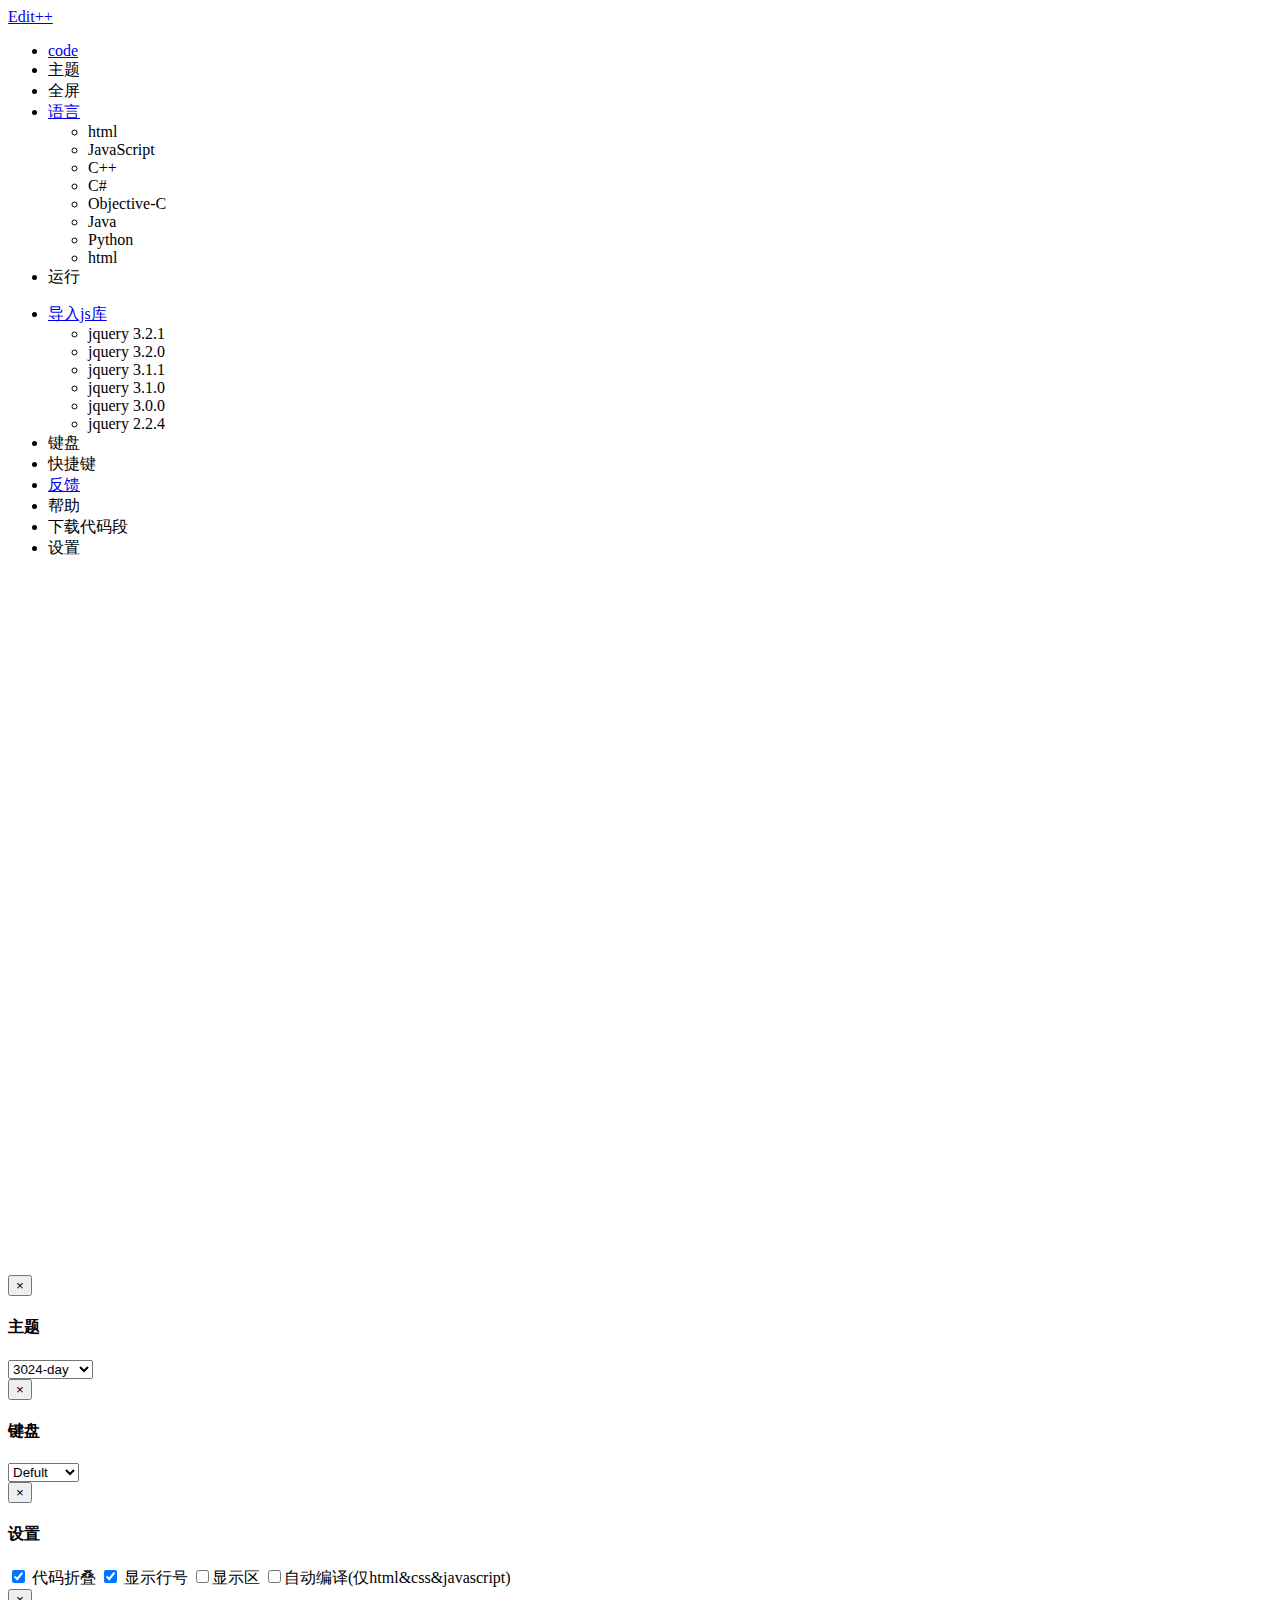
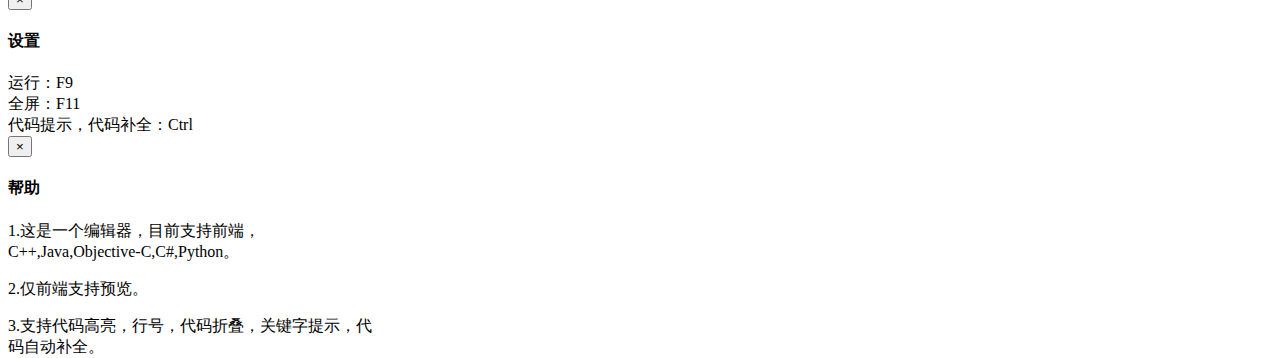
<file: index.html>
﻿<!DOCTYPE html>
<html>
<head>
    <title></title>
    <meta charset="utf-8">
    <meta name="viewport" content="width=device-width, initial-scale=1">
    <meta http-equiv="X-UA-Compatible"content="IE=edge" />
    <link rel="stylesheet" href="http://cdn.static.runoob.com/libs/bootstrap/3.3.7/css/bootstrap.min.css">
    <script src="http://cdn.static.runoob.com/libs/jquery/2.1.1/jquery.min.js"></script>
    <script src="http://cdn.static.runoob.com/libs/bootstrap/3.3.7/js/bootstrap.min.js"></script>

    <!--基本-->
    <link rel="stylesheet" href="codemirror-5.30.0/lib/codemirror.css" />
    <script src="codemirror-5.30.0/lib/codemirror.js"></script>

    <!--高亮xml-->
    <script src="codemirror-5.30.0/mode/xml/xml.js"></script>

    <!--高亮html css js混合,Python,C#,C++,Java,Objective-C,-->
    <script src="codemirror-5.30.0/mode/javascript/javascript.js"></script>
    <script src="codemirror-5.30.0/mode/css/css.js"></script>
    <script src="codemirror-5.30.0/mode/htmlmixed/htmlmixed.js"></script>
    <script src="codemirror-5.30.0/mode/python/python.js"></script>
    <script src="codemirror-5.30.0/mode/clike/clike.js"></script>

    <!--绑定vim，sublime-->
    <link rel="stylesheet" href="codemirror-5.30.0/addon/dialog/dialog.css" />
    <script src="codemirror-5.30.0/keymap/vim.js"></script>
    <script src="codemirror-5.30.0/keymap/sublime.js"></script>
    <script src="codemirror-5.30.0/keymap/emacs.js"></script>
    <script src="codemirror-5.30.0/addon/search/searchcursor.js"></script>
    <script src="codemirror-5.30.0/addon/dialog/dialog.js"></script>


    <!--括号匹配，全屏显示-->
    <script src="codemirror-5.30.0/addon/edit/matchbrackets.js"></script>
    <link rel="stylesheet" href="codemirror-5.30.0/addon/display/fullscreen.css" />
    <script src="codemirror-5.30.0/addon/display/fullscreen.js"></script>

    <!--主题-->
    <link rel="stylesheet"href="codemirror-5.30.0/theme/3024-day.css" />
    <link rel="stylesheet"href="codemirror-5.30.0/theme/3024-night.css" />

    <!--代码折叠-->
    <link rel="stylesheet" href="codemirror-5.30.0/addon/fold/foldgutter.css" />
    <script src="codemirror-5.30.0/addon/fold/foldcode.js"></script>
    <script src="codemirror-5.30.0/addon/fold/foldgutter.js"></script>
    <script src="codemirror-5.30.0/addon/fold/brace-fold.js"></script>
    <script src="codemirror-5.30.0/addon/fold/comment-fold.js"></script>
    <script src="codemirror-5.30.0/addon/fold/indent-fold.js"></script>

    <!--代码提示-->
    <link rel="stylesheet" href="codemirror-5.30.0/addon/hint/show-hint.css" />
    <script src="codemirror-5.30.0/addon/hint/show-hint.js"></script>
    <script src="codemirror-5.30.0/addon/hint/html-hint.js"></script>
    <script src="codemirror-5.30.0/addon/hint/xml-hint.js"></script>
    <script src="codemirror-5.30.0/addon/hint/javascript-hint.js"></script>
    <script src="codemirror-5.30.0/addon/hint/css-hint.js"></script>

    <!--代码自动完成-->
    <script src="codemirror-5.30.0/addon/edit/closetag.js"></script>
    <script src="codemirror-5.30.0/addon/edit/closebrackets.js"></script>

    <!--光标所在行高亮-->
    <script src="codemirror-5.30.0/addon/fold/xml-fold.js"></script>
    <script src="codemirror-5.30.0/addon/edit/matchtags.js"></script>

    <link rel="stylesheet" href="css/Mian.css" />

</head>
<body>
    <div class="navbar" role="navigation">
        <div class="navbar-header">
            <a class="navbar-brand" href="#">Edit++</a>
        </div>
        <ul class="nav navbar-nav">
            <li class="active"><a href="Main.html">code</a></li>
            <li><a data-toggle="modal"data-target="#Theme">主题</a></li>
            <li><a onclick="enterFullScreen()">全屏</a></li>
            <li class="dropdown">
                <a href="#" class="dropdown-toggle" data-toggle="dropdown">
                    语言
                    <b class="caret"></b>
                </a>
                <ul class="dropdown-menu">
                    <li><a onclick="selectlanguage('html')">html</a></li>
                    <li><a onclick="selectlanguage('javascript')">JavaScript</a></li>
                    <li><a onclick="selectlanguage('c++')">C++</a></li>
                    <li><a onclick="selectlanguage('c#')">C#</a></li>
                    <li><a onclick="selectlanguage('objective-c')">Objective-C</a></li>
                    <li><a onclick="selectlanguage('java')">Java</a></li>
                    <li><a onclick="selectlanguage('python')">Python</a></li>
                    <li><a onclick="selectlanguage('HTML')">html</a></li>
                </ul>
            </li>
            <li><a class="glyphicon glyphicon-play" onclick="updateview()">运行</a></li>
        </ul>
        <ul class="nav navbar-nav navbar-right">
            <li class="dropdown">
                <a href="#" class="dropdown-toggle" data-toggle="dropdown">
                    导入js库
                    <b class="caret"></b>
                </a>
                <ul class="dropdown-menu">
                    <li><a onclick="insertjs('jquery3-2-1')">jquery 3.2.1</a></li>
                    <li><a onclick="insertjs('jquery3-2-0')">jquery 3.2.0</a></li>
                    <li><a onclick="insertjs('jquery3-1-1')">jquery 3.1.1</a></li>
                    <li><a onclick="insertjs('jquery3-1-0')">jquery 3.1.0</a></li>
                    <li><a onclick="insertjs('jquery3-0-0')">jquery 3.0.0</a></li>
                    <li><a onclick="insertjs('jquery2-2-4')">jquery 2.2.4</a></li>
                </ul>
            </li>
            <li><a data-toggle="modal" data-target="#keybord">键盘</a></li>
            <li><a data-toggle="modal" data-target="#fastkey">快捷键</a></li>
            <li><a href="mailto:xiaoguangtu@qq.com?cc=xiaoguangtu@outlook.com&subject=Bug提交和建议留言&body=您可以将发现的bug和期望的功能建议放到下面。我看到后会尽量进行回复。" target="_top">反馈</a></li>
            <li><a data-toggle="modal" data-target="#ehelp">帮助</a></li>
            <li><a>下载代码段</a></li>
            <li><a class="" data-toggle="modal" data-target="#Options">设置</a></li>
        </ul>
    </div>

    <div class="container-fluid" id="main">
         <div class="row clearfix">
             <div id="div-code" class="col-md-6 column">
                 <div >
                     <div id="textdiv">
                         <textarea id="code" style="display: none;"></textarea>
                     </div>
                 </div>          
             </div>
                     <div id="viewO" class="col-md-6 column">
                         <div class="panel panel-default">
                             <div id="panel" class="panel-body">
                                 <iframe id="view" frameborder="0"></iframe>
                             </div>
                         </div>
                     </div>
                 </div>
             </div>
              
    <div class="modal fade" id="Theme" tabindex="-1" role="dialog" aria-labelledby="ModelLabel" aria-hidden="true">
        <div class="modal-dialog" style="width:20%">
            <div class="modal-content">
                <div class="modal-header">
                    <button type="button"class="close"data-dissmiss="modal" aria-hidden="true">&times;</button>
                    <h4 class="modal-title" id="ModaLabel">主题</h4>
                </div>
                <div class="modal-body">
                    <select class="form-control" id="selectTheme" onchange="selectTheme()">
                        <option>3024-day</option>
                        <option>3024-night</option>
                    </select>
                    <br />
                </div>
            </div>
        </div>
    </div>

    <div class="modal fade" id="keybord" tabindex="-1" role="dialog" aria-labelledby="ModelLabel" aria-hidden="true">
        <div class="modal-dialog" style="width:20%">
            <div class="modal-content">
                <div class="modal-header">
                    <button type="button" class="close" data-dissmiss="modal" aria-hidden="true">&times;</button>
                    <h4 class="modal-title" id="ModaLabel">键盘</h4>
                </div>
                <div class="modal-body">
                    <select class="form-control" id="selectkey" onchange="selectKeyboard()">
                        <option>Defult</option>
                        <option>Vim</option>
                        <option>Sublime</option>
                        <option>Emacs</option>
                    </select>
                    <br />
                </div>
            </div>
        </div>
    </div>

    <div class="modal fade"id="Options" tabindex="-1" role="dialog" aria-labelledby="Options" aria-hidden="true">
        <div class="modal-dialog">
            <div class="modal-content">
                <div class="modal-header">
                    <button type="button" class="close" data-dissmiss="modal" aria-hidden="true">&times;</button>
                    <h4 class="modal-title" id="ModaOptions">设置</h4>
                </div>
                <div class="modal-body">
                    <form class="form-inline" role="form">
                        <div class="checkbox">
                            <label>
                                <input type="checkbox" checked="checked" onclick="foldgutter()"  id="foldgutt"/> 代码折叠 
                            </label>
                            <label>
                                <input type="checkbox" checked="checked" onclick="islineNumber()" id="lineNum"/> 显示行号 
                            </label>
                            <label>
                                <input type="checkbox" onclick="showview()" id="showV" />显示区
                            </label>
                            <label>
                                <input type="checkbox" onclick="autuupdata()" id="autudata" />自动编译(仅html&css&javascript)
                            </label>
                        </div>
                    </form>
                </div>
            </div>
        </div>
    </div>

    <div class="modal fade" id="fastkey" tabindex="-1" role="dialog" aria-labelledby="fastkey" aria-hidden="true">
        <div class="modal-dialog"style="width:20%">
            <div class="modal-content">
                <div class="modal-header">
                    <button type="button" class="close" data-dissmiss="modal" aria-hidden="true">&times;</button>
                    <h4 class="modal-title" id="modalfastkey">设置</h4>
                </div>
                <div class="modal-body">
                    <label>运行：F9</label>
                    <br />
                    <label >全屏：F11</label>
                    <br />
                    <label>代码提示，代码补全：Ctrl</label>
                </div>
            </div>
        </div>
    </div>

    <div class="modal fade"id="ehelp" tabindex="-1" role="dialog" aria-labelledby="ehelp"aria-hidden="true">
        <div class="modal-dialog"style="width:30%">
            <div class="modal-content">
                <div class="modal-header">
                    <button type="button" class="close"data-dissmiss="modal"aria-hidden="true">&times;</button>
                    <h4 class="modal-title" id="modelhelp">帮助</h4>
                </div>
                <div class="modal-body">
                    <p>
                        1.这是一个编辑器，目前支持前端，C++,Java,Objective-C,C#,Python。
                    </p>
                    <p>
                        2.仅前端支持预览。
                    </p>
                    <p>
                        3.支持代码高亮，行号，代码折叠，关键字提示，代码自动补全。
                    </p>
                </div>
            </div>
        </div>
    </div>
<script src="js/Main.js"></script>
</body>
</html>
</file>
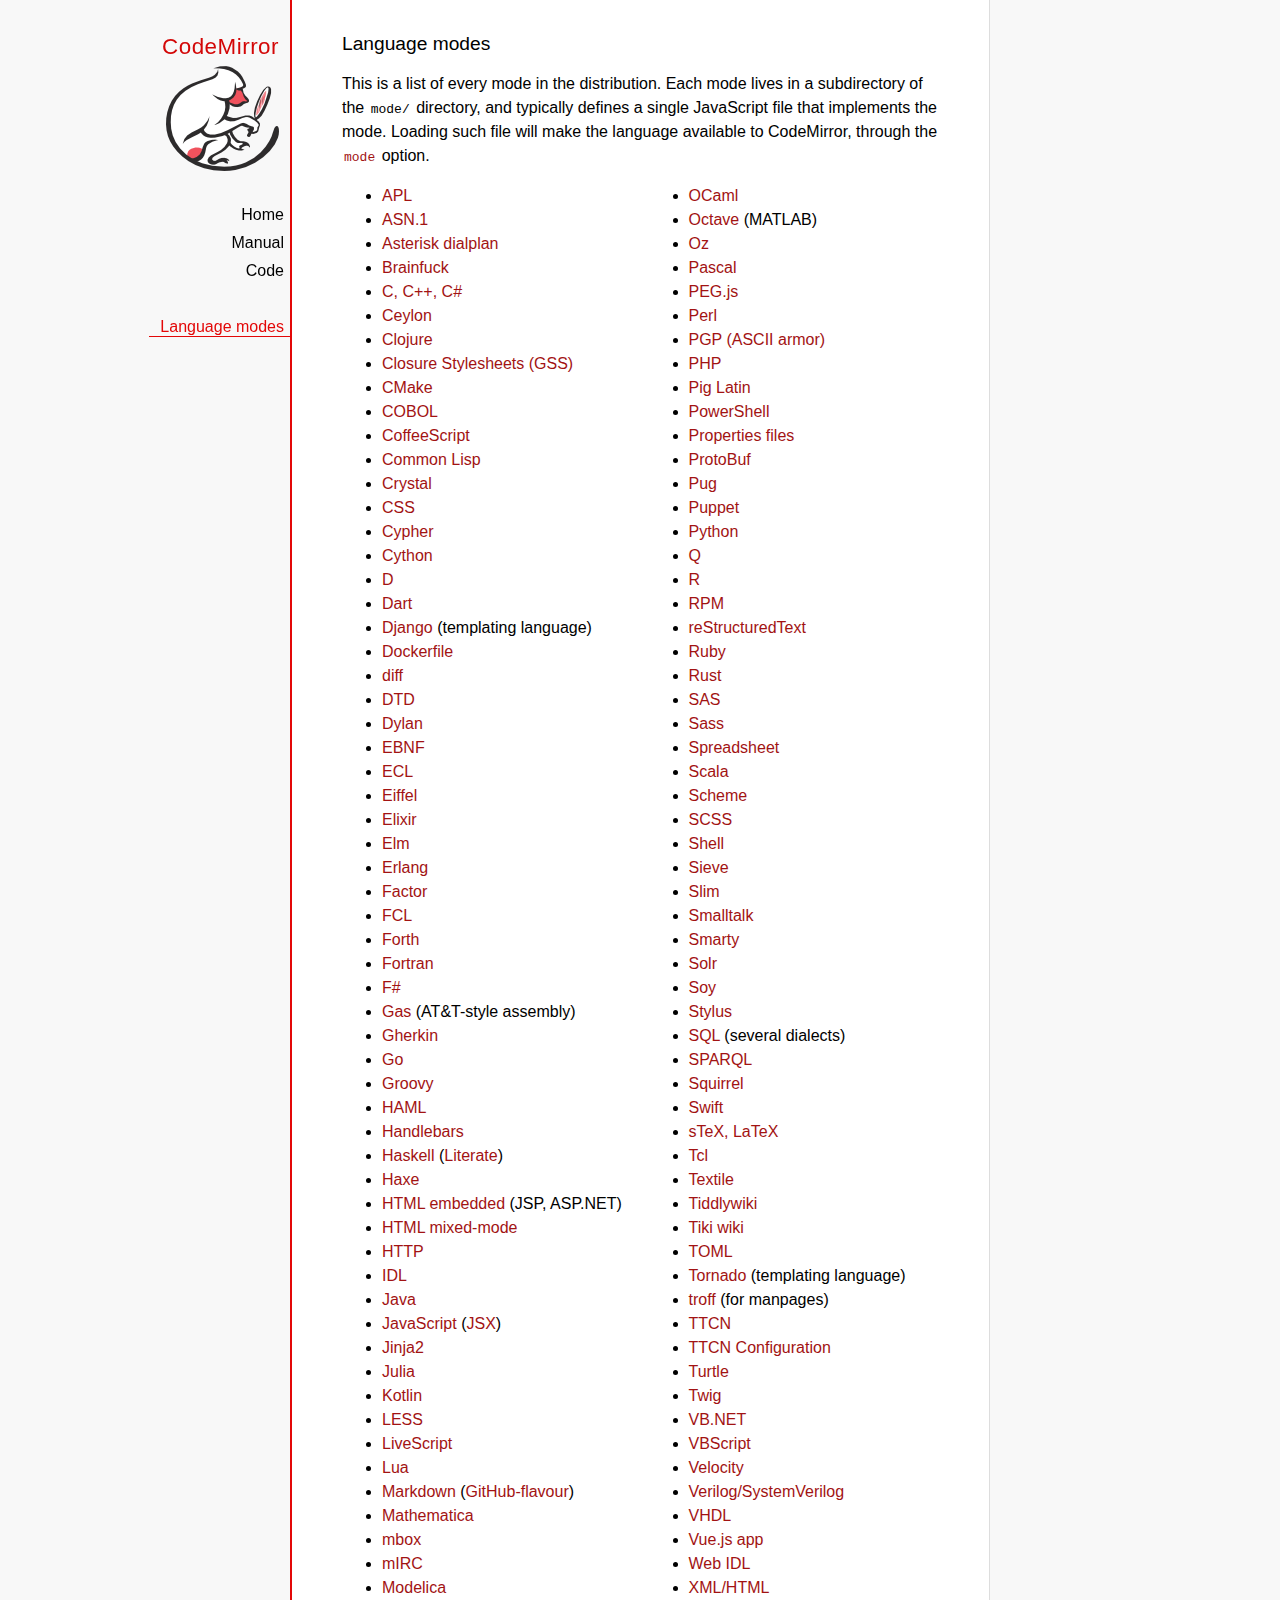
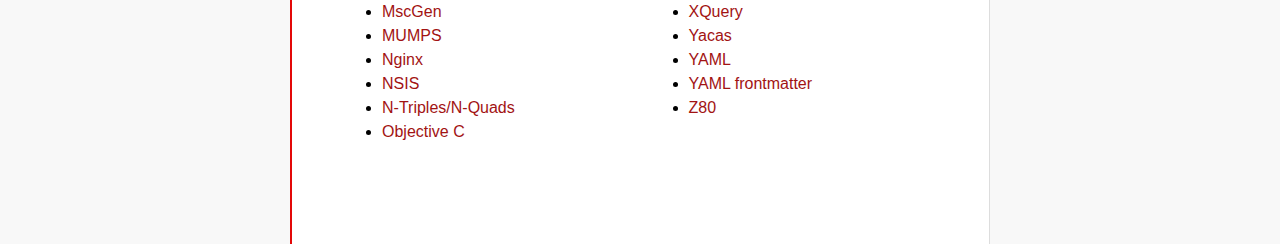
<file: codemirror-5.30.0/mode/index.html>
<!doctype html>

<title>CodeMirror: Language Modes</title>
<meta charset="utf-8"/>
<link rel=stylesheet href="../doc/docs.css">

<div id=nav>
  <a href="http://codemirror.net"><h1>CodeMirror</h1><img id=logo src="../doc/logo.png"></a>

  <ul>
    <li><a href="../index.html">Home</a>
    <li><a href="../doc/manual.html">Manual</a>
    <li><a href="https://github.com/codemirror/codemirror">Code</a>
  </ul>
  <ul>
    <li><a class=active href="#">Language modes</a>
  </ul>
</div>

<article>

  <h2>Language modes</h2>

  <p>This is a list of every mode in the distribution. Each mode lives
in a subdirectory of the <code>mode/</code> directory, and typically
defines a single JavaScript file that implements the mode. Loading
such file will make the language available to CodeMirror, through
the <a href="../doc/manual.html#option_mode"><code>mode</code></a>
option.</p>

  <div style="-webkit-columns: 100px 2; -moz-columns: 100px 2; columns: 100px 2;">
    <ul style="margin-top: 0">
      <li><a href="apl/index.html">APL</a></li>
      <li><a href="asn.1/index.html">ASN.1</a></li>
      <li><a href="asterisk/index.html">Asterisk dialplan</a></li>
      <li><a href="brainfuck/index.html">Brainfuck</a></li>
      <li><a href="clike/index.html">C, C++, C#</a></li>
      <li><a href="clike/index.html">Ceylon</a></li>
      <li><a href="clojure/index.html">Clojure</a></li>
      <li><a href="css/gss.html">Closure Stylesheets (GSS)</a></li>
      <li><a href="cmake/index.html">CMake</a></li>
      <li><a href="cobol/index.html">COBOL</a></li>
      <li><a href="coffeescript/index.html">CoffeeScript</a></li>
      <li><a href="commonlisp/index.html">Common Lisp</a></li>
      <li><a href="crystal/index.html">Crystal</a></li>
      <li><a href="css/index.html">CSS</a></li>
      <li><a href="cypher/index.html">Cypher</a></li>
      <li><a href="python/index.html">Cython</a></li>
      <li><a href="d/index.html">D</a></li>
      <li><a href="dart/index.html">Dart</a></li>
      <li><a href="django/index.html">Django</a> (templating language)</li>
      <li><a href="dockerfile/index.html">Dockerfile</a></li>
      <li><a href="diff/index.html">diff</a></li>
      <li><a href="dtd/index.html">DTD</a></li>
      <li><a href="dylan/index.html">Dylan</a></li>
      <li><a href="ebnf/index.html">EBNF</a></li>
      <li><a href="ecl/index.html">ECL</a></li>
      <li><a href="eiffel/index.html">Eiffel</a></li>
      <li><a href="https://github.com/optick/codemirror-mode-elixir">Elixir</a></li>
      <li><a href="elm/index.html">Elm</a></li>
      <li><a href="erlang/index.html">Erlang</a></li>
      <li><a href="factor/index.html">Factor</a></li>
      <li><a href="fcl/index.html">FCL</a></li>
      <li><a href="forth/index.html">Forth</a></li>
      <li><a href="fortran/index.html">Fortran</a></li>
      <li><a href="mllike/index.html">F#</a></li>
      <li><a href="gas/index.html">Gas</a> (AT&amp;T-style assembly)</li>
      <li><a href="gherkin/index.html">Gherkin</a></li>
      <li><a href="go/index.html">Go</a></li>
      <li><a href="groovy/index.html">Groovy</a></li>
      <li><a href="haml/index.html">HAML</a></li>
      <li><a href="handlebars/index.html">Handlebars</a></li>
      <li><a href="haskell/index.html">Haskell</a> (<a href="haskell-literate/index.html">Literate</a>)</li>
      <li><a href="haxe/index.html">Haxe</a></li>
      <li><a href="htmlembedded/index.html">HTML embedded</a> (JSP, ASP.NET)</li>
      <li><a href="htmlmixed/index.html">HTML mixed-mode</a></li>
      <li><a href="http/index.html">HTTP</a></li>
      <li><a href="idl/index.html">IDL</a></li>
      <li><a href="clike/index.html">Java</a></li>
      <li><a href="javascript/index.html">JavaScript</a> (<a href="jsx/index.html">JSX</a>)</li>
      <li><a href="jinja2/index.html">Jinja2</a></li>
      <li><a href="julia/index.html">Julia</a></li>
      <li><a href="kotlin/index.html">Kotlin</a></li>
      <li><a href="css/less.html">LESS</a></li>
      <li><a href="livescript/index.html">LiveScript</a></li>
      <li><a href="lua/index.html">Lua</a></li>
      <li><a href="markdown/index.html">Markdown</a> (<a href="gfm/index.html">GitHub-flavour</a>)</li>
      <li><a href="mathematica/index.html">Mathematica</a></li>
      <li><a href="mbox/index.html">mbox</a></li>
      <li><a href="mirc/index.html">mIRC</a></li>
      <li><a href="modelica/index.html">Modelica</a></li>
      <li><a href="mscgen/index.html">MscGen</a></li>
      <li><a href="mumps/index.html">MUMPS</a></li>
      <li><a href="nginx/index.html">Nginx</a></li>
      <li><a href="nsis/index.html">NSIS</a></li>
      <li><a href="ntriples/index.html">N-Triples/N-Quads</a></li>
      <li><a href="clike/index.html">Objective C</a></li>
      <li><a href="mllike/index.html">OCaml</a></li>
      <li><a href="octave/index.html">Octave</a> (MATLAB)</li>
      <li><a href="oz/index.html">Oz</a></li>
      <li><a href="pascal/index.html">Pascal</a></li>
      <li><a href="pegjs/index.html">PEG.js</a></li>
      <li><a href="perl/index.html">Perl</a></li>
      <li><a href="asciiarmor/index.html">PGP (ASCII armor)</a></li>
      <li><a href="php/index.html">PHP</a></li>
      <li><a href="pig/index.html">Pig Latin</a></li>
      <li><a href="powershell/index.html">PowerShell</a></li>
      <li><a href="properties/index.html">Properties files</a></li>
      <li><a href="protobuf/index.html">ProtoBuf</a></li>
      <li><a href="pug/index.html">Pug</a></li>
      <li><a href="puppet/index.html">Puppet</a></li>
      <li><a href="python/index.html">Python</a></li>
      <li><a href="q/index.html">Q</a></li>
      <li><a href="r/index.html">R</a></li>
      <li><a href="rpm/index.html">RPM</a></li>
      <li><a href="rst/index.html">reStructuredText</a></li>
      <li><a href="ruby/index.html">Ruby</a></li>
      <li><a href="rust/index.html">Rust</a></li>
      <li><a href="sas/index.html">SAS</a></li>
      <li><a href="sass/index.html">Sass</a></li>
      <li><a href="spreadsheet/index.html">Spreadsheet</a></li>
      <li><a href="clike/scala.html">Scala</a></li>
      <li><a href="scheme/index.html">Scheme</a></li>
      <li><a href="css/scss.html">SCSS</a></li>
      <li><a href="shell/index.html">Shell</a></li>
      <li><a href="sieve/index.html">Sieve</a></li>
      <li><a href="slim/index.html">Slim</a></li>
      <li><a href="smalltalk/index.html">Smalltalk</a></li>
      <li><a href="smarty/index.html">Smarty</a></li>
      <li><a href="solr/index.html">Solr</a></li>
      <li><a href="soy/index.html">Soy</a></li>
      <li><a href="stylus/index.html">Stylus</a></li>
      <li><a href="sql/index.html">SQL</a> (several dialects)</li>
      <li><a href="sparql/index.html">SPARQL</a></li>
      <li><a href="clike/index.html">Squirrel</a></li>
      <li><a href="swift/index.html">Swift</a></li>
      <li><a href="stex/index.html">sTeX, LaTeX</a></li>
      <li><a href="tcl/index.html">Tcl</a></li>
      <li><a href="textile/index.html">Textile</a></li>
      <li><a href="tiddlywiki/index.html">Tiddlywiki</a></li>
      <li><a href="tiki/index.html">Tiki wiki</a></li>
      <li><a href="toml/index.html">TOML</a></li>
      <li><a href="tornado/index.html">Tornado</a> (templating language)</li>
      <li><a href="troff/index.html">troff</a> (for manpages)</li>
      <li><a href="ttcn/index.html">TTCN</a></li>
      <li><a href="ttcn-cfg/index.html">TTCN Configuration</a></li>
      <li><a href="turtle/index.html">Turtle</a></li>
      <li><a href="twig/index.html">Twig</a></li>
      <li><a href="vb/index.html">VB.NET</a></li>
      <li><a href="vbscript/index.html">VBScript</a></li>
      <li><a href="velocity/index.html">Velocity</a></li>
      <li><a href="verilog/index.html">Verilog/SystemVerilog</a></li>
      <li><a href="vhdl/index.html">VHDL</a></li>
      <li><a href="vue/index.html">Vue.js app</a></li>
      <li><a href="webidl/index.html">Web IDL</a></li>
      <li><a href="xml/index.html">XML/HTML</a></li>
      <li><a href="xquery/index.html">XQuery</a></li>
      <li><a href="yacas/index.html">Yacas</a></li>
      <li><a href="yaml/index.html">YAML</a></li>
      <li><a href="yaml-frontmatter/index.html">YAML frontmatter</a></li>
      <li><a href="z80/index.html">Z80</a></li>
    </ul>
  </div>

</article>
</file>
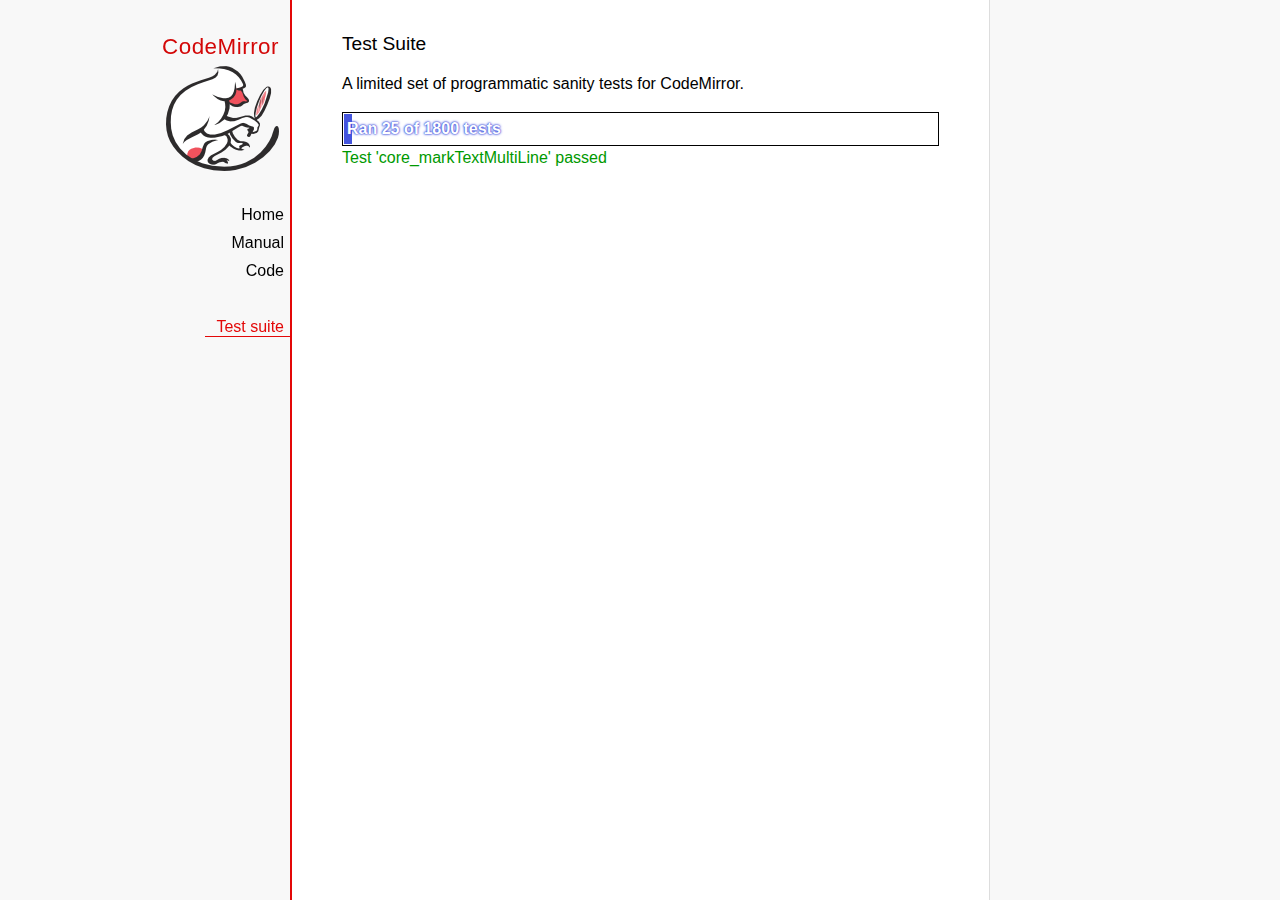
<file: codemirror-5.30.0/test/index.html>
<!doctype html>

<meta charset="utf-8"/>
<title>CodeMirror: Test Suite</title>
<link rel=stylesheet href="../doc/docs.css">

<link rel="stylesheet" href="../lib/codemirror.css">
<link rel="stylesheet" href="mode_test.css">
<script src="../doc/activebookmark.js"></script>
<script src="../lib/codemirror.js"></script>
<script src="../mode/meta.js"></script>
<script src="../addon/mode/overlay.js"></script>
<script src="../addon/mode/multiplex.js"></script>
<script src="../addon/search/searchcursor.js"></script>
<script src="../addon/dialog/dialog.js"></script>
<script src="../addon/edit/matchbrackets.js"></script>
<script src="../addon/hint/sql-hint.js"></script>
<script src="../addon/comment/comment.js"></script>
<script src="../addon/mode/simple.js"></script>
<script src="../mode/css/css.js"></script>
<script src="../mode/clike/clike.js"></script>
<!-- clike must be after css or vim and sublime tests will fail -->
<script src="../mode/cypher/cypher.js"></script>
<script src="../mode/d/d.js"></script>
<script src="../mode/gfm/gfm.js"></script>
<script src="../mode/haml/haml.js"></script>
<script src="../mode/htmlmixed/htmlmixed.js"></script>
<script src="../mode/javascript/javascript.js"></script>
<script src="../mode/jsx/jsx.js"></script>
<script src="../mode/markdown/markdown.js"></script>
<script src="../mode/php/php.js"></script>
<script src="../mode/python/python.js"></script>
<script src="../mode/powershell/powershell.js"></script>
<script src="../mode/ruby/ruby.js"></script>
<script src="../mode/sass/sass.js"></script>
<script src="../mode/shell/shell.js"></script>
<script src="../mode/slim/slim.js"></script>
<script src="../mode/soy/soy.js"></script>
<script src="../mode/sql/sql.js"></script>
<script src="../mode/stex/stex.js"></script>
<script src="../mode/swift/swift.js"></script>
<script src="../mode/textile/textile.js"></script>
<script src="../mode/verilog/verilog.js"></script>
<script src="../mode/xml/xml.js"></script>
<script src="../mode/xquery/xquery.js"></script>
<script src="../keymap/emacs.js"></script>
<script src="../keymap/sublime.js"></script>
<script src="../keymap/vim.js"></script>
<script src="../mode/rust/rust.js"></script>
<script src="../mode/mscgen/mscgen.js"></script>
<script src="../mode/dylan/dylan.js"></script>

<style type="text/css">
  .ok {color: #090;}
  .fail {color: #e00;}
  .error {color: #c90;}
  .done {font-weight: bold;}
  #progress {
  background: #45d;
  color: white;
  text-shadow: 0 0 1px #45d, 0 0 2px #45d, 0 0 3px #45d;
  font-weight: bold;
  white-space: pre;
  }
  #testground {
  visibility: hidden;
  }
  #testground.offscreen {
  visibility: visible;
  position: absolute;
  left: -10000px;
  top: -10000px;
  }
  .CodeMirror { border: 1px solid black; }
</style>

<div id=nav>
  <a href="http://codemirror.net"><h1>CodeMirror</h1><img id=logo src="../doc/logo.png"></a>

  <ul>
    <li><a href="../index.html">Home</a>
    <li><a href="../doc/manual.html">Manual</a>
    <li><a href="https://github.com/codemirror/codemirror">Code</a>
  </ul>
  <ul>
    <li><a class=active href="#">Test suite</a>
  </ul>
</div>

<article>
  <h2>Test Suite</h2>

    <p>A limited set of programmatic sanity tests for CodeMirror.</p>

    <div style="border: 1px solid black; padding: 1px; max-width: 700px;">
      <div style="width: 0px;" id=progress><div style="padding: 3px;">Ran <span id="progress_ran">0</span><span id="progress_total"> of 0</span> tests</div></div>
    </div>
    <p id=status>Please enable JavaScript...</p>
    <div id=output></div>

    <div id=testground></div>

    <script src="driver.js"></script>
    <script src="test.js"></script>
    <script src="doc_test.js"></script>
    <script src="multi_test.js"></script>
    <script src="contenteditable_test.js"></script>
    <script src="scroll_test.js"></script>
    <script src="comment_test.js"></script>
    <script src="search_test.js"></script>
    <script src="mode_test.js"></script>

    <script src="../mode/clike/test.js"></script>
    <script src="../mode/css/test.js"></script>
    <script src="../mode/css/gss_test.js"></script>
    <script src="../mode/css/scss_test.js"></script>
    <script src="../mode/css/less_test.js"></script>
    <script src="../mode/cypher/test.js"></script>
    <script src="../mode/d/test.js"></script>
    <script src="../mode/gfm/test.js"></script>
    <script src="../mode/haml/test.js"></script>
    <script src="../mode/javascript/test.js"></script>
    <script src="../mode/jsx/test.js"></script>
    <script src="../mode/markdown/test.js"></script>
    <script src="../mode/php/test.js"></script>
    <script src="../mode/powershell/test.js"></script>
    <script src="../mode/ruby/test.js"></script>
    <script src="../mode/sass/test.js"></script>
    <script src="../mode/shell/test.js"></script>
    <script src="../mode/slim/test.js"></script>
    <script src="../mode/soy/test.js"></script>
    <script src="../mode/stex/test.js"></script>
    <script src="../mode/swift/test.js"></script>
    <script src="../mode/textile/test.js"></script>
    <script src="../mode/verilog/test.js"></script>
    <script src="../mode/xml/test.js"></script>
    <script src="../mode/xquery/test.js"></script>
    <script src="../mode/python/test.js"></script>
    <script src="../mode/rust/test.js"></script>
    <script src="../mode/mscgen/mscgen_test.js"></script>
    <script src="../mode/mscgen/xu_test.js"></script>
    <script src="../mode/mscgen/msgenny_test.js"></script>
    <script src="../mode/dylan/test.js"></script>
    <script src="../addon/mode/multiplex_test.js"></script>
    <script src="emacs_test.js"></script>
    <script src="sql-hint-test.js"></script>
    <script src="sublime_test.js"></script>
    <script src="vim_test.js"></script>
    <script>
      window.onload = runHarness;
      CodeMirror.on(window, 'hashchange', runHarness);

      function esc(str) {
        return str.replace(/[<&]/, function(ch) { return ch == "<" ? "&lt;" : "&amp;"; });
      }

      var output = document.getElementById("output"),
          progress = document.getElementById("progress"),
          progressRan = document.getElementById("progress_ran").childNodes[0],
          progressTotal = document.getElementById("progress_total").childNodes[0];
      var count = 0,
          failed = 0,
          skipped = 0,
          bad = "",
          running = false, // Flag that states tests are running
          quit = false, // Flag to quit tests ASAP
          verbose = false; // Adds message for *every* test to output

      function runHarness(){
        if (running) {
          quit = true;
          setStatus("Restarting tests...", '', true);
          setTimeout(function(){runHarness();}, 500);
          return;
        }
        filters = [];
        verbose = false;
        if (window.location.hash.substr(1)){
          var strings = window.location.hash.substr(1).split(",");
          while (strings.length) {
            var s = strings.shift();
            if (s === "verbose")
              verbose = true;
            else
              filters.push(parseTestFilter(decodeURIComponent(s)));
          }
        }
        quit = false;
        running = true;
        setStatus("Loading tests...");
        count = 0;
        failed = 0;
        skipped = 0;
        bad = "";
        totalTests = countTests();
        progressTotal.nodeValue = " of " + totalTests;
        progressRan.nodeValue = count;
        output.innerHTML = '';
        document.getElementById("testground").innerHTML = "<form>" +
          "<textarea id=\"code\" name=\"code\"></textarea>" +
          "<input type=submit value=ok name=submit>" +
          "</form>";
        runTests(displayTest);
      }

      function setStatus(message, className, force){
        if (quit && !force) return;
        if (!message) throw("must provide message");
        var status = document.getElementById("status").childNodes[0];
        status.nodeValue = message;
        status.parentNode.className = className;
      }
      function addOutput(name, className, code){
        var newOutput = document.createElement("dl");
        var newTitle = document.createElement("dt");
        newTitle.className = className;
        newTitle.appendChild(document.createTextNode(name));
        newOutput.appendChild(newTitle);
        var newMessage = document.createElement("dd");
        newMessage.innerHTML = code;
        newOutput.appendChild(newTitle);
        newOutput.appendChild(newMessage);
        output.appendChild(newOutput);
      }
      function displayTest(type, name, customMessage) {
        var message = "???";
        if (type != "done" && type != "skipped") ++count;
        progress.style.width = (count * (progress.parentNode.clientWidth - 2) / (totalTests || 1)) + "px";
        progressRan.nodeValue = count;
        if (type == "ok") {
          message = "Test '" + name + "' passed";
          if (!verbose) customMessage = false;
        } else if (type == "skipped") {
          message = "Test '" + name + "' skipped";
          ++skipped;
          if (!verbose) customMessage = false;
        } else if (type == "expected") {
          message = "Test '" + name + "' failed as expected";
          if (!verbose) customMessage = false;
        } else if (type == "error" || type == "fail") {
          ++failed;
          message = "Test '" + name + "' failed";
        } else if (type == "done") {
          if (failed) {
            type += " fail";
            message = failed + " failure" + (failed > 1 ? "s" : "");
          } else if (count < totalTests) {
            failed = totalTests - count;
            type += " fail";
            message = failed + " failure" + (failed > 1 ? "s" : "");
          } else {
            type += " ok";
            message = "All passed";
            if (skipped) {
              message += " (" + skipped + " skipped)";
            }
          }
          progressTotal.nodeValue = '';
          customMessage = true; // Hack to avoid adding to output
        }
        if (verbose && !customMessage)  customMessage = message;
        setStatus(message, type);
        if (customMessage && customMessage.length > 0) {
          addOutput(name, type, customMessage);
        }
      }
    </script>

</article>
</file>
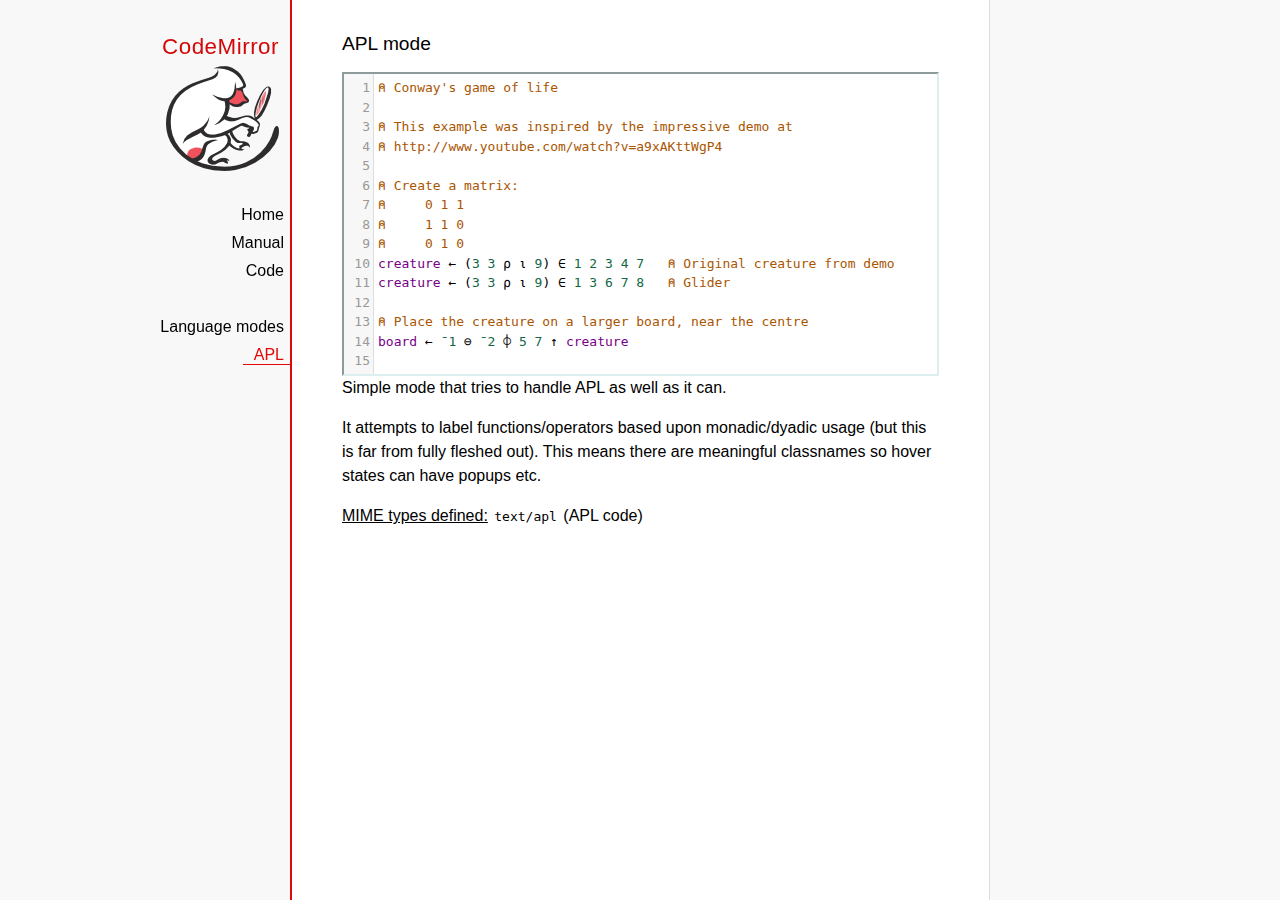
<file: codemirror-5.30.0/mode/apl/index.html>
<!doctype html>

<title>CodeMirror: APL mode</title>
<meta charset="utf-8"/>
<link rel=stylesheet href="../../doc/docs.css">

<link rel="stylesheet" href="../../lib/codemirror.css">
<script src="../../lib/codemirror.js"></script>
<script src="../../addon/edit/matchbrackets.js"></script>
<script src="./apl.js"></script>
<style>
	.CodeMirror { border: 2px inset #dee; }
    </style>
<div id=nav>
  <a href="http://codemirror.net"><h1>CodeMirror</h1><img id=logo src="../../doc/logo.png"></a>

  <ul>
    <li><a href="../../index.html">Home</a>
    <li><a href="../../doc/manual.html">Manual</a>
    <li><a href="https://github.com/codemirror/codemirror">Code</a>
  </ul>
  <ul>
    <li><a href="../index.html">Language modes</a>
    <li><a class=active href="#">APL</a>
  </ul>
</div>

<article>
<h2>APL mode</h2>
<form><textarea id="code" name="code">
⍝ Conway's game of life

⍝ This example was inspired by the impressive demo at
⍝ http://www.youtube.com/watch?v=a9xAKttWgP4

⍝ Create a matrix:
⍝     0 1 1
⍝     1 1 0
⍝     0 1 0
creature ← (3 3 ⍴ ⍳ 9) ∈ 1 2 3 4 7   ⍝ Original creature from demo
creature ← (3 3 ⍴ ⍳ 9) ∈ 1 3 6 7 8   ⍝ Glider

⍝ Place the creature on a larger board, near the centre
board ← ¯1 ⊖ ¯2 ⌽ 5 7 ↑ creature

⍝ A function to move from one generation to the next
life ← {∨/ 1 ⍵ ∧ 3 4 = ⊂+/ +⌿ 1 0 ¯1 ∘.⊖ 1 0 ¯1 ⌽¨ ⊂⍵}

⍝ Compute n-th generation and format it as a
⍝ character matrix
gen ← {' #'[(life ⍣ ⍵) board]}

⍝ Show first three generations
(gen 1) (gen 2) (gen 3)
</textarea></form>

    <script>
      var editor = CodeMirror.fromTextArea(document.getElementById("code"), {
        lineNumbers: true,
        matchBrackets: true,
        mode: "text/apl"
      });
    </script>

    <p>Simple mode that tries to handle APL as well as it can.</p>
    <p>It attempts to label functions/operators based upon
    monadic/dyadic usage (but this is far from fully fleshed out).
    This means there are meaningful classnames so hover states can
    have popups etc.</p>

    <p><strong>MIME types defined:</strong> <code>text/apl</code> (APL code)</p>
  </article>
</file>
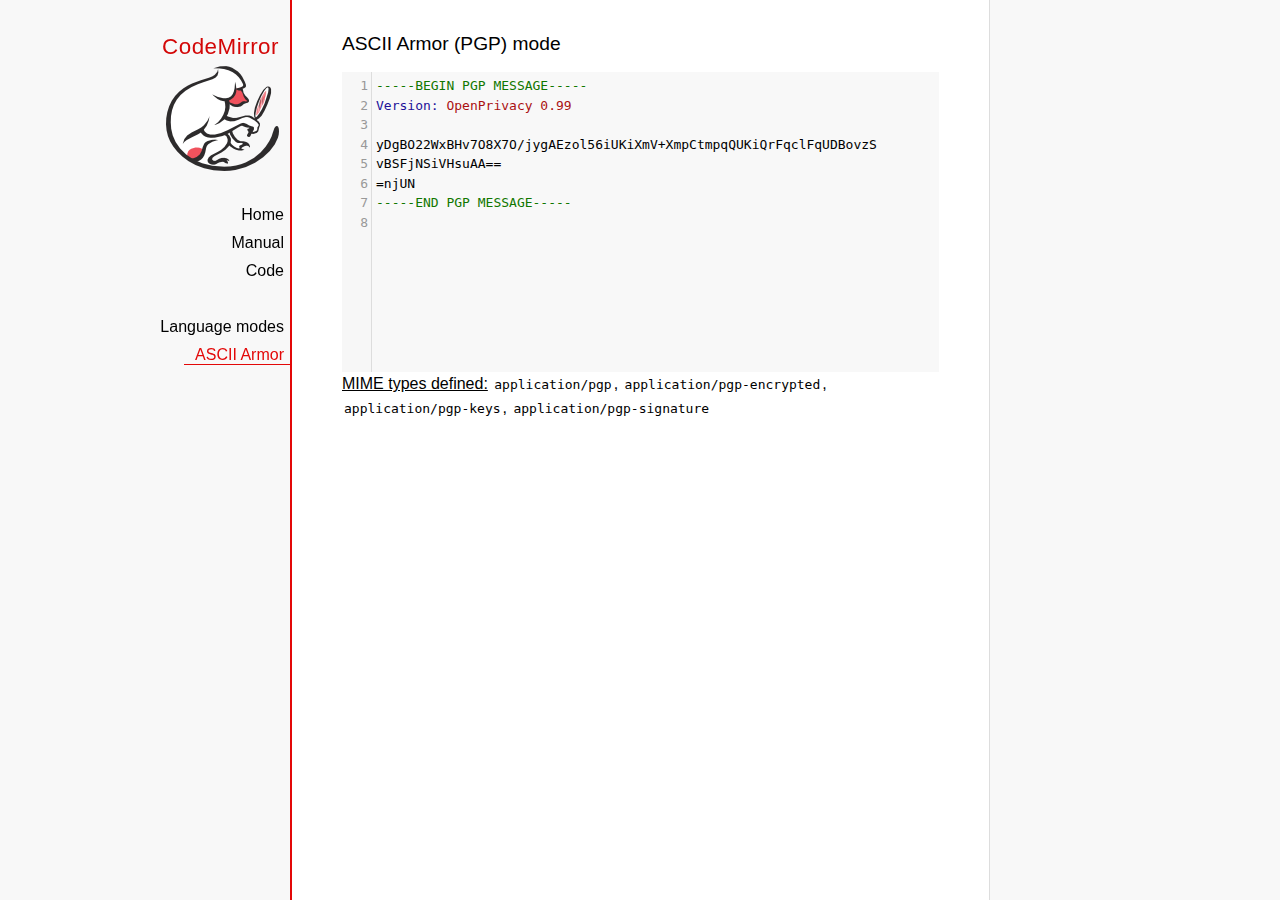
<file: codemirror-5.30.0/mode/asciiarmor/index.html>
<!doctype html>

<title>CodeMirror: ASCII Armor (PGP) mode</title>
<meta charset="utf-8"/>
<link rel=stylesheet href="../../doc/docs.css">

<link rel="stylesheet" href="../../lib/codemirror.css">
<script src="../../lib/codemirror.js"></script>
<script src="asciiarmor.js"></script>
<style>.CodeMirror {background: #f8f8f8;}</style>
<div id=nav>
  <a href="http://codemirror.net"><h1>CodeMirror</h1><img id=logo src="../../doc/logo.png"></a>

  <ul>
    <li><a href="../../index.html">Home</a>
    <li><a href="../../doc/manual.html">Manual</a>
    <li><a href="https://github.com/codemirror/codemirror">Code</a>
  </ul>
  <ul>
    <li><a href="../index.html">Language modes</a>
    <li><a class=active href="#">ASCII Armor</a>
  </ul>
</div>

<article>
<h2>ASCII Armor (PGP) mode</h2>
<form><textarea id="code" name="code">
-----BEGIN PGP MESSAGE-----
Version: OpenPrivacy 0.99

yDgBO22WxBHv7O8X7O/jygAEzol56iUKiXmV+XmpCtmpqQUKiQrFqclFqUDBovzS
vBSFjNSiVHsuAA==
=njUN
-----END PGP MESSAGE-----
</textarea></form>

<script>
var editor = CodeMirror.fromTextArea(document.getElementById("code"), {
  lineNumbers: true
});
</script>

<p><strong>MIME types
defined:</strong> <code>application/pgp</code>, <code>application/pgp-encrypted</code>, <code>application/pgp-keys</code>, <code>application/pgp-signature</code></p>

</article>
</file>
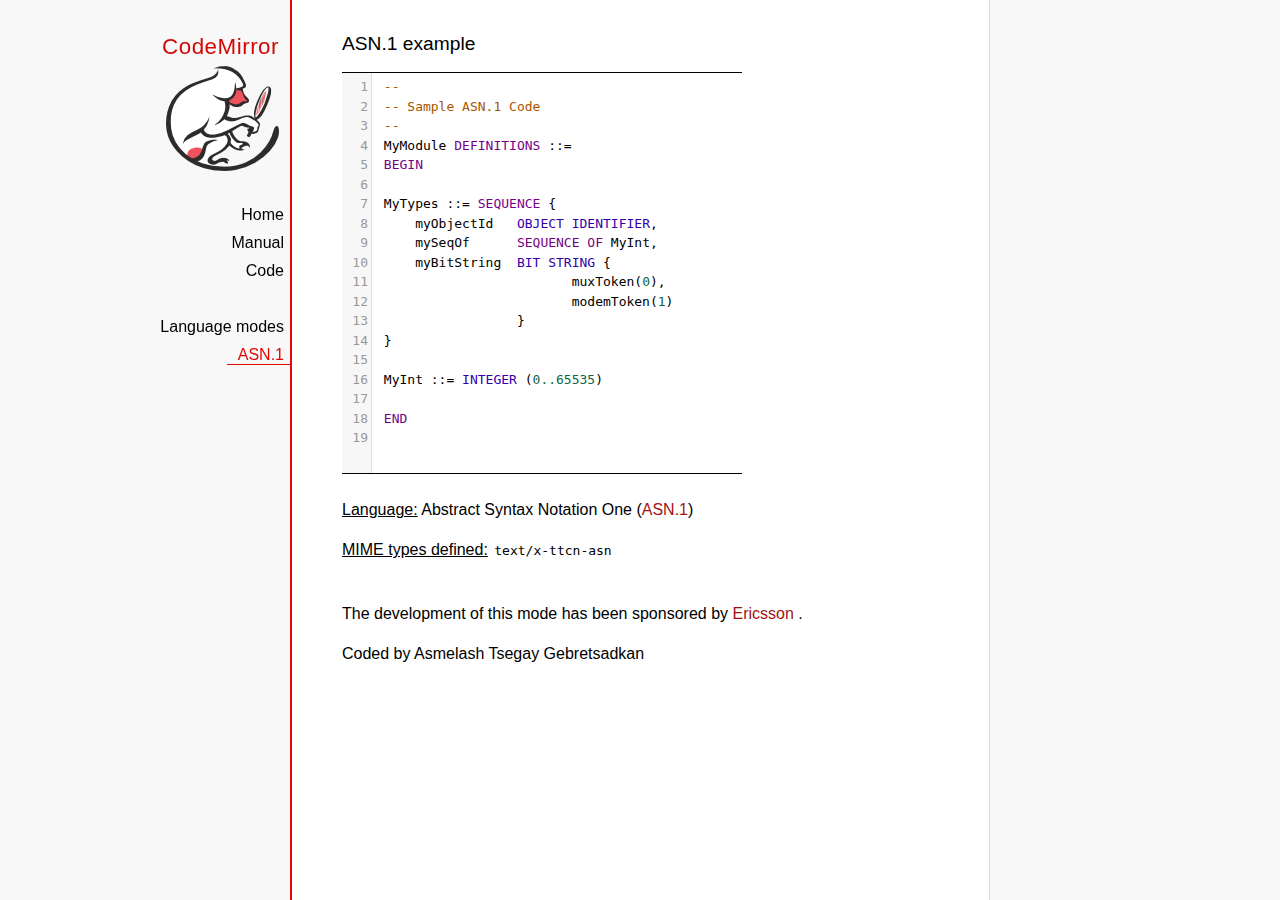
<file: codemirror-5.30.0/mode/asn.1/index.html>
﻿<!doctype html>

<title>CodeMirror: ASN.1 mode</title>
<meta charset="utf-8"/>
<link rel=stylesheet href="../../doc/docs.css">

<link rel="stylesheet" href="../../lib/codemirror.css">
<script src="../../lib/codemirror.js"></script>
<script src="asn.1.js"></script>
<style type="text/css">
    .CodeMirror {
        border-top: 1px solid black;
        border-bottom: 1px solid black;
    }
</style>
<div id=nav>
    <a href="http://codemirror.net"><h1>CodeMirror</h1>
        <img id=logo src="../../doc/logo.png">
    </a>

    <ul>
        <li><a href="../../index.html">Home</a>
        <li><a href="../../doc/manual.html">Manual</a>
        <li><a href="https://github.com/codemirror/codemirror">Code</a>
    </ul>
    <ul>
        <li><a href="../index.html">Language modes</a>
        <li><a class=active href="http://en.wikipedia.org/wiki/Abstract_Syntax_Notation_One">ASN.1</a>
    </ul>
</div>
<article>
    <h2>ASN.1 example</h2>
    <div>
        <textarea id="ttcn-asn-code">
 --
 -- Sample ASN.1 Code
 --
 MyModule DEFINITIONS ::=
 BEGIN

 MyTypes ::= SEQUENCE {
     myObjectId   OBJECT IDENTIFIER,
     mySeqOf      SEQUENCE OF MyInt,
     myBitString  BIT STRING {
                         muxToken(0),
                         modemToken(1)
                  }
 }

 MyInt ::= INTEGER (0..65535)

 END
        </textarea>
    </div>

    <script>
        var ttcnEditor = CodeMirror.fromTextArea(document.getElementById("ttcn-asn-code"), {
            lineNumbers: true,
            matchBrackets: true,
            mode: "text/x-ttcn-asn"
        });
        ttcnEditor.setSize(400, 400);
        var mac = CodeMirror.keyMap.default == CodeMirror.keyMap.macDefault;
        CodeMirror.keyMap.default[(mac ? "Cmd" : "Ctrl") + "-Space"] = "autocomplete";
    </script>
    <br/>
    <p><strong>Language:</strong> Abstract Syntax Notation One
        (<a href="http://www.itu.int/en/ITU-T/asn1/Pages/introduction.aspx">ASN.1</a>)
    </p>
    <p><strong>MIME types defined:</strong> <code>text/x-ttcn-asn</code></p>

    <br/>
    <p>The development of this mode has been sponsored by <a href="http://www.ericsson.com/">Ericsson
    </a>.</p>
    <p>Coded by Asmelash Tsegay Gebretsadkan </p>
</article>
</file>
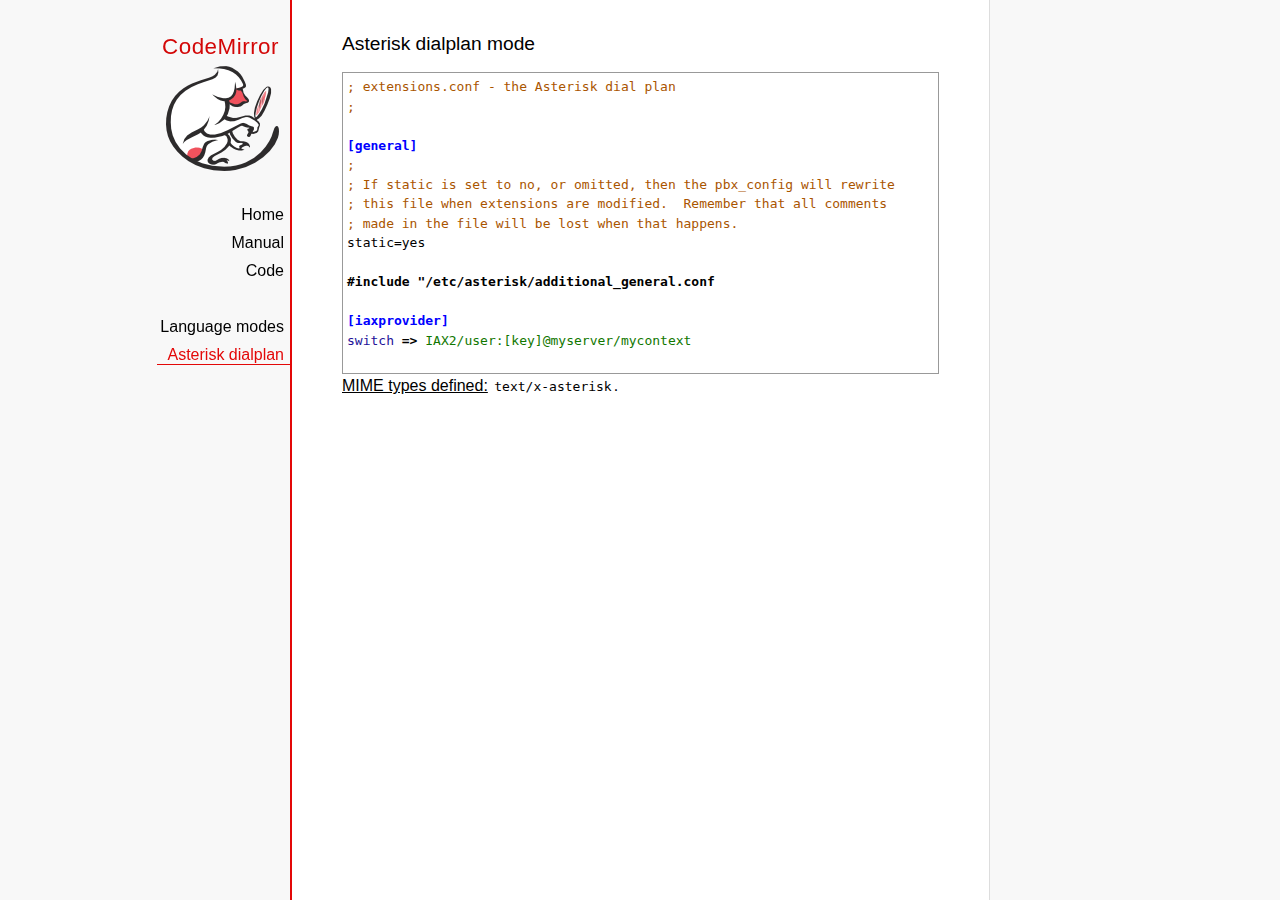
<file: codemirror-5.30.0/mode/asterisk/index.html>
<!doctype html>

<title>CodeMirror: Asterisk dialplan mode</title>
<meta charset="utf-8"/>
<link rel=stylesheet href="../../doc/docs.css">

<link rel="stylesheet" href="../../lib/codemirror.css">
<script src="../../lib/codemirror.js"></script>
<script src="asterisk.js"></script>
<style>
      .CodeMirror {border: 1px solid #999;}
      .cm-s-default span.cm-arrow { color: red; }
    </style>
<div id=nav>
  <a href="http://codemirror.net"><h1>CodeMirror</h1><img id=logo src="../../doc/logo.png"></a>

  <ul>
    <li><a href="../../index.html">Home</a>
    <li><a href="../../doc/manual.html">Manual</a>
    <li><a href="https://github.com/codemirror/codemirror">Code</a>
  </ul>
  <ul>
    <li><a href="../index.html">Language modes</a>
    <li><a class=active href="#">Asterisk dialplan</a>
  </ul>
</div>

<article>
<h2>Asterisk dialplan mode</h2>
<form><textarea id="code" name="code">
; extensions.conf - the Asterisk dial plan
;

[general]
;
; If static is set to no, or omitted, then the pbx_config will rewrite
; this file when extensions are modified.  Remember that all comments
; made in the file will be lost when that happens.
static=yes

#include "/etc/asterisk/additional_general.conf

[iaxprovider]
switch => IAX2/user:[key]@myserver/mycontext

[dynamic]
#exec /usr/bin/dynamic-peers.pl

[trunkint]
;
; International long distance through trunk
;
exten => _9011.,1,Macro(dundi-e164,${EXTEN:4})
exten => _9011.,n,Dial(${GLOBAL(TRUNK)}/${FILTER(0-9,${EXTEN:${GLOBAL(TRUNKMSD)}})})

[local]
;
; Master context for local, toll-free, and iaxtel calls only
;
ignorepat => 9
include => default

[demo]
include => stdexten
;
; We start with what to do when a call first comes in.
;
exten => s,1,Wait(1)			; Wait a second, just for fun
same  => n,Answer			; Answer the line
same  => n,Set(TIMEOUT(digit)=5)	; Set Digit Timeout to 5 seconds
same  => n,Set(TIMEOUT(response)=10)	; Set Response Timeout to 10 seconds
same  => n(restart),BackGround(demo-congrats)	; Play a congratulatory message
same  => n(instruct),BackGround(demo-instruct)	; Play some instructions
same  => n,WaitExten			; Wait for an extension to be dialed.

exten => 2,1,BackGround(demo-moreinfo)	; Give some more information.
exten => 2,n,Goto(s,instruct)

exten => 3,1,Set(LANGUAGE()=fr)		; Set language to french
exten => 3,n,Goto(s,restart)		; Start with the congratulations

exten => 1000,1,Goto(default,s,1)
;
; We also create an example user, 1234, who is on the console and has
; voicemail, etc.
;
exten => 1234,1,Playback(transfer,skip)		; "Please hold while..."
					; (but skip if channel is not up)
exten => 1234,n,Gosub(${EXTEN},stdexten(${GLOBAL(CONSOLE)}))
exten => 1234,n,Goto(default,s,1)		; exited Voicemail

exten => 1235,1,Voicemail(1234,u)		; Right to voicemail

exten => 1236,1,Dial(Console/dsp)		; Ring forever
exten => 1236,n,Voicemail(1234,b)		; Unless busy

;
; # for when they're done with the demo
;
exten => #,1,Playback(demo-thanks)	; "Thanks for trying the demo"
exten => #,n,Hangup			; Hang them up.

;
; A timeout and "invalid extension rule"
;
exten => t,1,Goto(#,1)			; If they take too long, give up
exten => i,1,Playback(invalid)		; "That's not valid, try again"

;
; Create an extension, 500, for dialing the
; Asterisk demo.
;
exten => 500,1,Playback(demo-abouttotry); Let them know what's going on
exten => 500,n,Dial(IAX2/guest@pbx.digium.com/s@default)	; Call the Asterisk demo
exten => 500,n,Playback(demo-nogo)	; Couldn't connect to the demo site
exten => 500,n,Goto(s,6)		; Return to the start over message.

;
; Create an extension, 600, for evaluating echo latency.
;
exten => 600,1,Playback(demo-echotest)	; Let them know what's going on
exten => 600,n,Echo			; Do the echo test
exten => 600,n,Playback(demo-echodone)	; Let them know it's over
exten => 600,n,Goto(s,6)		; Start over

;
;	You can use the Macro Page to intercom a individual user
exten => 76245,1,Macro(page,SIP/Grandstream1)
; or if your peernames are the same as extensions
exten => _7XXX,1,Macro(page,SIP/${EXTEN})
;
;
; System Wide Page at extension 7999
;
exten => 7999,1,Set(TIMEOUT(absolute)=60)
exten => 7999,2,Page(Local/Grandstream1@page&Local/Xlite1@page&Local/1234@page/n,d)

; Give voicemail at extension 8500
;
exten => 8500,1,VoicemailMain
exten => 8500,n,Goto(s,6)

    </textarea></form>
    <script>
      var editor = CodeMirror.fromTextArea(document.getElementById("code"), {
        mode: "text/x-asterisk",
        matchBrackets: true,
        lineNumber: true
      });
    </script>

    <p><strong>MIME types defined:</strong> <code>text/x-asterisk</code>.</p>

  </article>
</file>
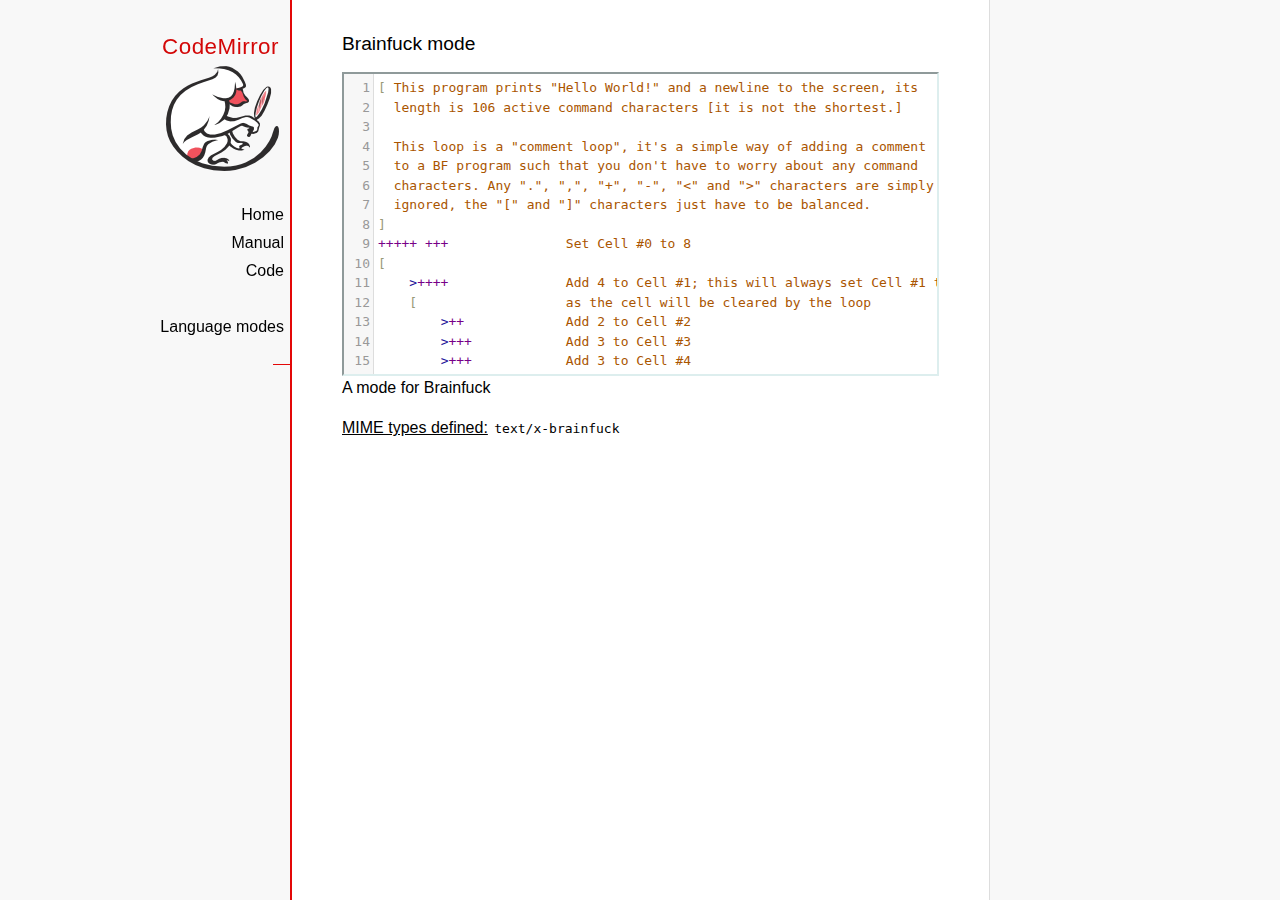
<file: codemirror-5.30.0/mode/brainfuck/index.html>
<!doctype html>

<title>CodeMirror: Brainfuck mode</title>
<meta charset="utf-8"/>
<link rel=stylesheet href="../../doc/docs.css">

<link rel="stylesheet" href="../../lib/codemirror.css">
<script src="../../lib/codemirror.js"></script>
<script src="../../addon/edit/matchbrackets.js"></script>
<script src="./brainfuck.js"></script>
<style>
	.CodeMirror { border: 2px inset #dee; }
    </style>
<div id=nav>
  <a href="http://codemirror.net"><h1>CodeMirror</h1><img id=logo src="../../doc/logo.png"></a>

  <ul>
    <li><a href="../../index.html">Home</a>
    <li><a href="../../doc/manual.html">Manual</a>
    <li><a href="https://github.com/codemirror/codemirror">Code</a>
  </ul>
  <ul>
    <li><a href="../index.html">Language modes</a>
    <li><a class=active href="#"></a>
  </ul>
</div>

<article>
<h2>Brainfuck mode</h2>
<form><textarea id="code" name="code">
[ This program prints "Hello World!" and a newline to the screen, its
  length is 106 active command characters [it is not the shortest.]

  This loop is a "comment loop", it's a simple way of adding a comment
  to a BF program such that you don't have to worry about any command
  characters. Any ".", ",", "+", "-", "&lt;" and "&gt;" characters are simply
  ignored, the "[" and "]" characters just have to be balanced.
]
+++++ +++               Set Cell #0 to 8
[
    &gt;++++               Add 4 to Cell #1; this will always set Cell #1 to 4
    [                   as the cell will be cleared by the loop
        &gt;++             Add 2 to Cell #2
        &gt;+++            Add 3 to Cell #3
        &gt;+++            Add 3 to Cell #4
        &gt;+              Add 1 to Cell #5
        &lt;&lt;&lt;&lt;-           Decrement the loop counter in Cell #1
    ]                   Loop till Cell #1 is zero; number of iterations is 4
    &gt;+                  Add 1 to Cell #2
    &gt;+                  Add 1 to Cell #3
    &gt;-                  Subtract 1 from Cell #4
    &gt;&gt;+                 Add 1 to Cell #6
    [&lt;]                 Move back to the first zero cell you find; this will
                        be Cell #1 which was cleared by the previous loop
    &lt;-                  Decrement the loop Counter in Cell #0
]                       Loop till Cell #0 is zero; number of iterations is 8

The result of this is:
Cell No :   0   1   2   3   4   5   6
Contents:   0   0  72 104  88  32   8
Pointer :   ^

&gt;&gt;.                     Cell #2 has value 72 which is 'H'
&gt;---.                   Subtract 3 from Cell #3 to get 101 which is 'e'
+++++++..+++.           Likewise for 'llo' from Cell #3
&gt;&gt;.                     Cell #5 is 32 for the space
&lt;-.                     Subtract 1 from Cell #4 for 87 to give a 'W'
&lt;.                      Cell #3 was set to 'o' from the end of 'Hello'
+++.------.--------.    Cell #3 for 'rl' and 'd'
&gt;&gt;+.                    Add 1 to Cell #5 gives us an exclamation point
&gt;++.                    And finally a newline from Cell #6
</textarea></form>

    <script>
      var editor = CodeMirror.fromTextArea(document.getElementById("code"), {
        lineNumbers: true,
        matchBrackets: true,
        mode: "text/x-brainfuck"
      });
    </script>

    <p>A mode for Brainfuck</p>

    <p><strong>MIME types defined:</strong> <code>text/x-brainfuck</code></p>
  </article>
</file>
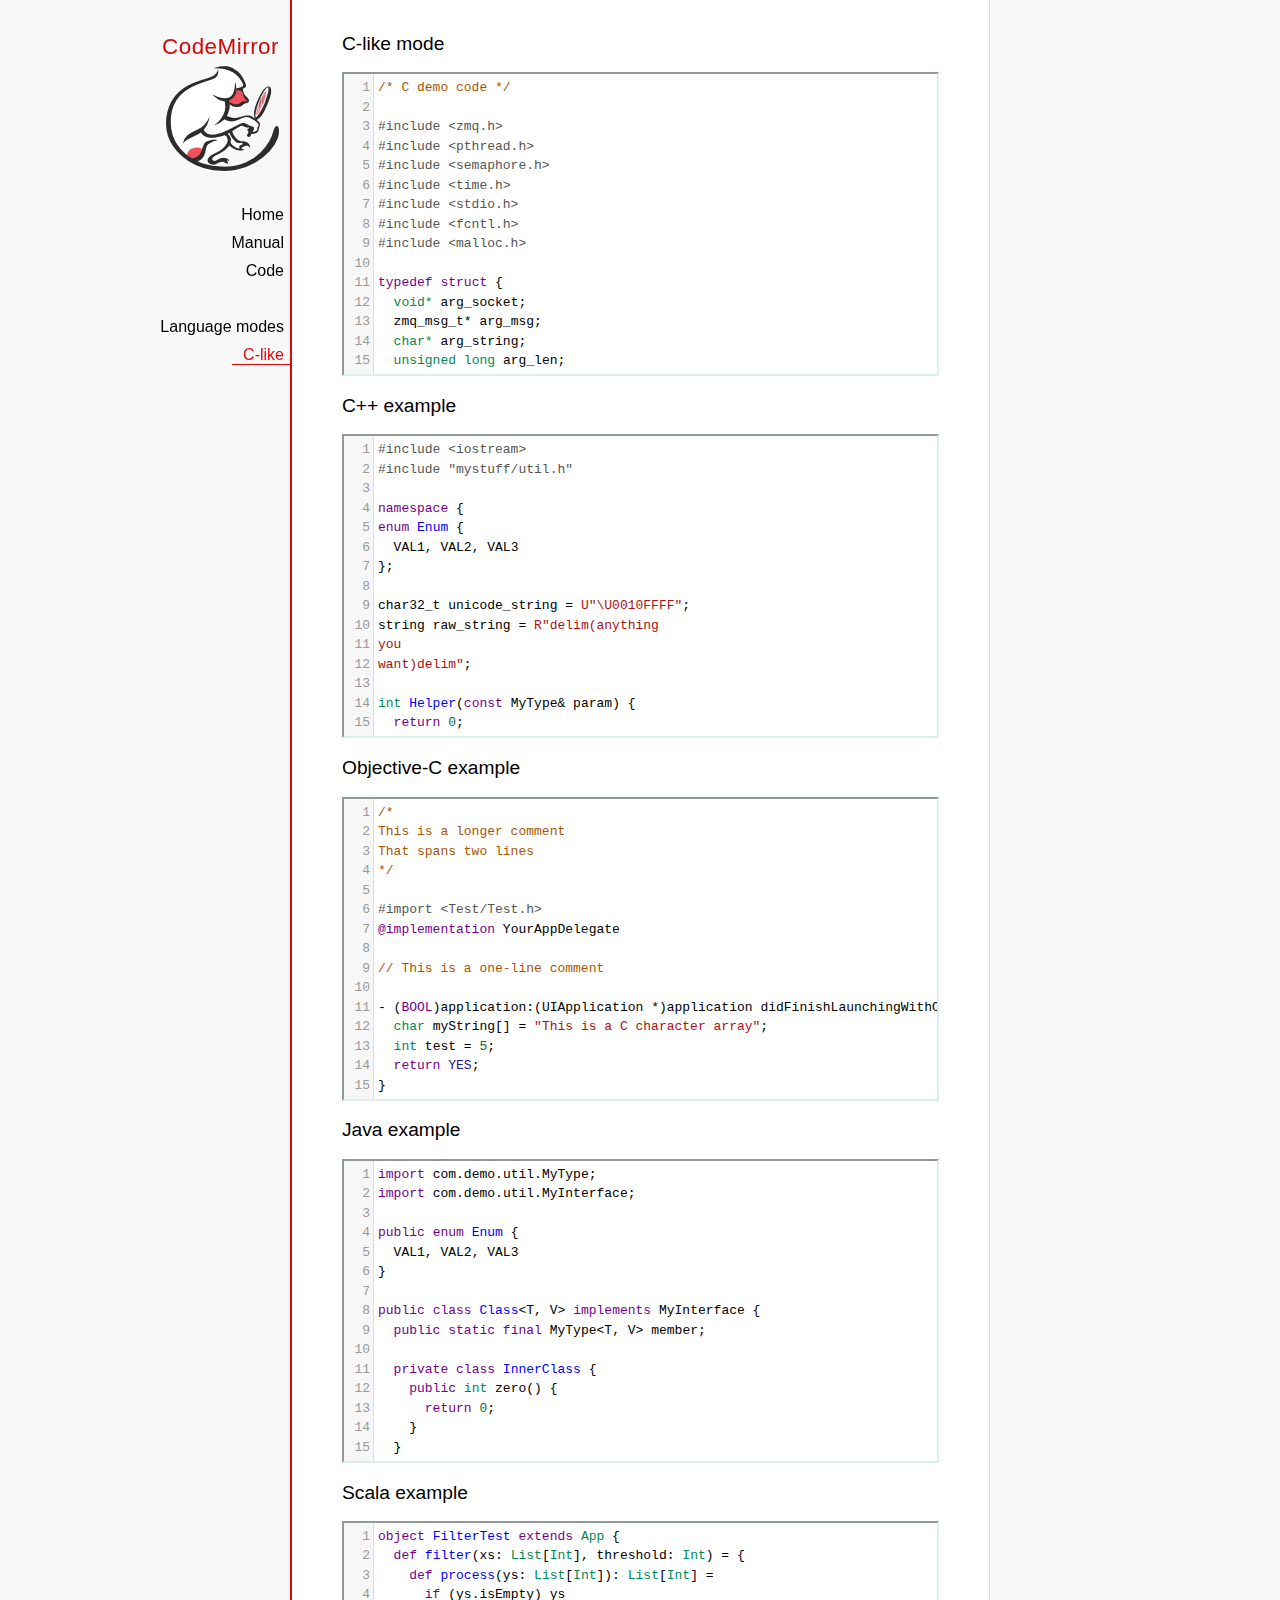
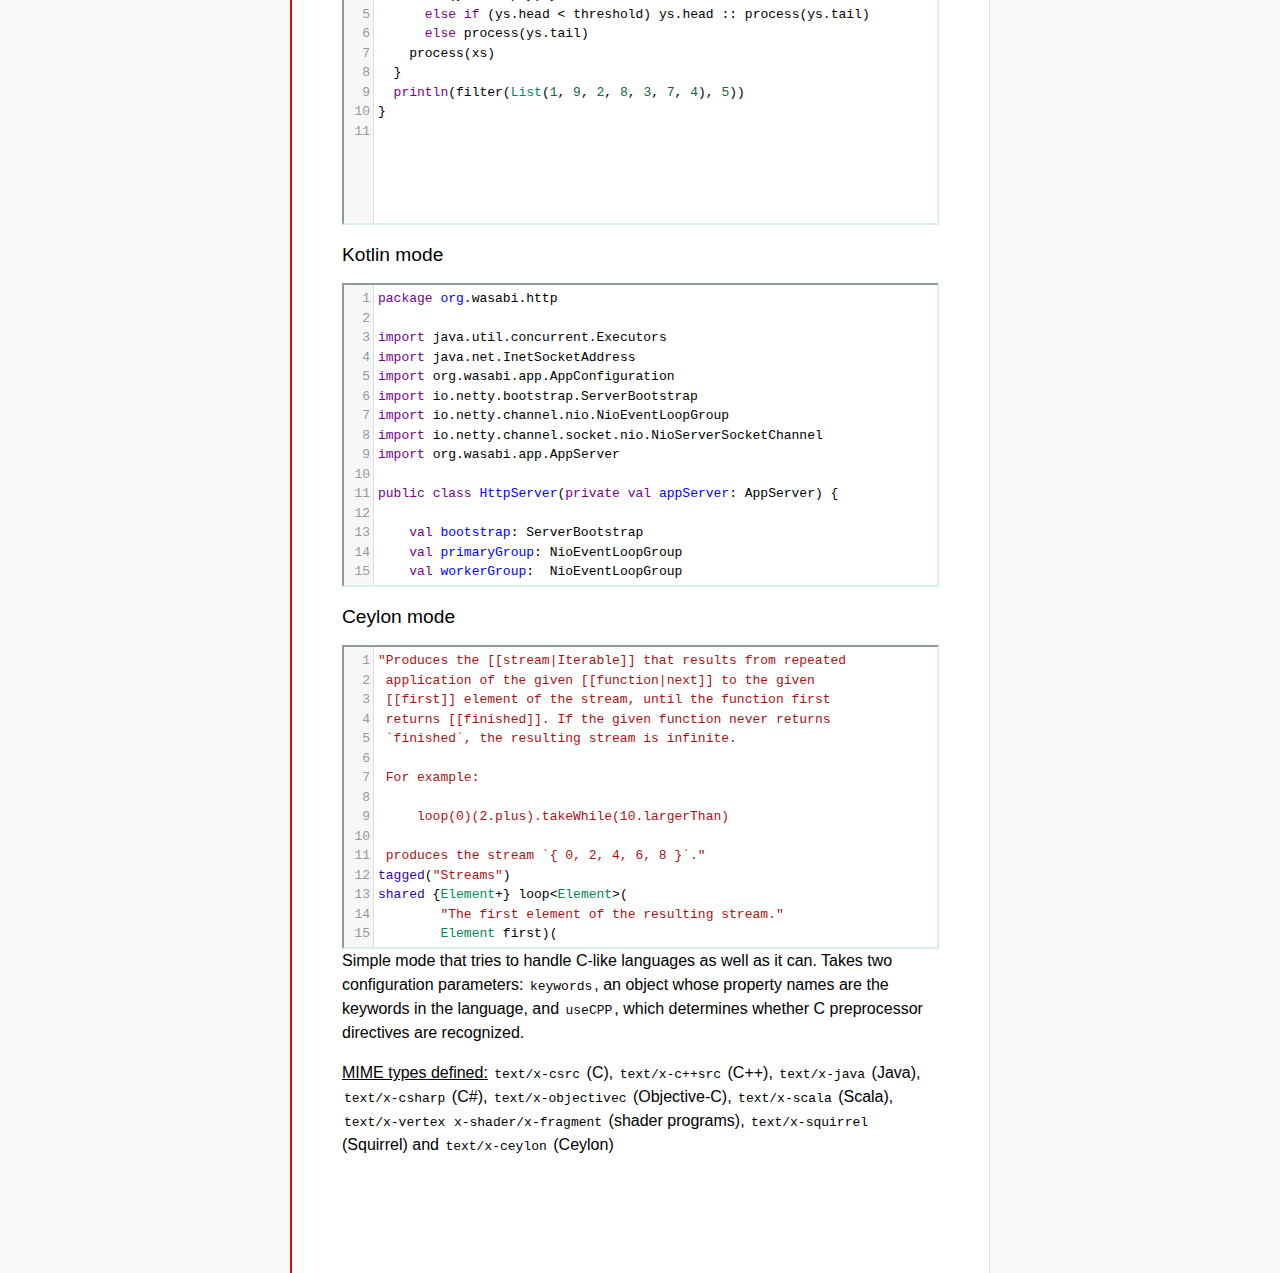
<file: codemirror-5.30.0/mode/clike/index.html>
<!doctype html>

<title>CodeMirror: C-like mode</title>
<meta charset="utf-8"/>
<link rel=stylesheet href="../../doc/docs.css">

<link rel="stylesheet" href="../../lib/codemirror.css">
<script src="../../lib/codemirror.js"></script>
<script src="../../addon/edit/matchbrackets.js"></script>
<link rel="stylesheet" href="../../addon/hint/show-hint.css">
<script src="../../addon/hint/show-hint.js"></script>
<script src="clike.js"></script>
<style>.CodeMirror {border: 2px inset #dee;}</style>
<div id=nav>
  <a href="http://codemirror.net"><h1>CodeMirror</h1><img id=logo src="../../doc/logo.png"></a>

  <ul>
    <li><a href="../../index.html">Home</a>
    <li><a href="../../doc/manual.html">Manual</a>
    <li><a href="https://github.com/codemirror/codemirror">Code</a>
  </ul>
  <ul>
    <li><a href="../index.html">Language modes</a>
    <li><a class=active href="#">C-like</a>
  </ul>
</div>

<article>
<h2>C-like mode</h2>

<div><textarea id="c-code">
/* C demo code */

#include <zmq.h>
#include <pthread.h>
#include <semaphore.h>
#include <time.h>
#include <stdio.h>
#include <fcntl.h>
#include <malloc.h>

typedef struct {
  void* arg_socket;
  zmq_msg_t* arg_msg;
  char* arg_string;
  unsigned long arg_len;
  int arg_int, arg_command;

  int signal_fd;
  int pad;
  void* context;
  sem_t sem;
} acl_zmq_context;

#define p(X) (context->arg_##X)

void* zmq_thread(void* context_pointer) {
  acl_zmq_context* context = (acl_zmq_context*)context_pointer;
  char ok = 'K', err = 'X';
  int res;

  while (1) {
    while ((res = sem_wait(&amp;context->sem)) == EINTR);
    if (res) {write(context->signal_fd, &amp;err, 1); goto cleanup;}
    switch(p(command)) {
    case 0: goto cleanup;
    case 1: p(socket) = zmq_socket(context->context, p(int)); break;
    case 2: p(int) = zmq_close(p(socket)); break;
    case 3: p(int) = zmq_bind(p(socket), p(string)); break;
    case 4: p(int) = zmq_connect(p(socket), p(string)); break;
    case 5: p(int) = zmq_getsockopt(p(socket), p(int), (void*)p(string), &amp;p(len)); break;
    case 6: p(int) = zmq_setsockopt(p(socket), p(int), (void*)p(string), p(len)); break;
    case 7: p(int) = zmq_send(p(socket), p(msg), p(int)); break;
    case 8: p(int) = zmq_recv(p(socket), p(msg), p(int)); break;
    case 9: p(int) = zmq_poll(p(socket), p(int), p(len)); break;
    }
    p(command) = errno;
    write(context->signal_fd, &amp;ok, 1);
  }
 cleanup:
  close(context->signal_fd);
  free(context_pointer);
  return 0;
}

void* zmq_thread_init(void* zmq_context, int signal_fd) {
  acl_zmq_context* context = malloc(sizeof(acl_zmq_context));
  pthread_t thread;

  context->context = zmq_context;
  context->signal_fd = signal_fd;
  sem_init(&amp;context->sem, 1, 0);
  pthread_create(&amp;thread, 0, &amp;zmq_thread, context);
  pthread_detach(thread);
  return context;
}
</textarea></div>

<h2>C++ example</h2>

<div><textarea id="cpp-code">
#include <iostream>
#include "mystuff/util.h"

namespace {
enum Enum {
  VAL1, VAL2, VAL3
};

char32_t unicode_string = U"\U0010FFFF";
string raw_string = R"delim(anything
you
want)delim";

int Helper(const MyType& param) {
  return 0;
}
} // namespace

class ForwardDec;

template <class T, class V>
class Class : public BaseClass {
  const MyType<T, V> member_;

 public:
  const MyType<T, V>& Method() const {
    return member_;
  }

  void Method2(MyType<T, V>* value);
}

template <class T, class V>
void Class::Method2(MyType<T, V>* value) {
  std::out << 1 >> method();
  value->Method3(member_);
  member_ = value;
}
</textarea></div>

<h2>Objective-C example</h2>

<div><textarea id="objectivec-code">
/*
This is a longer comment
That spans two lines
*/

#import <Test/Test.h>
@implementation YourAppDelegate

// This is a one-line comment

- (BOOL)application:(UIApplication *)application didFinishLaunchingWithOptions:(NSDictionary *)launchOptions{
  char myString[] = "This is a C character array";
  int test = 5;
  return YES;
}
</textarea></div>

<h2>Java example</h2>

<div><textarea id="java-code">
import com.demo.util.MyType;
import com.demo.util.MyInterface;

public enum Enum {
  VAL1, VAL2, VAL3
}

public class Class<T, V> implements MyInterface {
  public static final MyType<T, V> member;
  
  private class InnerClass {
    public int zero() {
      return 0;
    }
  }

  @Override
  public MyType method() {
    return member;
  }

  public void method2(MyType<T, V> value) {
    method();
    value.method3();
    member = value;
  }
}
</textarea></div>

<h2>Scala example</h2>

<div><textarea id="scala-code">
object FilterTest extends App {
  def filter(xs: List[Int], threshold: Int) = {
    def process(ys: List[Int]): List[Int] =
      if (ys.isEmpty) ys
      else if (ys.head < threshold) ys.head :: process(ys.tail)
      else process(ys.tail)
    process(xs)
  }
  println(filter(List(1, 9, 2, 8, 3, 7, 4), 5))
}
</textarea></div>

<h2>Kotlin mode</h2>

<div><textarea id="kotlin-code">
package org.wasabi.http

import java.util.concurrent.Executors
import java.net.InetSocketAddress
import org.wasabi.app.AppConfiguration
import io.netty.bootstrap.ServerBootstrap
import io.netty.channel.nio.NioEventLoopGroup
import io.netty.channel.socket.nio.NioServerSocketChannel
import org.wasabi.app.AppServer

public class HttpServer(private val appServer: AppServer) {

    val bootstrap: ServerBootstrap
    val primaryGroup: NioEventLoopGroup
    val workerGroup:  NioEventLoopGroup

    init {
        // Define worker groups
        primaryGroup = NioEventLoopGroup()
        workerGroup = NioEventLoopGroup()

        // Initialize bootstrap of server
        bootstrap = ServerBootstrap()

        bootstrap.group(primaryGroup, workerGroup)
        bootstrap.channel(javaClass<NioServerSocketChannel>())
        bootstrap.childHandler(NettyPipelineInitializer(appServer))
    }

    public fun start(wait: Boolean = true) {
        val channel = bootstrap.bind(appServer.configuration.port)?.sync()?.channel()

        if (wait) {
            channel?.closeFuture()?.sync()
        }
    }

    public fun stop() {
        // Shutdown all event loops
        primaryGroup.shutdownGracefully()
        workerGroup.shutdownGracefully()

        // Wait till all threads are terminated
        primaryGroup.terminationFuture().sync()
        workerGroup.terminationFuture().sync()
    }
}
</textarea></div>

<h2>Ceylon mode</h2>

<div><textarea id="ceylon-code">
"Produces the [[stream|Iterable]] that results from repeated
 application of the given [[function|next]] to the given
 [[first]] element of the stream, until the function first
 returns [[finished]]. If the given function never returns 
 `finished`, the resulting stream is infinite.

 For example:

     loop(0)(2.plus).takeWhile(10.largerThan)

 produces the stream `{ 0, 2, 4, 6, 8 }`."
tagged("Streams")
shared {Element+} loop&lt;Element&gt;(
        "The first element of the resulting stream."
        Element first)(
        "The function that produces the next element of the
         stream, given the current element. The function may
         return [[finished]] to indicate the end of the 
         stream."
        Element|Finished next(Element element))
    =&gt; let (start = first)
    object satisfies {Element+} {
        first =&gt; start;
        empty =&gt; false;
        function nextElement(Element element)
                =&gt; next(element);
        iterator()
                =&gt; object satisfies Iterator&lt;Element&gt; {
            variable Element|Finished current = start;
            shared actual Element|Finished next() {
                if (!is Finished result = current) {
                    current = nextElement(result);
                    return result;
                }
                else {
                    return finished;
                }
            }
        };
    };
</textarea></div>

    <script>
      var cEditor = CodeMirror.fromTextArea(document.getElementById("c-code"), {
        lineNumbers: true,
        matchBrackets: true,
        mode: "text/x-csrc"
      });
      var cppEditor = CodeMirror.fromTextArea(document.getElementById("cpp-code"), {
        lineNumbers: true,
        matchBrackets: true,
        mode: "text/x-c++src"
      });
      var javaEditor = CodeMirror.fromTextArea(document.getElementById("java-code"), {
        lineNumbers: true,
        matchBrackets: true,
        mode: "text/x-java"
      });
      var objectivecEditor = CodeMirror.fromTextArea(document.getElementById("objectivec-code"), {
        lineNumbers: true,
        matchBrackets: true,
        mode: "text/x-objectivec"
      });
      var scalaEditor = CodeMirror.fromTextArea(document.getElementById("scala-code"), {
        lineNumbers: true,
        matchBrackets: true,
        mode: "text/x-scala"
      });
      var kotlinEditor = CodeMirror.fromTextArea(document.getElementById("kotlin-code"), {
          lineNumbers: true,
          matchBrackets: true,
          mode: "text/x-kotlin"
      });
      var ceylonEditor = CodeMirror.fromTextArea(document.getElementById("ceylon-code"), {
          lineNumbers: true,
          matchBrackets: true,
          mode: "text/x-ceylon"
      });
      var mac = CodeMirror.keyMap.default == CodeMirror.keyMap.macDefault;
      CodeMirror.keyMap.default[(mac ? "Cmd" : "Ctrl") + "-Space"] = "autocomplete";
    </script>

    <p>Simple mode that tries to handle C-like languages as well as it
    can. Takes two configuration parameters: <code>keywords</code>, an
    object whose property names are the keywords in the language,
    and <code>useCPP</code>, which determines whether C preprocessor
    directives are recognized.</p>

    <p><strong>MIME types defined:</strong> <code>text/x-csrc</code>
    (C), <code>text/x-c++src</code> (C++), <code>text/x-java</code>
    (Java), <code>text/x-csharp</code> (C#),
    <code>text/x-objectivec</code> (Objective-C),
    <code>text/x-scala</code> (Scala), <code>text/x-vertex</code>
    <code>x-shader/x-fragment</code> (shader programs),
    <code>text/x-squirrel</code> (Squirrel) and
    <code>text/x-ceylon</code> (Ceylon)</p>
</article>
</file>
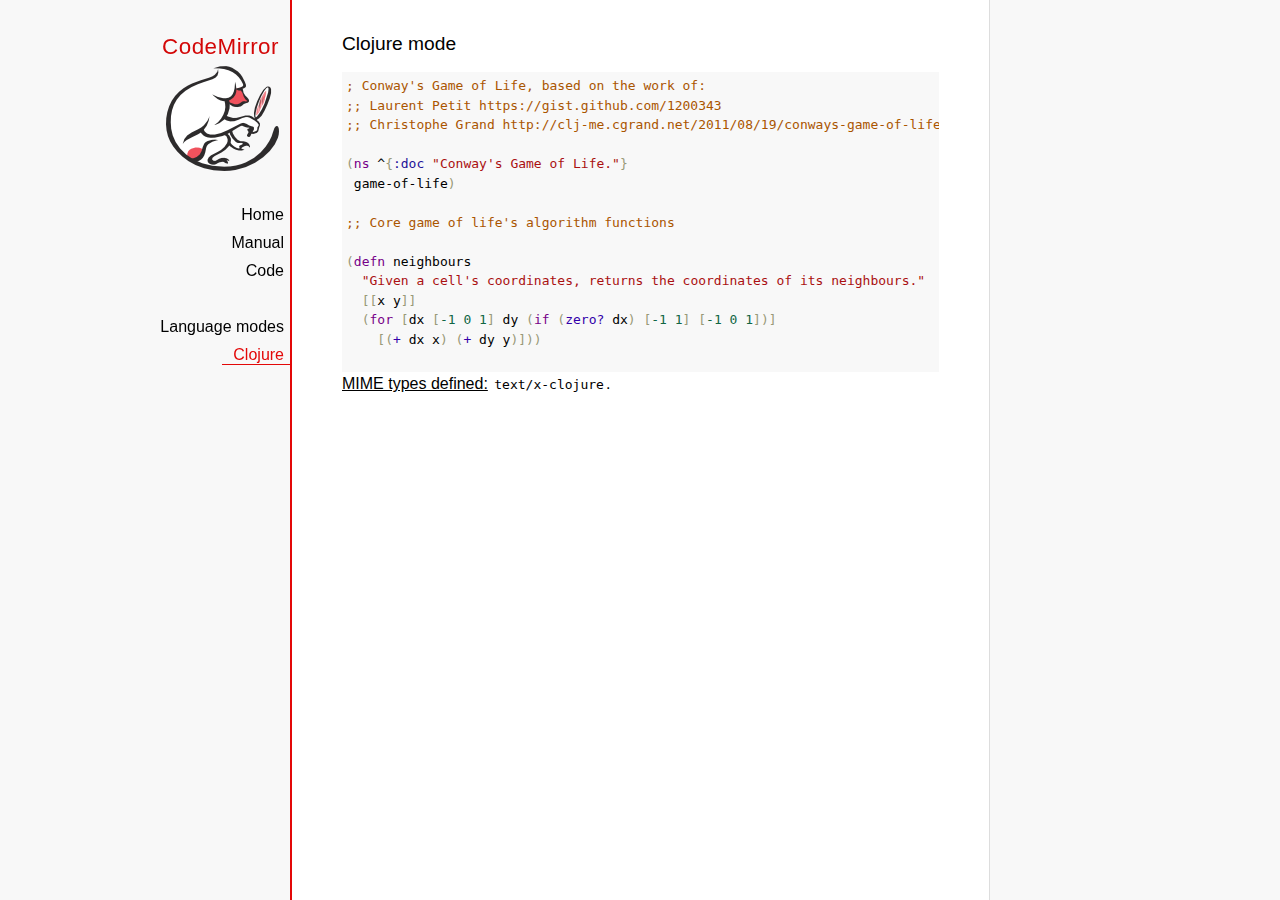
<file: codemirror-5.30.0/mode/clojure/index.html>
<!doctype html>

<title>CodeMirror: Clojure mode</title>
<meta charset="utf-8"/>
<link rel=stylesheet href="../../doc/docs.css">

<link rel="stylesheet" href="../../lib/codemirror.css">
<script src="../../lib/codemirror.js"></script>
<script src="clojure.js"></script>
<style>.CodeMirror {background: #f8f8f8;}</style>
<div id=nav>
  <a href="http://codemirror.net"><h1>CodeMirror</h1><img id=logo src="../../doc/logo.png"></a>

  <ul>
    <li><a href="../../index.html">Home</a>
    <li><a href="../../doc/manual.html">Manual</a>
    <li><a href="https://github.com/codemirror/codemirror">Code</a>
  </ul>
  <ul>
    <li><a href="../index.html">Language modes</a>
    <li><a class=active href="#">Clojure</a>
  </ul>
</div>

<article>
<h2>Clojure mode</h2>
<form><textarea id="code" name="code">
; Conway's Game of Life, based on the work of:
;; Laurent Petit https://gist.github.com/1200343
;; Christophe Grand http://clj-me.cgrand.net/2011/08/19/conways-game-of-life

(ns ^{:doc "Conway's Game of Life."}
 game-of-life)

;; Core game of life's algorithm functions

(defn neighbours
  "Given a cell's coordinates, returns the coordinates of its neighbours."
  [[x y]]
  (for [dx [-1 0 1] dy (if (zero? dx) [-1 1] [-1 0 1])]
    [(+ dx x) (+ dy y)]))

(defn step
  "Given a set of living cells, computes the new set of living cells."
  [cells]
  (set (for [[cell n] (frequencies (mapcat neighbours cells))
             :when (or (= n 3) (and (= n 2) (cells cell)))]
         cell)))

;; Utility methods for displaying game on a text terminal

(defn print-board
  "Prints a board on *out*, representing a step in the game."
  [board w h]
  (doseq [x (range (inc w)) y (range (inc h))]
    (if (= y 0) (print "\n"))
    (print (if (board [x y]) "[X]" " . "))))

(defn display-grids
  "Prints a squence of boards on *out*, representing several steps."
  [grids w h]
  (doseq [board grids]
    (print-board board w h)
    (print "\n")))

;; Launches an example board

(def
  ^{:doc "board represents the initial set of living cells"}
   board #{[2 1] [2 2] [2 3]})

(display-grids (take 3 (iterate step board)) 5 5)

;; Let's play with characters
(println \1 \a \# \\
         \" \( \newline
         \} \" \space
         \tab \return \backspace
         \u1000 \uAaAa \u9F9F)

;; Let's play with numbers
(+ 1 -1 1/2 -1/2 -0.5 0.5)

</textarea></form>
    <script>
      var editor = CodeMirror.fromTextArea(document.getElementById("code"), {});
    </script>

    <p><strong>MIME types defined:</strong> <code>text/x-clojure</code>.</p>

  </article>
</file>
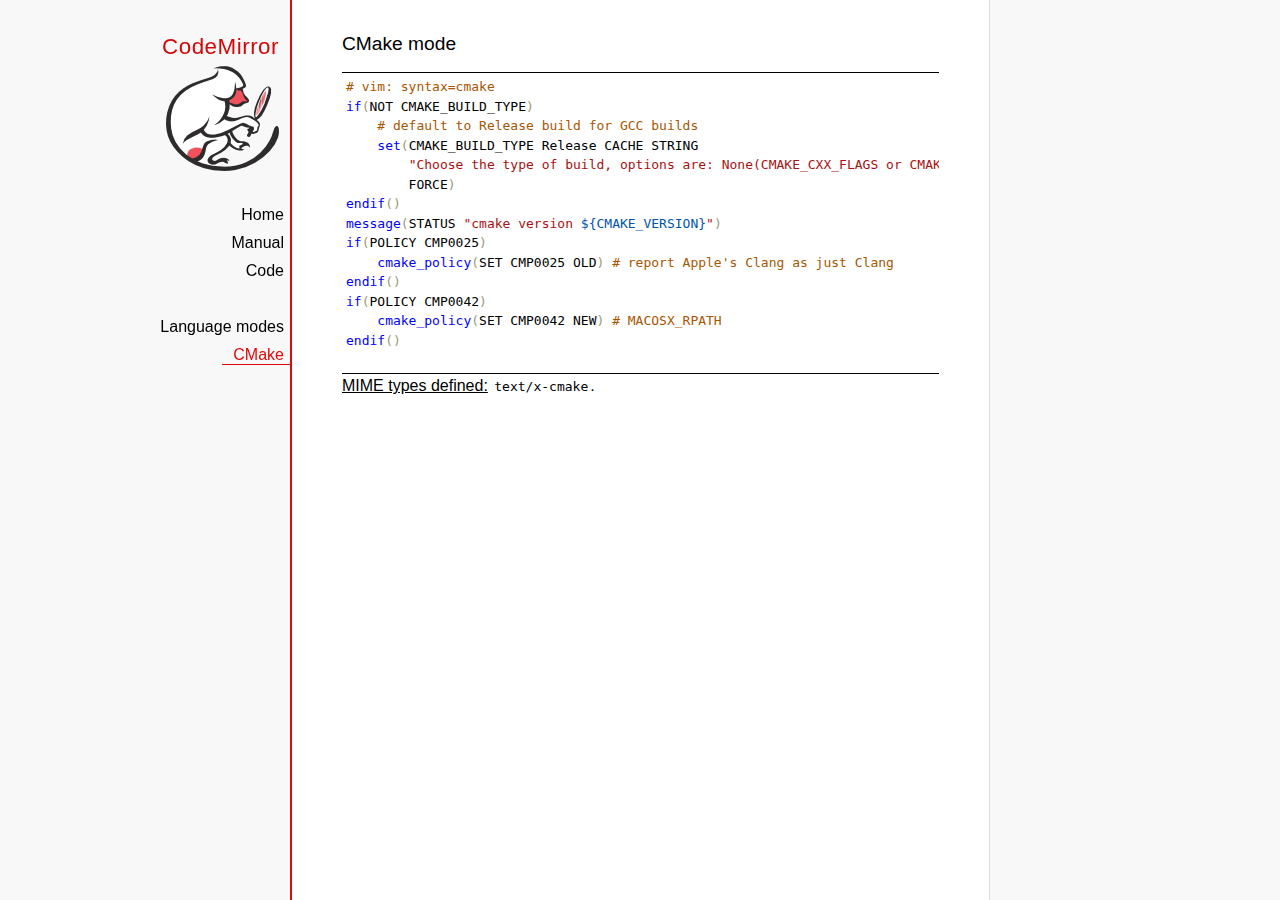
<file: codemirror-5.30.0/mode/cmake/index.html>
<!doctype html>

<title>CodeMirror: CMake mode</title>
<meta charset="utf-8"/>
<link rel=stylesheet href="../../doc/docs.css">

<link rel="stylesheet" href="../../lib/codemirror.css">
<script src="../../lib/codemirror.js"></script>
<script src="../../addon/edit/matchbrackets.js"></script>
<script src="cmake.js"></script>
<style>
      .CodeMirror {border-top: 1px solid black; border-bottom: 1px solid black;}
      .cm-s-default span.cm-arrow { color: red; }
    </style>
<div id=nav>
  <a href="http://codemirror.net"><h1>CodeMirror</h1><img id=logo src="../../doc/logo.png"></a>

  <ul>
    <li><a href="../../index.html">Home</a>
    <li><a href="../../doc/manual.html">Manual</a>
    <li><a href="https://github.com/codemirror/codemirror">Code</a>
  </ul>
  <ul>
    <li><a href="../index.html">Language modes</a>
    <li><a class=active href="#">CMake</a>
  </ul>
</div>

<article>
<h2>CMake mode</h2>
<form><textarea id="code" name="code">
# vim: syntax=cmake
if(NOT CMAKE_BUILD_TYPE)
    # default to Release build for GCC builds
    set(CMAKE_BUILD_TYPE Release CACHE STRING
        "Choose the type of build, options are: None(CMAKE_CXX_FLAGS or CMAKE_C_FLAGS used) Debug Release RelWithDebInfo MinSizeRel."
        FORCE)
endif()
message(STATUS "cmake version ${CMAKE_VERSION}")
if(POLICY CMP0025)
    cmake_policy(SET CMP0025 OLD) # report Apple's Clang as just Clang
endif()
if(POLICY CMP0042)
    cmake_policy(SET CMP0042 NEW) # MACOSX_RPATH
endif()

project (x265)
cmake_minimum_required (VERSION 2.8.8) # OBJECT libraries require 2.8.8
include(CheckIncludeFiles)
include(CheckFunctionExists)
include(CheckSymbolExists)
include(CheckCXXCompilerFlag)

# X265_BUILD must be incremented each time the public API is changed
set(X265_BUILD 48)
configure_file("${PROJECT_SOURCE_DIR}/x265.def.in"
               "${PROJECT_BINARY_DIR}/x265.def")
configure_file("${PROJECT_SOURCE_DIR}/x265_config.h.in"
               "${PROJECT_BINARY_DIR}/x265_config.h")

SET(CMAKE_MODULE_PATH "${PROJECT_SOURCE_DIR}/cmake" "${CMAKE_MODULE_PATH}")

# System architecture detection
string(TOLOWER "${CMAKE_SYSTEM_PROCESSOR}" SYSPROC)
set(X86_ALIASES x86 i386 i686 x86_64 amd64)
list(FIND X86_ALIASES "${SYSPROC}" X86MATCH)
if("${SYSPROC}" STREQUAL "" OR X86MATCH GREATER "-1")
    message(STATUS "Detected x86 target processor")
    set(X86 1)
    add_definitions(-DX265_ARCH_X86=1)
    if("${CMAKE_SIZEOF_VOID_P}" MATCHES 8)
        set(X64 1)
        add_definitions(-DX86_64=1)
    endif()
elseif(${SYSPROC} STREQUAL "armv6l")
    message(STATUS "Detected ARM target processor")
    set(ARM 1)
    add_definitions(-DX265_ARCH_ARM=1 -DHAVE_ARMV6=1)
else()
    message(STATUS "CMAKE_SYSTEM_PROCESSOR value `${CMAKE_SYSTEM_PROCESSOR}` is unknown")
    message(STATUS "Please add this value near ${CMAKE_CURRENT_LIST_FILE}:${CMAKE_CURRENT_LIST_LINE}")
endif()

if(UNIX)
    list(APPEND PLATFORM_LIBS pthread)
    find_library(LIBRT rt)
    if(LIBRT)
        list(APPEND PLATFORM_LIBS rt)
    endif()
    find_package(Numa)
    if(NUMA_FOUND)
        list(APPEND CMAKE_REQUIRED_LIBRARIES ${NUMA_LIBRARY})
        check_symbol_exists(numa_node_of_cpu numa.h NUMA_V2)
        if(NUMA_V2)
            add_definitions(-DHAVE_LIBNUMA)
            message(STATUS "libnuma found, building with support for NUMA nodes")
            list(APPEND PLATFORM_LIBS ${NUMA_LIBRARY})
            link_directories(${NUMA_LIBRARY_DIR})
            include_directories(${NUMA_INCLUDE_DIR})
        endif()
    endif()
    mark_as_advanced(LIBRT NUMA_FOUND)
endif(UNIX)

if(X64 AND NOT WIN32)
    option(ENABLE_PIC "Enable Position Independent Code" ON)
else()
    option(ENABLE_PIC "Enable Position Independent Code" OFF)
endif(X64 AND NOT WIN32)

# Compiler detection
if(CMAKE_GENERATOR STREQUAL "Xcode")
  set(XCODE 1)
endif()
if (APPLE)
  add_definitions(-DMACOS)
endif()
</textarea></form>
    <script>
      var editor = CodeMirror.fromTextArea(document.getElementById("code"), {
        mode: "text/x-cmake",
        matchBrackets: true,
        indentUnit: 4
      });
    </script>

    <p><strong>MIME types defined:</strong> <code>text/x-cmake</code>.</p>

  </article>
</file>
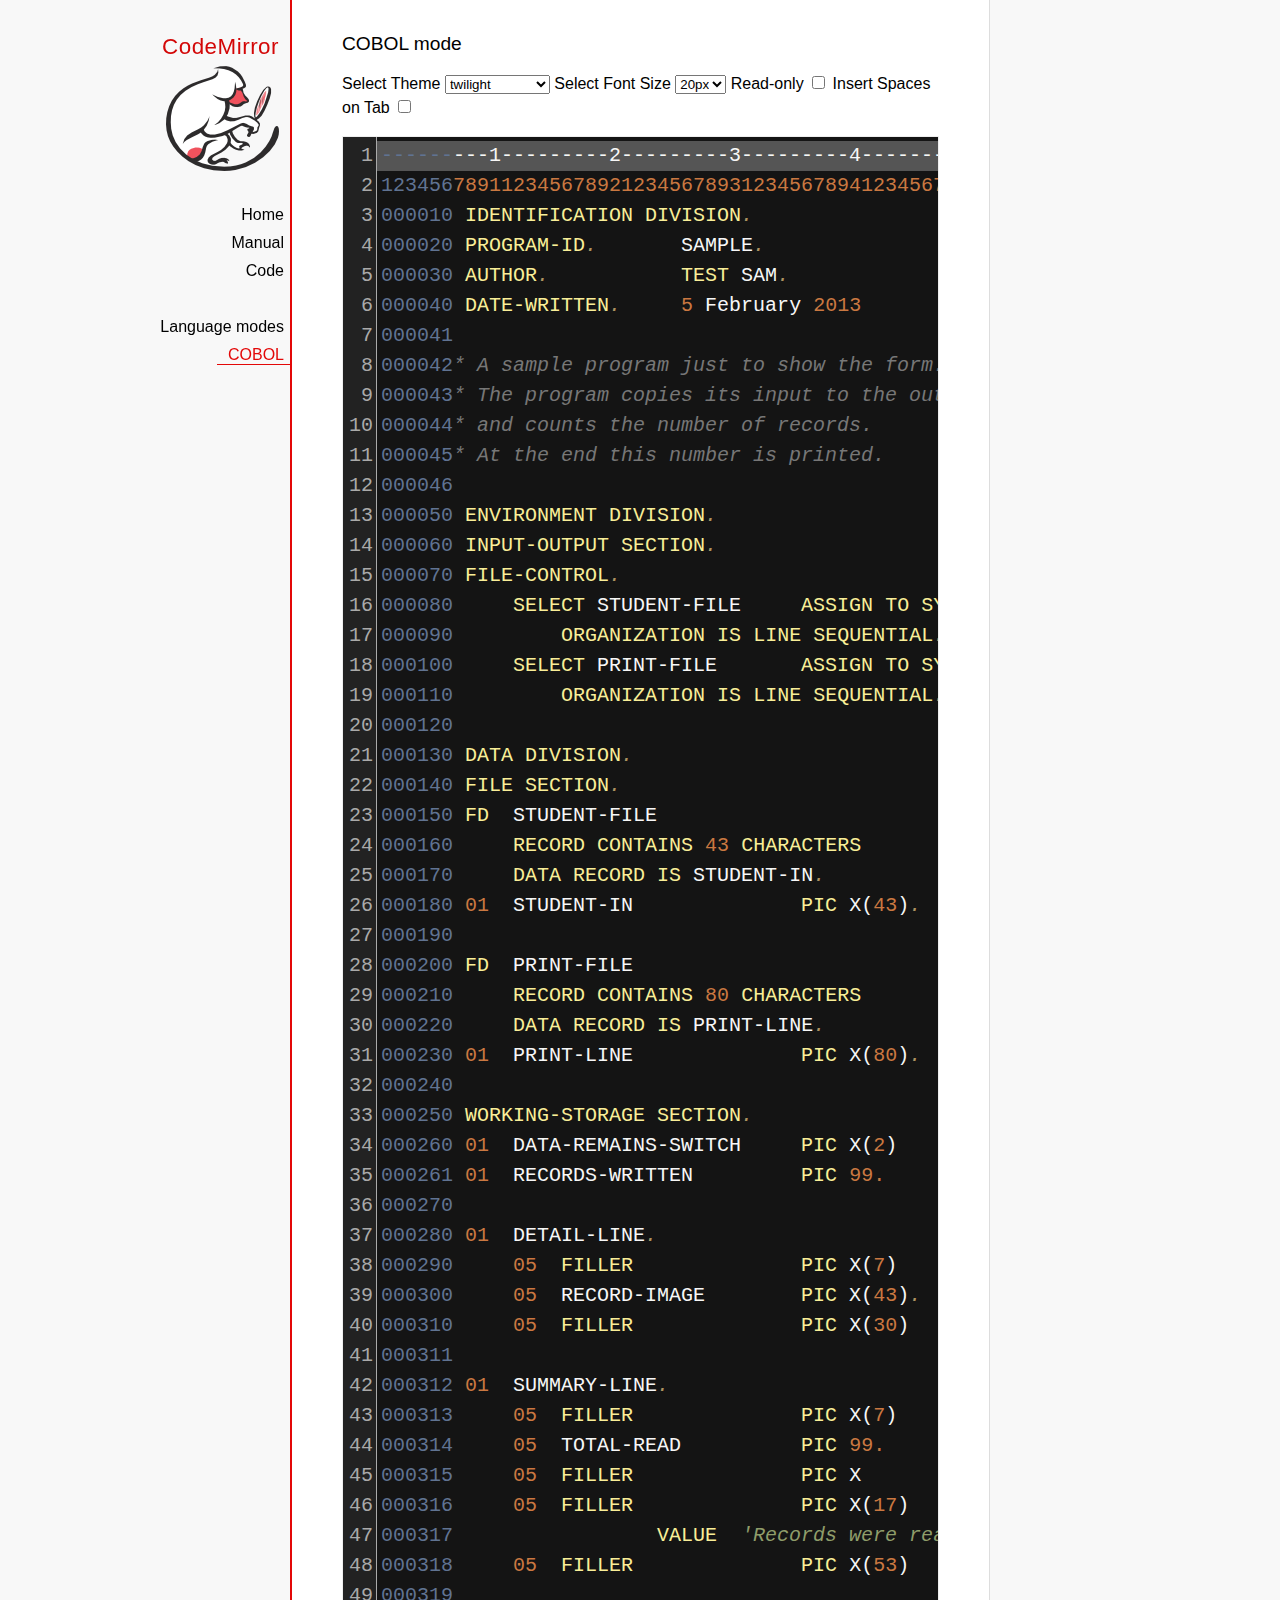
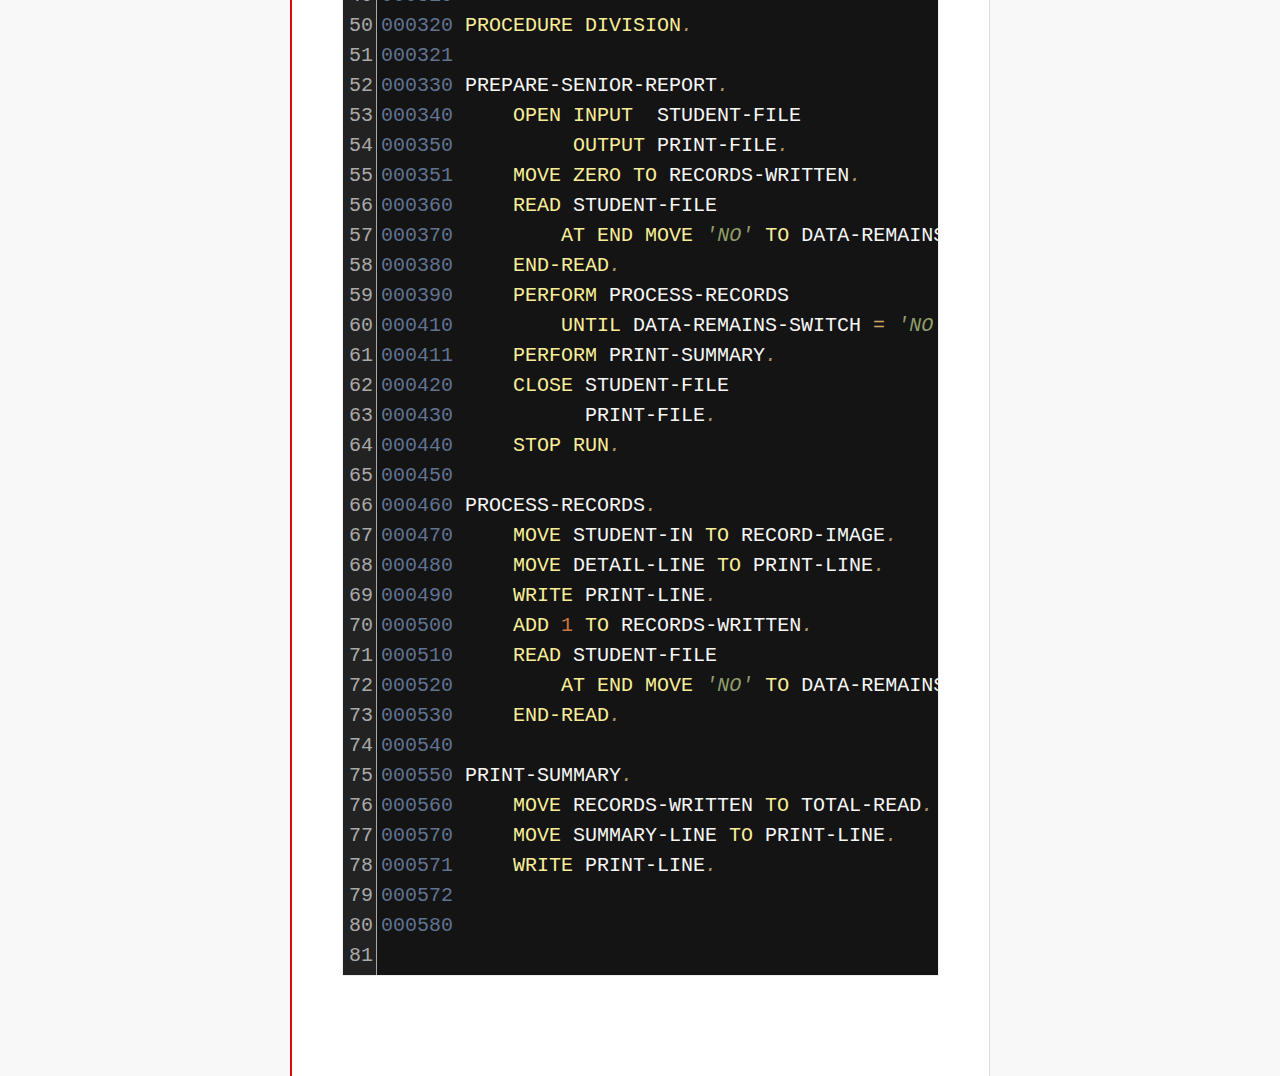
<file: codemirror-5.30.0/mode/cobol/index.html>
<!doctype html>

<title>CodeMirror: COBOL mode</title>
<meta charset="utf-8"/>
<link rel=stylesheet href="../../doc/docs.css">

<link rel="stylesheet" href="../../lib/codemirror.css">
<link rel="stylesheet" href="../../theme/neat.css">
<link rel="stylesheet" href="../../theme/elegant.css">
<link rel="stylesheet" href="../../theme/erlang-dark.css">
<link rel="stylesheet" href="../../theme/night.css">
<link rel="stylesheet" href="../../theme/monokai.css">
<link rel="stylesheet" href="../../theme/cobalt.css">
<link rel="stylesheet" href="../../theme/eclipse.css">
<link rel="stylesheet" href="../../theme/rubyblue.css">
<link rel="stylesheet" href="../../theme/lesser-dark.css">
<link rel="stylesheet" href="../../theme/xq-dark.css">
<link rel="stylesheet" href="../../theme/xq-light.css">
<link rel="stylesheet" href="../../theme/ambiance.css">
<link rel="stylesheet" href="../../theme/blackboard.css">
<link rel="stylesheet" href="../../theme/vibrant-ink.css">
<link rel="stylesheet" href="../../theme/solarized.css">
<link rel="stylesheet" href="../../theme/twilight.css">
<link rel="stylesheet" href="../../theme/midnight.css">
<link rel="stylesheet" href="../../addon/dialog/dialog.css">
<script src="../../lib/codemirror.js"></script>
<script src="../../addon/edit/matchbrackets.js"></script>
<script src="cobol.js"></script>
<script src="../../addon/selection/active-line.js"></script>
<script src="../../addon/search/search.js"></script>
<script src="../../addon/dialog/dialog.js"></script>
<script src="../../addon/search/searchcursor.js"></script>
<style>
        .CodeMirror {
          border: 1px solid #eee;
          font-size : 20px;
          height : auto !important;
        }
        .CodeMirror-activeline-background {background: #555555 !important;}
    </style>
<div id=nav>
  <a href="http://codemirror.net"><h1>CodeMirror</h1><img id=logo src="../../doc/logo.png"></a>

  <ul>
    <li><a href="../../index.html">Home</a>
    <li><a href="../../doc/manual.html">Manual</a>
    <li><a href="https://github.com/codemirror/codemirror">Code</a>
  </ul>
  <ul>
    <li><a href="../index.html">Language modes</a>
    <li><a class=active href="#">COBOL</a>
  </ul>
</div>

<article>
<h2>COBOL mode</h2>

    <p> Select Theme <select onchange="selectTheme()" id="selectTheme">
        <option>default</option>
        <option>ambiance</option>
        <option>blackboard</option>
        <option>cobalt</option>
        <option>eclipse</option>
        <option>elegant</option>
        <option>erlang-dark</option>
        <option>lesser-dark</option>
        <option>midnight</option>
        <option>monokai</option>
        <option>neat</option>
        <option>night</option>
        <option>rubyblue</option>
        <option>solarized dark</option>
        <option>solarized light</option>
        <option selected>twilight</option>
        <option>vibrant-ink</option>
        <option>xq-dark</option>
        <option>xq-light</option>
    </select>    Select Font Size <select onchange="selectFontsize()" id="selectFontSize">
          <option value="13px">13px</option>
          <option value="14px">14px</option>
          <option value="16px">16px</option>
          <option value="18px">18px</option>
          <option value="20px" selected="selected">20px</option>
          <option value="24px">24px</option>
          <option value="26px">26px</option>
          <option value="28px">28px</option>
          <option value="30px">30px</option>
          <option value="32px">32px</option>
          <option value="34px">34px</option>
          <option value="36px">36px</option>
        </select>
<label for="checkBoxReadOnly">Read-only</label>
<input type="checkbox" id="checkBoxReadOnly" onchange="selectReadOnly()">
<label for="id_tabToIndentSpace">Insert Spaces on Tab</label>
<input type="checkbox" id="id_tabToIndentSpace" onchange="tabToIndentSpace()">
</p>
<textarea id="code" name="code">
---------1---------2---------3---------4---------5---------6---------7---------8
12345678911234567892123456789312345678941234567895123456789612345678971234567898
000010 IDENTIFICATION DIVISION.                                        MODTGHERE
000020 PROGRAM-ID.       SAMPLE.
000030 AUTHOR.           TEST SAM. 
000040 DATE-WRITTEN.     5 February 2013
000041
000042* A sample program just to show the form.
000043* The program copies its input to the output,
000044* and counts the number of records.
000045* At the end this number is printed.
000046
000050 ENVIRONMENT DIVISION.
000060 INPUT-OUTPUT SECTION.
000070 FILE-CONTROL.
000080     SELECT STUDENT-FILE     ASSIGN TO SYSIN
000090         ORGANIZATION IS LINE SEQUENTIAL.
000100     SELECT PRINT-FILE       ASSIGN TO SYSOUT
000110         ORGANIZATION IS LINE SEQUENTIAL.
000120
000130 DATA DIVISION.
000140 FILE SECTION.
000150 FD  STUDENT-FILE
000160     RECORD CONTAINS 43 CHARACTERS
000170     DATA RECORD IS STUDENT-IN.
000180 01  STUDENT-IN              PIC X(43).
000190
000200 FD  PRINT-FILE
000210     RECORD CONTAINS 80 CHARACTERS
000220     DATA RECORD IS PRINT-LINE.
000230 01  PRINT-LINE              PIC X(80).
000240
000250 WORKING-STORAGE SECTION.
000260 01  DATA-REMAINS-SWITCH     PIC X(2)      VALUE SPACES.
000261 01  RECORDS-WRITTEN         PIC 99.
000270
000280 01  DETAIL-LINE.
000290     05  FILLER              PIC X(7)      VALUE SPACES.
000300     05  RECORD-IMAGE        PIC X(43).
000310     05  FILLER              PIC X(30)     VALUE SPACES.
000311 
000312 01  SUMMARY-LINE.
000313     05  FILLER              PIC X(7)      VALUE SPACES.
000314     05  TOTAL-READ          PIC 99.
000315     05  FILLER              PIC X         VALUE SPACE.
000316     05  FILLER              PIC X(17)     
000317                 VALUE  'Records were read'.
000318     05  FILLER              PIC X(53)     VALUE SPACES.
000319
000320 PROCEDURE DIVISION.
000321
000330 PREPARE-SENIOR-REPORT.
000340     OPEN INPUT  STUDENT-FILE
000350          OUTPUT PRINT-FILE.
000351     MOVE ZERO TO RECORDS-WRITTEN.
000360     READ STUDENT-FILE
000370         AT END MOVE 'NO' TO DATA-REMAINS-SWITCH
000380     END-READ.
000390     PERFORM PROCESS-RECORDS
000410         UNTIL DATA-REMAINS-SWITCH = 'NO'.
000411     PERFORM PRINT-SUMMARY.
000420     CLOSE STUDENT-FILE
000430           PRINT-FILE.
000440     STOP RUN.
000450
000460 PROCESS-RECORDS.
000470     MOVE STUDENT-IN TO RECORD-IMAGE.
000480     MOVE DETAIL-LINE TO PRINT-LINE.
000490     WRITE PRINT-LINE.
000500     ADD 1 TO RECORDS-WRITTEN.
000510     READ STUDENT-FILE
000520         AT END MOVE 'NO' TO DATA-REMAINS-SWITCH
000530     END-READ. 
000540
000550 PRINT-SUMMARY.
000560     MOVE RECORDS-WRITTEN TO TOTAL-READ.
000570     MOVE SUMMARY-LINE TO PRINT-LINE.
000571     WRITE PRINT-LINE. 
000572
000580
</textarea>
    <script>
      var editor = CodeMirror.fromTextArea(document.getElementById("code"), {
        lineNumbers: true,
        matchBrackets: true,
        mode: "text/x-cobol",
        theme : "twilight",
        styleActiveLine: true,
        showCursorWhenSelecting : true,  
      });
      function selectTheme() {
        var themeInput = document.getElementById("selectTheme");
        var theme = themeInput.options[themeInput.selectedIndex].innerHTML;
        editor.setOption("theme", theme);
      }
      function selectFontsize() {
        var fontSizeInput = document.getElementById("selectFontSize");
        var fontSize = fontSizeInput.options[fontSizeInput.selectedIndex].innerHTML;
        editor.getWrapperElement().style.fontSize = fontSize;
        editor.refresh();
      }
      function selectReadOnly() {
        editor.setOption("readOnly", document.getElementById("checkBoxReadOnly").checked);
      }
      function tabToIndentSpace() {
        if (document.getElementById("id_tabToIndentSpace").checked) {
            editor.setOption("extraKeys", {Tab: function(cm) { cm.replaceSelection("    ", "end"); }});
        } else {
            editor.setOption("extraKeys", {Tab: function(cm) { cm.replaceSelection("    ", "end"); }});
        }
      }
    </script>
  </article>
</file>
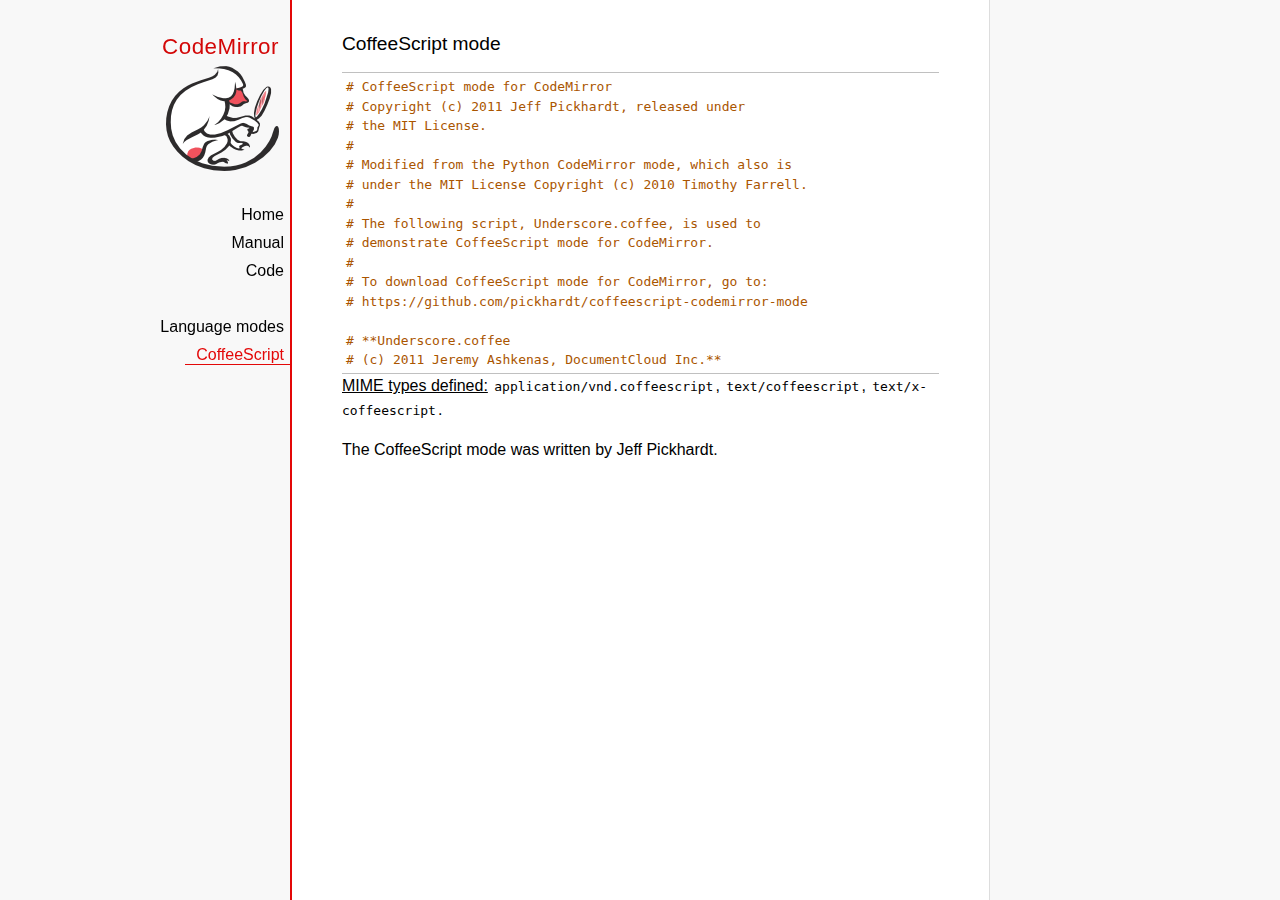
<file: codemirror-5.30.0/mode/coffeescript/index.html>
<!doctype html>

<title>CodeMirror: CoffeeScript mode</title>
<meta charset="utf-8"/>
<link rel=stylesheet href="../../doc/docs.css">

<link rel="stylesheet" href="../../lib/codemirror.css">
<script src="../../lib/codemirror.js"></script>
<script src="coffeescript.js"></script>
<style>.CodeMirror {border-top: 1px solid silver; border-bottom: 1px solid silver;}</style>
<div id=nav>
  <a href="http://codemirror.net"><h1>CodeMirror</h1><img id=logo src="../../doc/logo.png"></a>

  <ul>
    <li><a href="../../index.html">Home</a>
    <li><a href="../../doc/manual.html">Manual</a>
    <li><a href="https://github.com/codemirror/codemirror">Code</a>
  </ul>
  <ul>
    <li><a href="../index.html">Language modes</a>
    <li><a class=active href="#">CoffeeScript</a>
  </ul>
</div>

<article>
<h2>CoffeeScript mode</h2>
<form><textarea id="code" name="code">
# CoffeeScript mode for CodeMirror
# Copyright (c) 2011 Jeff Pickhardt, released under
# the MIT License.
#
# Modified from the Python CodeMirror mode, which also is 
# under the MIT License Copyright (c) 2010 Timothy Farrell.
#
# The following script, Underscore.coffee, is used to 
# demonstrate CoffeeScript mode for CodeMirror.
#
# To download CoffeeScript mode for CodeMirror, go to:
# https://github.com/pickhardt/coffeescript-codemirror-mode

# **Underscore.coffee
# (c) 2011 Jeremy Ashkenas, DocumentCloud Inc.**
# Underscore is freely distributable under the terms of the
# [MIT license](http://en.wikipedia.org/wiki/MIT_License).
# Portions of Underscore are inspired by or borrowed from
# [Prototype.js](http://prototypejs.org/api), Oliver Steele's
# [Functional](http://osteele.com), and John Resig's
# [Micro-Templating](http://ejohn.org).
# For all details and documentation:
# http://documentcloud.github.com/underscore/


# Baseline setup
# --------------

# Establish the root object, `window` in the browser, or `global` on the server.
root = this


# Save the previous value of the `_` variable.
previousUnderscore = root._

### Multiline
    comment
###

# Establish the object that gets thrown to break out of a loop iteration.
# `StopIteration` is SOP on Mozilla.
breaker = if typeof(StopIteration) is 'undefined' then '__break__' else StopIteration


#### Docco style single line comment (title)


# Helper function to escape **RegExp** contents, because JS doesn't have one.
escapeRegExp = (string) -> string.replace(/([.*+?^${}()|[\]\/\\])/g, '\\$1')


# Save bytes in the minified (but not gzipped) version:
ArrayProto = Array.prototype
ObjProto = Object.prototype


# Create quick reference variables for speed access to core prototypes.
slice = ArrayProto.slice
unshift = ArrayProto.unshift
toString = ObjProto.toString
hasOwnProperty = ObjProto.hasOwnProperty
propertyIsEnumerable = ObjProto.propertyIsEnumerable


# All **ECMA5** native implementations we hope to use are declared here.
nativeForEach = ArrayProto.forEach
nativeMap = ArrayProto.map
nativeReduce = ArrayProto.reduce
nativeReduceRight = ArrayProto.reduceRight
nativeFilter = ArrayProto.filter
nativeEvery = ArrayProto.every
nativeSome = ArrayProto.some
nativeIndexOf = ArrayProto.indexOf
nativeLastIndexOf = ArrayProto.lastIndexOf
nativeIsArray = Array.isArray
nativeKeys = Object.keys


# Create a safe reference to the Underscore object for use below.
_ = (obj) -> new wrapper(obj)


# Export the Underscore object for **CommonJS**.
if typeof(exports) != 'undefined' then exports._ = _


# Export Underscore to global scope.
root._ = _


# Current version.
_.VERSION = '1.1.0'


# Collection Functions
# --------------------

# The cornerstone, an **each** implementation.
# Handles objects implementing **forEach**, arrays, and raw objects.
_.each = (obj, iterator, context) ->
  try
    if nativeForEach and obj.forEach is nativeForEach
      obj.forEach iterator, context
    else if _.isNumber obj.length
      iterator.call context, obj[i], i, obj for i in [0...obj.length]
    else
      iterator.call context, val, key, obj for own key, val of obj
  catch e
    throw e if e isnt breaker
  obj


# Return the results of applying the iterator to each element. Use JavaScript
# 1.6's version of **map**, if possible.
_.map = (obj, iterator, context) ->
  return obj.map(iterator, context) if nativeMap and obj.map is nativeMap
  results = []
  _.each obj, (value, index, list) ->
    results.push iterator.call context, value, index, list
  results


# **Reduce** builds up a single result from a list of values. Also known as
# **inject**, or **foldl**. Uses JavaScript 1.8's version of **reduce**, if possible.
_.reduce = (obj, iterator, memo, context) ->
  if nativeReduce and obj.reduce is nativeReduce
    iterator = _.bind iterator, context if context
    return obj.reduce iterator, memo
  _.each obj, (value, index, list) ->
    memo = iterator.call context, memo, value, index, list
  memo


# The right-associative version of **reduce**, also known as **foldr**. Uses
# JavaScript 1.8's version of **reduceRight**, if available.
_.reduceRight = (obj, iterator, memo, context) ->
  if nativeReduceRight and obj.reduceRight is nativeReduceRight
    iterator = _.bind iterator, context if context
    return obj.reduceRight iterator, memo
  reversed = _.clone(_.toArray(obj)).reverse()
  _.reduce reversed, iterator, memo, context


# Return the first value which passes a truth test.
_.detect = (obj, iterator, context) ->
  result = null
  _.each obj, (value, index, list) ->
    if iterator.call context, value, index, list
      result = value
      _.breakLoop()
  result


# Return all the elements that pass a truth test. Use JavaScript 1.6's
# **filter**, if it exists.
_.filter = (obj, iterator, context) ->
  return obj.filter iterator, context if nativeFilter and obj.filter is nativeFilter
  results = []
  _.each obj, (value, index, list) ->
    results.push value if iterator.call context, value, index, list
  results


# Return all the elements for which a truth test fails.
_.reject = (obj, iterator, context) ->
  results = []
  _.each obj, (value, index, list) ->
    results.push value if not iterator.call context, value, index, list
  results


# Determine whether all of the elements match a truth test. Delegate to
# JavaScript 1.6's **every**, if it is present.
_.every = (obj, iterator, context) ->
  iterator ||= _.identity
  return obj.every iterator, context if nativeEvery and obj.every is nativeEvery
  result = true
  _.each obj, (value, index, list) ->
    _.breakLoop() unless (result = result and iterator.call(context, value, index, list))
  result


# Determine if at least one element in the object matches a truth test. Use
# JavaScript 1.6's **some**, if it exists.
_.some = (obj, iterator, context) ->
  iterator ||= _.identity
  return obj.some iterator, context if nativeSome and obj.some is nativeSome
  result = false
  _.each obj, (value, index, list) ->
    _.breakLoop() if (result = iterator.call(context, value, index, list))
  result


# Determine if a given value is included in the array or object,
# based on `===`.
_.include = (obj, target) ->
  return _.indexOf(obj, target) isnt -1 if nativeIndexOf and obj.indexOf is nativeIndexOf
  return true for own key, val of obj when val is target
  false


# Invoke a method with arguments on every item in a collection.
_.invoke = (obj, method) ->
  args = _.rest arguments, 2
  (if method then val[method] else val).apply(val, args) for val in obj


# Convenience version of a common use case of **map**: fetching a property.
_.pluck = (obj, key) ->
  _.map(obj, (val) -> val[key])


# Return the maximum item or (item-based computation).
_.max = (obj, iterator, context) ->
  return Math.max.apply(Math, obj) if not iterator and _.isArray(obj)
  result = computed: -Infinity
  _.each obj, (value, index, list) ->
    computed = if iterator then iterator.call(context, value, index, list) else value
    computed >= result.computed and (result = {value: value, computed: computed})
  result.value


# Return the minimum element (or element-based computation).
_.min = (obj, iterator, context) ->
  return Math.min.apply(Math, obj) if not iterator and _.isArray(obj)
  result = computed: Infinity
  _.each obj, (value, index, list) ->
    computed = if iterator then iterator.call(context, value, index, list) else value
    computed < result.computed and (result = {value: value, computed: computed})
  result.value


# Sort the object's values by a criterion produced by an iterator.
_.sortBy = (obj, iterator, context) ->
  _.pluck(((_.map obj, (value, index, list) ->
    {value: value, criteria: iterator.call(context, value, index, list)}
  ).sort((left, right) ->
    a = left.criteria; b = right.criteria
    if a < b then -1 else if a > b then 1 else 0
  )), 'value')


# Use a comparator function to figure out at what index an object should
# be inserted so as to maintain order. Uses binary search.
_.sortedIndex = (array, obj, iterator) ->
  iterator ||= _.identity
  low = 0
  high = array.length
  while low < high
    mid = (low + high) >> 1
    if iterator(array[mid]) < iterator(obj) then low = mid + 1 else high = mid
  low


# Convert anything iterable into a real, live array.
_.toArray = (iterable) ->
  return [] if (!iterable)
  return iterable.toArray() if (iterable.toArray)
  return iterable if (_.isArray(iterable))
  return slice.call(iterable) if (_.isArguments(iterable))
  _.values(iterable)


# Return the number of elements in an object.
_.size = (obj) -> _.toArray(obj).length


# Array Functions
# ---------------

# Get the first element of an array. Passing `n` will return the first N
# values in the array. Aliased as **head**. The `guard` check allows it to work
# with **map**.
_.first = (array, n, guard) ->
  if n and not guard then slice.call(array, 0, n) else array[0]


# Returns everything but the first entry of the array. Aliased as **tail**.
# Especially useful on the arguments object. Passing an `index` will return
# the rest of the values in the array from that index onward. The `guard`
# check allows it to work with **map**.
_.rest = (array, index, guard) ->
  slice.call(array, if _.isUndefined(index) or guard then 1 else index)


# Get the last element of an array.
_.last = (array) -> array[array.length - 1]


# Trim out all falsy values from an array.
_.compact = (array) -> item for item in array when item


# Return a completely flattened version of an array.
_.flatten = (array) ->
  _.reduce array, (memo, value) ->
    return memo.concat(_.flatten(value)) if _.isArray value
    memo.push value
    memo
  , []


# Return a version of the array that does not contain the specified value(s).
_.without = (array) ->
  values = _.rest arguments
  val for val in _.toArray(array) when not _.include values, val


# Produce a duplicate-free version of the array. If the array has already
# been sorted, you have the option of using a faster algorithm.
_.uniq = (array, isSorted) ->
  memo = []
  for el, i in _.toArray array
    memo.push el if i is 0 || (if isSorted is true then _.last(memo) isnt el else not _.include(memo, el))
  memo


# Produce an array that contains every item shared between all the
# passed-in arrays.
_.intersect = (array) ->
  rest = _.rest arguments
  _.select _.uniq(array), (item) ->
    _.all rest, (other) ->
      _.indexOf(other, item) >= 0


# Zip together multiple lists into a single array -- elements that share
# an index go together.
_.zip = ->
  length = _.max _.pluck arguments, 'length'
  results = new Array length
  for i in [0...length]
    results[i] = _.pluck arguments, String i
  results


# If the browser doesn't supply us with **indexOf** (I'm looking at you, MSIE),
# we need this function. Return the position of the first occurrence of an
# item in an array, or -1 if the item is not included in the array.
_.indexOf = (array, item) ->
  return array.indexOf item if nativeIndexOf and array.indexOf is nativeIndexOf
  i = 0; l = array.length
  while l - i
    if array[i] is item then return i else i++
  -1


# Provide JavaScript 1.6's **lastIndexOf**, delegating to the native function,
# if possible.
_.lastIndexOf = (array, item) ->
  return array.lastIndexOf(item) if nativeLastIndexOf and array.lastIndexOf is nativeLastIndexOf
  i = array.length
  while i
    if array[i] is item then return i else i--
  -1


# Generate an integer Array containing an arithmetic progression. A port of
# [the native Python **range** function](http://docs.python.org/library/functions.html#range).
_.range = (start, stop, step) ->
  a = arguments
  solo = a.length <= 1
  i = start = if solo then 0 else a[0]
  stop = if solo then a[0] else a[1]
  step = a[2] or 1
  len = Math.ceil((stop - start) / step)
  return [] if len <= 0
  range = new Array len
  idx = 0
  loop
    return range if (if step > 0 then i - stop else stop - i) >= 0
    range[idx] = i
    idx++
    i+= step


# Function Functions
# ------------------

# Create a function bound to a given object (assigning `this`, and arguments,
# optionally). Binding with arguments is also known as **curry**.
_.bind = (func, obj) ->
  args = _.rest arguments, 2
  -> func.apply obj or root, args.concat arguments


# Bind all of an object's methods to that object. Useful for ensuring that
# all callbacks defined on an object belong to it.
_.bindAll = (obj) ->
  funcs = if arguments.length > 1 then _.rest(arguments) else _.functions(obj)
  _.each funcs, (f) -> obj[f] = _.bind obj[f], obj
  obj


# Delays a function for the given number of milliseconds, and then calls
# it with the arguments supplied.
_.delay = (func, wait) ->
  args = _.rest arguments, 2
  setTimeout((-> func.apply(func, args)), wait)


# Memoize an expensive function by storing its results.
_.memoize = (func, hasher) ->
  memo = {}
  hasher or= _.identity
  ->
    key = hasher.apply this, arguments
    return memo[key] if key of memo
    memo[key] = func.apply this, arguments


# Defers a function, scheduling it to run after the current call stack has
# cleared.
_.defer = (func) ->
  _.delay.apply _, [func, 1].concat _.rest arguments


# Returns the first function passed as an argument to the second,
# allowing you to adjust arguments, run code before and after, and
# conditionally execute the original function.
_.wrap = (func, wrapper) ->
  -> wrapper.apply wrapper, [func].concat arguments


# Returns a function that is the composition of a list of functions, each
# consuming the return value of the function that follows.
_.compose = ->
  funcs = arguments
  ->
    args = arguments
    for i in [funcs.length - 1..0] by -1
      args = [funcs[i].apply(this, args)]
    args[0]


# Object Functions
# ----------------

# Retrieve the names of an object's properties.
_.keys = nativeKeys or (obj) ->
  return _.range 0, obj.length if _.isArray(obj)
  key for key, val of obj


# Retrieve the values of an object's properties.
_.values = (obj) ->
  _.map obj, _.identity


# Return a sorted list of the function names available in Underscore.
_.functions = (obj) ->
  _.filter(_.keys(obj), (key) -> _.isFunction(obj[key])).sort()


# Extend a given object with all of the properties in a source object.
_.extend = (obj) ->
  for source in _.rest(arguments)
    obj[key] = val for key, val of source
  obj


# Create a (shallow-cloned) duplicate of an object.
_.clone = (obj) ->
  return obj.slice 0 if _.isArray obj
  _.extend {}, obj


# Invokes interceptor with the obj, and then returns obj.
# The primary purpose of this method is to "tap into" a method chain,
# in order to perform operations on intermediate results within
 the chain.
_.tap = (obj, interceptor) ->
  interceptor obj
  obj


# Perform a deep comparison to check if two objects are equal.
_.isEqual = (a, b) ->
  # Check object identity.
  return true if a is b
  # Different types?
  atype = typeof(a); btype = typeof(b)
  return false if atype isnt btype
  # Basic equality test (watch out for coercions).
  return true if `a == b`
  # One is falsy and the other truthy.
  return false if (!a and b) or (a and !b)
  # One of them implements an `isEqual()`?
  return a.isEqual(b) if a.isEqual
  # Check dates' integer values.
  return a.getTime() is b.getTime() if _.isDate(a) and _.isDate(b)
  # Both are NaN?
  return false if _.isNaN(a) and _.isNaN(b)
  # Compare regular expressions.
  if _.isRegExp(a) and _.isRegExp(b)
    return a.source is b.source and
           a.global is b.global and
           a.ignoreCase is b.ignoreCase and
           a.multiline is b.multiline
  # If a is not an object by this point, we can't handle it.
  return false if atype isnt 'object'
  # Check for different array lengths before comparing contents.
  return false if a.length and (a.length isnt b.length)
  # Nothing else worked, deep compare the contents.
  aKeys = _.keys(a); bKeys = _.keys(b)
  # Different object sizes?
  return false if aKeys.length isnt bKeys.length
  # Recursive comparison of contents.
  return false for key, val of a when !(key of b) or !_.isEqual(val, b[key])
  true


# Is a given array or object empty?
_.isEmpty = (obj) ->
  return obj.length is 0 if _.isArray(obj) or _.isString(obj)
  return false for own key of obj
  true


# Is a given value a DOM element?
_.isElement = (obj) -> obj and obj.nodeType is 1


# Is a given value an array?
_.isArray = nativeIsArray or (obj) -> !!(obj and obj.concat and obj.unshift and not obj.callee)


# Is a given variable an arguments object?
_.isArguments = (obj) -> obj and obj.callee


# Is the given value a function?
_.isFunction = (obj) -> !!(obj and obj.constructor and obj.call and obj.apply)


# Is the given value a string?
_.isString = (obj) -> !!(obj is '' or (obj and obj.charCodeAt and obj.substr))


# Is a given value a number?
_.isNumber = (obj) -> (obj is +obj) or toString.call(obj) is '[object Number]'


# Is a given value a boolean?
_.isBoolean = (obj) -> obj is true or obj is false


# Is a given value a Date?
_.isDate = (obj) -> !!(obj and obj.getTimezoneOffset and obj.setUTCFullYear)


# Is the given value a regular expression?
_.isRegExp = (obj) -> !!(obj and obj.exec and (obj.ignoreCase or obj.ignoreCase is false))


# Is the given value NaN -- this one is interesting. `NaN != NaN`, and
# `isNaN(undefined) == true`, so we make sure it's a number first.
_.isNaN = (obj) -> _.isNumber(obj) and window.isNaN(obj)


# Is a given value equal to null?
_.isNull = (obj) -> obj is null


# Is a given variable undefined?
_.isUndefined = (obj) -> typeof obj is 'undefined'


# Utility Functions
# -----------------

# Run Underscore.js in noConflict mode, returning the `_` variable to its
# previous owner. Returns a reference to the Underscore object.
_.noConflict = ->
  root._ = previousUnderscore
  this


# Keep the identity function around for default iterators.
_.identity = (value) -> value


# Run a function `n` times.
_.times = (n, iterator, context) ->
  iterator.call context, i for i in [0...n]


# Break out of the middle of an iteration.
_.breakLoop = -> throw breaker


# Add your own custom functions to the Underscore object, ensuring that
# they're correctly added to the OOP wrapper as well.
_.mixin = (obj) ->
  for name in _.functions(obj)
    addToWrapper name, _[name] = obj[name]


# Generate a unique integer id (unique within the entire client session).
# Useful for temporary DOM ids.
idCounter = 0
_.uniqueId = (prefix) ->
  (prefix or '') + idCounter++


# By default, Underscore uses **ERB**-style template delimiters, change the
# following template settings to use alternative delimiters.
_.templateSettings = {
  start: '<%'
  end: '%>'
  interpolate: /<%=(.+?)%>/g
}


# JavaScript templating a-la **ERB**, pilfered from John Resig's
# *Secrets of the JavaScript Ninja*, page 83.
# Single-quote fix from Rick Strahl.
# With alterations for arbitrary delimiters, and to preserve whitespace.
_.template = (str, data) ->
  c = _.templateSettings
  endMatch = new RegExp("'(?=[^"+c.end.substr(0, 1)+"]*"+escapeRegExp(c.end)+")","g")
  fn = new Function 'obj',
    'var p=[],print=function(){p.push.apply(p,arguments);};' +
    'with(obj||{}){p.push(\'' +
    str.replace(/\r/g, '\\r')
       .replace(/\n/g, '\\n')
       .replace(/\t/g, '\\t')
       .replace(endMatch,"���")
       .split("'").join("\\'")
       .split("���").join("'")
       .replace(c.interpolate, "',$1,'")
       .split(c.start).join("');")
       .split(c.end).join("p.push('") +
       "');}return p.join('');"
  if data then fn(data) else fn


# Aliases
# -------

_.forEach = _.each
_.foldl = _.inject = _.reduce
_.foldr = _.reduceRight
_.select = _.filter
_.all = _.every
_.any = _.some
_.contains = _.include
_.head = _.first
_.tail = _.rest
_.methods = _.functions


# Setup the OOP Wrapper
# ---------------------

# If Underscore is called as a function, it returns a wrapped object that
# can be used OO-style. This wrapper holds altered versions of all the
# underscore functions. Wrapped objects may be chained.
wrapper = (obj) ->
  this._wrapped = obj
  this


# Helper function to continue chaining intermediate results.
result = (obj, chain) ->
  if chain then _(obj).chain() else obj


# A method to easily add functions to the OOP wrapper.
addToWrapper = (name, func) ->
  wrapper.prototype[name] = ->
    args = _.toArray arguments
    unshift.call args, this._wrapped
    result func.apply(_, args), this._chain


# Add all ofthe Underscore functions to the wrapper object.
_.mixin _


# Add all mutator Array functions to the wrapper.
_.each ['pop', 'push', 'reverse', 'shift', 'sort', 'splice', 'unshift'], (name) ->
  method = Array.prototype[name]
  wrapper.prototype[name] = ->
    method.apply(this._wrapped, arguments)
    result(this._wrapped, this._chain)


# Add all accessor Array functions to the wrapper.
_.each ['concat', 'join', 'slice'], (name) ->
  method = Array.prototype[name]
  wrapper.prototype[name] = ->
    result(method.apply(this._wrapped, arguments), this._chain)


# Start chaining a wrapped Underscore object.
wrapper::chain = ->
  this._chain = true
  this


# Extracts the result from a wrapped and chained object.
wrapper::value = -> this._wrapped
</textarea></form>
    <script>
      var editor = CodeMirror.fromTextArea(document.getElementById("code"), {});
    </script>

    <p><strong>MIME types defined:</strong> <code>application/vnd.coffeescript</code>, <code>text/coffeescript</code>, <code>text/x-coffeescript</code>.</p>

    <p>The CoffeeScript mode was written by Jeff Pickhardt.</p>

  </article>
</file>
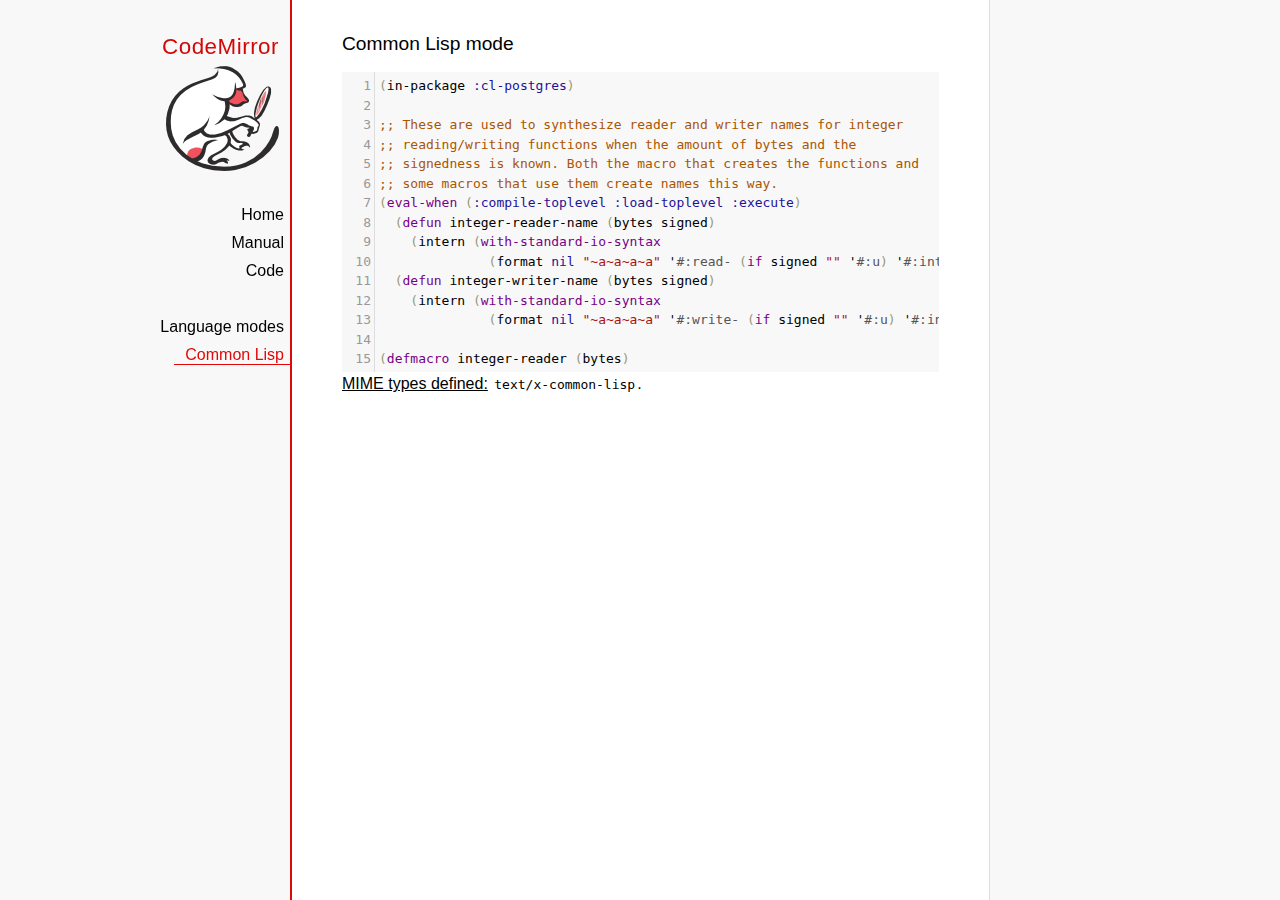
<file: codemirror-5.30.0/mode/commonlisp/index.html>
<!doctype html>

<title>CodeMirror: Common Lisp mode</title>
<meta charset="utf-8"/>
<link rel=stylesheet href="../../doc/docs.css">

<link rel="stylesheet" href="../../lib/codemirror.css">
<script src="../../lib/codemirror.js"></script>
<script src="commonlisp.js"></script>
<style>.CodeMirror {background: #f8f8f8;}</style>
<div id=nav>
  <a href="http://codemirror.net"><h1>CodeMirror</h1><img id=logo src="../../doc/logo.png"></a>

  <ul>
    <li><a href="../../index.html">Home</a>
    <li><a href="../../doc/manual.html">Manual</a>
    <li><a href="https://github.com/codemirror/codemirror">Code</a>
  </ul>
  <ul>
    <li><a href="../index.html">Language modes</a>
    <li><a class=active href="#">Common Lisp</a>
  </ul>
</div>

<article>
<h2>Common Lisp mode</h2>
<form><textarea id="code" name="code">(in-package :cl-postgres)

;; These are used to synthesize reader and writer names for integer
;; reading/writing functions when the amount of bytes and the
;; signedness is known. Both the macro that creates the functions and
;; some macros that use them create names this way.
(eval-when (:compile-toplevel :load-toplevel :execute)
  (defun integer-reader-name (bytes signed)
    (intern (with-standard-io-syntax
              (format nil "~a~a~a~a" '#:read- (if signed "" '#:u) '#:int bytes))))
  (defun integer-writer-name (bytes signed)
    (intern (with-standard-io-syntax
              (format nil "~a~a~a~a" '#:write- (if signed "" '#:u) '#:int bytes)))))

(defmacro integer-reader (bytes)
  "Create a function to read integers from a binary stream."
  (let ((bits (* bytes 8)))
    (labels ((return-form (signed)
               (if signed
                   `(if (logbitp ,(1- bits) result)
                        (dpb result (byte ,(1- bits) 0) -1)
                        result)
                   `result))
             (generate-reader (signed)
               `(defun ,(integer-reader-name bytes signed) (socket)
                  (declare (type stream socket)
                           #.*optimize*)
                  ,(if (= bytes 1)
                       `(let ((result (the (unsigned-byte 8) (read-byte socket))))
                          (declare (type (unsigned-byte 8) result))
                          ,(return-form signed))
                       `(let ((result 0))
                          (declare (type (unsigned-byte ,bits) result))
                          ,@(loop :for byte :from (1- bytes) :downto 0
                                   :collect `(setf (ldb (byte 8 ,(* 8 byte)) result)
                                                   (the (unsigned-byte 8) (read-byte socket))))
                          ,(return-form signed))))))
      `(progn
;; This causes weird errors on SBCL in some circumstances. Disabled for now.
;;         (declaim (inline ,(integer-reader-name bytes t)
;;                          ,(integer-reader-name bytes nil)))
         (declaim (ftype (function (t) (signed-byte ,bits))
                         ,(integer-reader-name bytes t)))
         ,(generate-reader t)
         (declaim (ftype (function (t) (unsigned-byte ,bits))
                         ,(integer-reader-name bytes nil)))
         ,(generate-reader nil)))))

(defmacro integer-writer (bytes)
  "Create a function to write integers to a binary stream."
  (let ((bits (* 8 bytes)))
    `(progn
      (declaim (inline ,(integer-writer-name bytes t)
                       ,(integer-writer-name bytes nil)))
      (defun ,(integer-writer-name bytes nil) (socket value)
        (declare (type stream socket)
                 (type (unsigned-byte ,bits) value)
                 #.*optimize*)
        ,@(if (= bytes 1)
              `((write-byte value socket))
              (loop :for byte :from (1- bytes) :downto 0
                    :collect `(write-byte (ldb (byte 8 ,(* byte 8)) value)
                               socket)))
        (values))
      (defun ,(integer-writer-name bytes t) (socket value)
        (declare (type stream socket)
                 (type (signed-byte ,bits) value)
                 #.*optimize*)
        ,@(if (= bytes 1)
              `((write-byte (ldb (byte 8 0) value) socket))
              (loop :for byte :from (1- bytes) :downto 0
                    :collect `(write-byte (ldb (byte 8 ,(* byte 8)) value)
                               socket)))
        (values)))))

;; All the instances of the above that we need.

(integer-reader 1)
(integer-reader 2)
(integer-reader 4)
(integer-reader 8)

(integer-writer 1)
(integer-writer 2)
(integer-writer 4)

(defun write-bytes (socket bytes)
  "Write a byte-array to a stream."
  (declare (type stream socket)
           (type (simple-array (unsigned-byte 8)) bytes)
           #.*optimize*)
  (write-sequence bytes socket))

(defun write-str (socket string)
  "Write a null-terminated string to a stream \(encoding it when UTF-8
support is enabled.)."
  (declare (type stream socket)
           (type string string)
           #.*optimize*)
  (enc-write-string string socket)
  (write-uint1 socket 0))

(declaim (ftype (function (t unsigned-byte)
                          (simple-array (unsigned-byte 8) (*)))
                read-bytes))
(defun read-bytes (socket length)
  "Read a byte array of the given length from a stream."
  (declare (type stream socket)
           (type fixnum length)
           #.*optimize*)
  (let ((result (make-array length :element-type '(unsigned-byte 8))))
    (read-sequence result socket)
    result))

(declaim (ftype (function (t) string) read-str))
(defun read-str (socket)
  "Read a null-terminated string from a stream. Takes care of encoding
when UTF-8 support is enabled."
  (declare (type stream socket)
           #.*optimize*)
  (enc-read-string socket :null-terminated t))

(defun skip-bytes (socket length)
  "Skip a given number of bytes in a binary stream."
  (declare (type stream socket)
           (type (unsigned-byte 32) length)
           #.*optimize*)
  (dotimes (i length)
    (read-byte socket)))

(defun skip-str (socket)
  "Skip a null-terminated string."
  (declare (type stream socket)
           #.*optimize*)
  (loop :for char :of-type fixnum = (read-byte socket)
        :until (zerop char)))

(defun ensure-socket-is-closed (socket &amp;key abort)
  (when (open-stream-p socket)
    (handler-case
        (close socket :abort abort)
      (error (error)
        (warn "Ignoring the error which happened while trying to close PostgreSQL socket: ~A" error)))))
</textarea></form>
    <script>
      var editor = CodeMirror.fromTextArea(document.getElementById("code"), {lineNumbers: true});
    </script>

    <p><strong>MIME types defined:</strong> <code>text/x-common-lisp</code>.</p>

  </article>
</file>
<file: codemirror-5.30.0/lib/codemirror.css>
/* BASICS */

.CodeMirror {
  /* Set height, width, borders, and global font properties here */
  font-family: monospace;
  height: 300px;
  color: black;
  direction: ltr;
}

/* PADDING */

.CodeMirror-lines {
  padding: 4px 0; /* Vertical padding around content */
}
.CodeMirror pre {
  padding: 0 4px; /* Horizontal padding of content */
}

.CodeMirror-scrollbar-filler, .CodeMirror-gutter-filler {
  background-color: white; /* The little square between H and V scrollbars */
}

/* GUTTER */

.CodeMirror-gutters {
  border-right: 1px solid #ddd;
  background-color: #f7f7f7;
  white-space: nowrap;
}
.CodeMirror-linenumbers {}
.CodeMirror-linenumber {
  padding: 0 3px 0 5px;
  min-width: 20px;
  text-align: right;
  color: #999;
  white-space: nowrap;
}

.CodeMirror-guttermarker { color: black; }
.CodeMirror-guttermarker-subtle { color: #999; }

/* CURSOR */

.CodeMirror-cursor {
  border-left: 1px solid black;
  border-right: none;
  width: 0;
}
/* Shown when moving in bi-directional text */
.CodeMirror div.CodeMirror-secondarycursor {
  border-left: 1px solid silver;
}
.cm-fat-cursor .CodeMirror-cursor {
  width: auto;
  border: 0 !important;
  background: #7e7;
}
.cm-fat-cursor div.CodeMirror-cursors {
  z-index: 1;
}

.cm-animate-fat-cursor {
  width: auto;
  border: 0;
  -webkit-animation: blink 1.06s steps(1) infinite;
  -moz-animation: blink 1.06s steps(1) infinite;
  animation: blink 1.06s steps(1) infinite;
  background-color: #7e7;
}
@-moz-keyframes blink {
  0% {}
  50% { background-color: transparent; }
  100% {}
}
@-webkit-keyframes blink {
  0% {}
  50% { background-color: transparent; }
  100% {}
}
@keyframes blink {
  0% {}
  50% { background-color: transparent; }
  100% {}
}

/* Can style cursor different in overwrite (non-insert) mode */
.CodeMirror-overwrite .CodeMirror-cursor {}

.cm-tab { display: inline-block; text-decoration: inherit; }

.CodeMirror-rulers {
  position: absolute;
  left: 0; right: 0; top: -50px; bottom: -20px;
  overflow: hidden;
}
.CodeMirror-ruler {
  border-left: 1px solid #ccc;
  top: 0; bottom: 0;
  position: absolute;
}

/* DEFAULT THEME */

.cm-s-default .cm-header {color: blue;}
.cm-s-default .cm-quote {color: #090;}
.cm-negative {color: #d44;}
.cm-positive {color: #292;}
.cm-header, .cm-strong {font-weight: bold;}
.cm-em {font-style: italic;}
.cm-link {text-decoration: underline;}
.cm-strikethrough {text-decoration: line-through;}

.cm-s-default .cm-keyword {color: #708;}
.cm-s-default .cm-atom {color: #219;}
.cm-s-default .cm-number {color: #164;}
.cm-s-default .cm-def {color: #00f;}
.cm-s-default .cm-variable,
.cm-s-default .cm-punctuation,
.cm-s-default .cm-property,
.cm-s-default .cm-operator {}
.cm-s-default .cm-variable-2 {color: #05a;}
.cm-s-default .cm-variable-3, .cm-s-default .cm-type {color: #085;}
.cm-s-default .cm-comment {color: #a50;}
.cm-s-default .cm-string {color: #a11;}
.cm-s-default .cm-string-2 {color: #f50;}
.cm-s-default .cm-meta {color: #555;}
.cm-s-default .cm-qualifier {color: #555;}
.cm-s-default .cm-builtin {color: #30a;}
.cm-s-default .cm-bracket {color: #997;}
.cm-s-default .cm-tag {color: #170;}
.cm-s-default .cm-attribute {color: #00c;}
.cm-s-default .cm-hr {color: #999;}
.cm-s-default .cm-link {color: #00c;}

.cm-s-default .cm-error {color: #f00;}
.cm-invalidchar {color: #f00;}

.CodeMirror-composing { border-bottom: 2px solid; }

/* Default styles for common addons */

div.CodeMirror span.CodeMirror-matchingbracket {color: #0f0;}
div.CodeMirror span.CodeMirror-nonmatchingbracket {color: #f22;}
.CodeMirror-matchingtag { background: rgba(255, 150, 0, .3); }
.CodeMirror-activeline-background {background: #e8f2ff;}

/* STOP */

/* The rest of this file contains styles related to the mechanics of
   the editor. You probably shouldn't touch them. */

.CodeMirror {
  position: relative;
  overflow: hidden;
  background: white;
}

.CodeMirror-scroll {
  overflow: scroll !important; /* Things will break if this is overridden */
  /* 30px is the magic margin used to hide the element's real scrollbars */
  /* See overflow: hidden in .CodeMirror */
  margin-bottom: -30px; margin-right: -30px;
  padding-bottom: 30px;
  height: 100%;
  outline: none; /* Prevent dragging from highlighting the element */
  position: relative;
}
.CodeMirror-sizer {
  position: relative;
  border-right: 30px solid transparent;
}

/* The fake, visible scrollbars. Used to force redraw during scrolling
   before actual scrolling happens, thus preventing shaking and
   flickering artifacts. */
.CodeMirror-vscrollbar, .CodeMirror-hscrollbar, .CodeMirror-scrollbar-filler, .CodeMirror-gutter-filler {
  position: absolute;
  z-index: 6;
  display: none;
}
.CodeMirror-vscrollbar {
  right: 0; top: 0;
  overflow-x: hidden;
  overflow-y: scroll;
}
.CodeMirror-hscrollbar {
  bottom: 0; left: 0;
  overflow-y: hidden;
  overflow-x: scroll;
}
.CodeMirror-scrollbar-filler {
  right: 0; bottom: 0;
}
.CodeMirror-gutter-filler {
  left: 0; bottom: 0;
}

.CodeMirror-gutters {
  position: absolute; left: 0; top: 0;
  min-height: 100%;
  z-index: 3;
}
.CodeMirror-gutter {
  white-space: normal;
  height: 100%;
  display: inline-block;
  vertical-align: top;
  margin-bottom: -30px;
}
.CodeMirror-gutter-wrapper {
  position: absolute;
  z-index: 4;
  background: none !important;
  border: none !important;
}
.CodeMirror-gutter-background {
  position: absolute;
  top: 0; bottom: 0;
  z-index: 4;
}
.CodeMirror-gutter-elt {
  position: absolute;
  cursor: default;
  z-index: 4;
}
.CodeMirror-gutter-wrapper ::selection { background-color: transparent }
.CodeMirror-gutter-wrapper ::-moz-selection { background-color: transparent }

.CodeMirror-lines {
  cursor: text;
  min-height: 1px; /* prevents collapsing before first draw */
}
.CodeMirror pre {
  /* Reset some styles that the rest of the page might have set */
  -moz-border-radius: 0; -webkit-border-radius: 0; border-radius: 0;
  border-width: 0;
  background: transparent;
  font-family: inherit;
  font-size: inherit;
  margin: 0;
  white-space: pre;
  word-wrap: normal;
  line-height: inherit;
  color: inherit;
  z-index: 2;
  position: relative;
  overflow: visible;
  -webkit-tap-highlight-color: transparent;
  -webkit-font-variant-ligatures: contextual;
  font-variant-ligatures: contextual;
}
.CodeMirror-wrap pre {
  word-wrap: break-word;
  white-space: pre-wrap;
  word-break: normal;
}

.CodeMirror-linebackground {
  position: absolute;
  left: 0; right: 0; top: 0; bottom: 0;
  z-index: 0;
}

.CodeMirror-linewidget {
  position: relative;
  z-index: 2;
  overflow: auto;
}

.CodeMirror-widget {}

.CodeMirror-rtl pre { direction: rtl; }

.CodeMirror-code {
  outline: none;
}

/* Force content-box sizing for the elements where we expect it */
.CodeMirror-scroll,
.CodeMirror-sizer,
.CodeMirror-gutter,
.CodeMirror-gutters,
.CodeMirror-linenumber {
  -moz-box-sizing: content-box;
  box-sizing: content-box;
}

.CodeMirror-measure {
  position: absolute;
  width: 100%;
  height: 0;
  overflow: hidden;
  visibility: hidden;
}

.CodeMirror-cursor {
  position: absolute;
  pointer-events: none;
}
.CodeMirror-measure pre { position: static; }

div.CodeMirror-cursors {
  visibility: hidden;
  position: relative;
  z-index: 3;
}
div.CodeMirror-dragcursors {
  visibility: visible;
}

.CodeMirror-focused div.CodeMirror-cursors {
  visibility: visible;
}

.CodeMirror-selected { background: #d9d9d9; }
.CodeMirror-focused .CodeMirror-selected { background: #d7d4f0; }
.CodeMirror-crosshair { cursor: crosshair; }
.CodeMirror-line::selection, .CodeMirror-line > span::selection, .CodeMirror-line > span > span::selection { background: #d7d4f0; }
.CodeMirror-line::-moz-selection, .CodeMirror-line > span::-moz-selection, .CodeMirror-line > span > span::-moz-selection { background: #d7d4f0; }

.cm-searching {
  background-color: #ffa;
  background-color: rgba(255, 255, 0, .4);
}

/* Used to force a border model for a node */
.cm-force-border { padding-right: .1px; }

@media print {
  /* Hide the cursor when printing */
  .CodeMirror div.CodeMirror-cursors {
    visibility: hidden;
  }
}

/* See issue #2901 */
.cm-tab-wrap-hack:after { content: ''; }

/* Help users use markselection to safely style text background */
span.CodeMirror-selectedtext { background: none; }
</file>
<file: codemirror-5.30.0/addon/dialog/dialog.css>
.CodeMirror-dialog {
  position: absolute;
  left: 0; right: 0;
  background: inherit;
  z-index: 15;
  padding: .1em .8em;
  overflow: hidden;
  color: inherit;
}

.CodeMirror-dialog-top {
  border-bottom: 1px solid #eee;
  top: 0;
}

.CodeMirror-dialog-bottom {
  border-top: 1px solid #eee;
  bottom: 0;
}

.CodeMirror-dialog input {
  border: none;
  outline: none;
  background: transparent;
  width: 20em;
  color: inherit;
  font-family: monospace;
}

.CodeMirror-dialog button {
  font-size: 70%;
}
</file>
<file: codemirror-5.30.0/addon/display/fullscreen.css>
.CodeMirror-fullscreen {
  position: fixed;
  top: 0; left: 0; right: 0; bottom: 0;
  height: auto;
  z-index: 9;
}
</file>
<file: codemirror-5.30.0/theme/3024-day.css>
/*

    Name:       3024 day
    Author:     Jan T. Sott (http://github.com/idleberg)

    CodeMirror template by Jan T. Sott (https://github.com/idleberg/base16-codemirror)
    Original Base16 color scheme by Chris Kempson (https://github.com/chriskempson/base16)

*/

.cm-s-3024-day.CodeMirror { background: #f7f7f7; color: #3a3432; }
.cm-s-3024-day div.CodeMirror-selected { background: #d6d5d4; }

.cm-s-3024-day .CodeMirror-line::selection, .cm-s-3024-day .CodeMirror-line > span::selection, .cm-s-3024-day .CodeMirror-line > span > span::selection { background: #d6d5d4; }
.cm-s-3024-day .CodeMirror-line::-moz-selection, .cm-s-3024-day .CodeMirror-line > span::-moz-selection, .cm-s-3024-day .CodeMirror-line > span > span::selection { background: #d9d9d9; }

.cm-s-3024-day .CodeMirror-gutters { background: #f7f7f7; border-right: 0px; }
.cm-s-3024-day .CodeMirror-guttermarker { color: #db2d20; }
.cm-s-3024-day .CodeMirror-guttermarker-subtle { color: #807d7c; }
.cm-s-3024-day .CodeMirror-linenumber { color: #807d7c; }

.cm-s-3024-day .CodeMirror-cursor { border-left: 1px solid #5c5855; }

.cm-s-3024-day span.cm-comment { color: #cdab53; }
.cm-s-3024-day span.cm-atom { color: #a16a94; }
.cm-s-3024-day span.cm-number { color: #a16a94; }

.cm-s-3024-day span.cm-property, .cm-s-3024-day span.cm-attribute { color: #01a252; }
.cm-s-3024-day span.cm-keyword { color: #db2d20; }
.cm-s-3024-day span.cm-string { color: #fded02; }

.cm-s-3024-day span.cm-variable { color: #01a252; }
.cm-s-3024-day span.cm-variable-2 { color: #01a0e4; }
.cm-s-3024-day span.cm-def { color: #e8bbd0; }
.cm-s-3024-day span.cm-bracket { color: #3a3432; }
.cm-s-3024-day span.cm-tag { color: #db2d20; }
.cm-s-3024-day span.cm-link { color: #a16a94; }
.cm-s-3024-day span.cm-error { background: #db2d20; color: #5c5855; }

.cm-s-3024-day .CodeMirror-activeline-background { background: #e8f2ff; }
.cm-s-3024-day .CodeMirror-matchingbracket { text-decoration: underline; color: #a16a94 !important; }
</file>
<file: codemirror-5.30.0/theme/3024-night.css>
/*

    Name:       3024 night
    Author:     Jan T. Sott (http://github.com/idleberg)

    CodeMirror template by Jan T. Sott (https://github.com/idleberg/base16-codemirror)
    Original Base16 color scheme by Chris Kempson (https://github.com/chriskempson/base16)

*/

.cm-s-3024-night.CodeMirror { background: #090300; color: #d6d5d4; }
.cm-s-3024-night div.CodeMirror-selected { background: #3a3432; }
.cm-s-3024-night .CodeMirror-line::selection, .cm-s-3024-night .CodeMirror-line > span::selection, .cm-s-3024-night .CodeMirror-line > span > span::selection { background: rgba(58, 52, 50, .99); }
.cm-s-3024-night .CodeMirror-line::-moz-selection, .cm-s-3024-night .CodeMirror-line > span::-moz-selection, .cm-s-3024-night .CodeMirror-line > span > span::-moz-selection { background: rgba(58, 52, 50, .99); }
.cm-s-3024-night .CodeMirror-gutters { background: #090300; border-right: 0px; }
.cm-s-3024-night .CodeMirror-guttermarker { color: #db2d20; }
.cm-s-3024-night .CodeMirror-guttermarker-subtle { color: #5c5855; }
.cm-s-3024-night .CodeMirror-linenumber { color: #5c5855; }

.cm-s-3024-night .CodeMirror-cursor { border-left: 1px solid #807d7c; }

.cm-s-3024-night span.cm-comment { color: #cdab53; }
.cm-s-3024-night span.cm-atom { color: #a16a94; }
.cm-s-3024-night span.cm-number { color: #a16a94; }

.cm-s-3024-night span.cm-property, .cm-s-3024-night span.cm-attribute { color: #01a252; }
.cm-s-3024-night span.cm-keyword { color: #db2d20; }
.cm-s-3024-night span.cm-string { color: #fded02; }

.cm-s-3024-night span.cm-variable { color: #01a252; }
.cm-s-3024-night span.cm-variable-2 { color: #01a0e4; }
.cm-s-3024-night span.cm-def { color: #e8bbd0; }
.cm-s-3024-night span.cm-bracket { color: #d6d5d4; }
.cm-s-3024-night span.cm-tag { color: #db2d20; }
.cm-s-3024-night span.cm-link { color: #a16a94; }
.cm-s-3024-night span.cm-error { background: #db2d20; color: #807d7c; }

.cm-s-3024-night .CodeMirror-activeline-background { background: #2F2F2F; }
.cm-s-3024-night .CodeMirror-matchingbracket { text-decoration: underline; color: white !important; }
</file>
<file: codemirror-5.30.0/addon/fold/foldgutter.css>
.CodeMirror-foldmarker {
  color: blue;
  text-shadow: #b9f 1px 1px 2px, #b9f -1px -1px 2px, #b9f 1px -1px 2px, #b9f -1px 1px 2px;
  font-family: arial;
  line-height: .3;
  cursor: pointer;
}
.CodeMirror-foldgutter {
  width: .7em;
}
.CodeMirror-foldgutter-open,
.CodeMirror-foldgutter-folded {
  cursor: pointer;
}
.CodeMirror-foldgutter-open:after {
  content: "\25BE";
}
.CodeMirror-foldgutter-folded:after {
  content: "\25B8";
}
</file>
<file: codemirror-5.30.0/addon/hint/show-hint.css>
.CodeMirror-hints {
  position: absolute;
  z-index: 10;
  overflow: hidden;
  list-style: none;

  margin: 0;
  padding: 2px;

  -webkit-box-shadow: 2px 3px 5px rgba(0,0,0,.2);
  -moz-box-shadow: 2px 3px 5px rgba(0,0,0,.2);
  box-shadow: 2px 3px 5px rgba(0,0,0,.2);
  border-radius: 3px;
  border: 1px solid silver;

  background: white;
  font-size: 90%;
  font-family: monospace;

  max-height: 20em;
  overflow-y: auto;
}

.CodeMirror-hint {
  margin: 0;
  padding: 0 4px;
  border-radius: 2px;
  white-space: pre;
  color: black;
  cursor: pointer;
}

li.CodeMirror-hint-active {
  background: #08f;
  color: white;
}
</file>
<file: css/Mian.css>
﻿#code {
    width:100%;
    height:700px;
    border:1px solid #eee;
}
/*#textdiv{
    width:100%;
    height:700px;
    border:1px solid #eee;
}*/
#panel {
    width:100%;
    height:700px;
}
body{
    height:100vh;
}
#view{
    width:100%;
    height:700px;
}
.CodeMirror{
    border:1px solid #eee;
    height:auto;
}
</file>
<file: codemirror-5.30.0/doc/docs.css>
@font-face {
  font-family: 'Source Sans Pro';
  font-style: normal;
  font-weight: 400;
  src: local('Source Sans Pro'), local('SourceSansPro-Regular'), url(//themes.googleusercontent.com/static/fonts/sourcesanspro/v5/ODelI1aHBYDBqgeIAH2zlBM0YzuT7MdOe03otPbuUS0.woff) format('woff');
}

body, html { margin: 0; padding: 0; height: 100%; }
section, article { display: block; padding: 0; }

body {
  background: #f8f8f8;
  font-family: 'Source Sans Pro', Helvetica, Arial, sans-serif;
  line-height: 1.5;
}

p { margin-top: 0; }

h2, h3, h1 {
  font-weight: normal;
  margin-bottom: .7em;
}
h1 { font-size: 140%; }
h2 { font-size: 120%; }
h3 { font-size: 110%; }
article > h2:first-child, section:first-child > h2 { margin-top: 0; }

#nav h1 {
  margin-right: 12px;
  margin-top: 0;
  margin-bottom: 2px;
  color: #d30707;
  letter-spacing: .5px;
}

a, a:visited, a:link, .quasilink {
  color: #A21313;
  text-decoration: none;
}

em {
  padding-right: 2px;
}

.quasilink {
  cursor: pointer;
}

article {
  max-width: 700px;
  margin: 0 0 0 160px;
  border-left: 2px solid #E30808;
  border-right: 1px solid #ddd;
  padding: 30px 50px 100px 50px;
  background: white;
  z-index: 2;
  position: relative;
  min-height: 100%;
  box-sizing: border-box;
  -moz-box-sizing: border-box;
}

#nav {
  position: fixed;
  padding-top: 30px;
  max-height: 100%;
  box-sizing: -moz-border-box;
  box-sizing: border-box;
  overflow-y: auto;
  left: 0; right: none;
  width: 160px;
  text-align: right;
  z-index: 1;
}

@media screen and (min-width: 1000px) {
  article {
    margin: 0 auto;
  }
  #nav {
    right: 50%;
    width: auto;
    border-right: 349px solid transparent;
  }
}

#nav ul {
  display: block;
  margin: 0; padding: 0;
  margin-bottom: 32px;
}

#nav li {
  display: block;
  margin-bottom: 4px;
}

#nav li ul {
  font-size: 80%;
  margin-bottom: 0;
  display: none;
}

#nav li.active ul {
  display: block;
}

#nav li li a {
  padding-right: 20px;
  display: inline-block;
}

#nav ul a {
  color: black;
  padding: 0 7px 1px 11px;
}

#nav ul a.active, #nav ul a:hover {
  border-bottom: 1px solid #E30808;
  margin-bottom: -1px;
  color: #E30808;
}

#logo {
  border: 0;
  margin-right: 12px;
  margin-bottom: 25px;
}

section {
  border-top: 1px solid #E30808;
  margin: 1.5em 0;
}

section.first {
  border: none;
  margin-top: 0;
}

#demo {
  position: relative;
}

#demolist {
  position: absolute;
  right: 5px;
  top: 5px;
  z-index: 25;
}

.yinyang {
  position: absolute;
  top: -10px;
  left: 0; right: 0;
  margin: auto;
  display: block;
  height: 120px;
}

.actions {
  margin: 1em 0 0;
  min-height: 100px;
  position: relative;
}

.actionspicture {
  pointer-events: none;
  position: absolute;
  height: 100px;
  top: 0; left: 0; right: 0;
}

.actionlink {
  pointer-events: auto;
  font-family: arial;
  font-size: 80%;
  font-weight: bold;
  position: absolute;
  top: 0; bottom: 0;
  line-height: 1;
  height: 1em;
  margin: auto;
}

.actionlink.download {
  color: white;
  right: 50%;
  margin-right: 13px;
  text-shadow: -1px 1px 3px #b00, -1px -1px 3px #b00, 1px 0px 3px #b00;
}

.actionlink.fund {
  color: #b00;
  left: 50%;
  margin-left: 15px;
}

.actionlink:hover {
  text-decoration: underline;
}

.actionlink a {
  color: inherit;
}

.actionsleft {
  float: left;
}

.actionsright {
  float: right;
  text-align: right;
}

@media screen and (max-width: 800px) {
  .actions {
    padding-top: 120px;
  }
  .actionsleft, .actionsright {
    float: none;
    text-align: left;
    margin-bottom: 1em;
  }
}

th {
  text-decoration: underline;
  font-weight: normal;
  text-align: left;
}

#features ul {
  list-style: none;
  margin: 0 0 1em;
  padding: 0 0 0 1.2em;
}

#features li:before {
  content: "-";
  width: 1em;
  display: inline-block;
  padding: 0;
  margin: 0;
  margin-left: -1em;
}

.rel {
  margin-bottom: 0;
}
.rel-note {
  margin-top: 0;
  color: #555;
}

pre {
  padding-left: 15px;
  border-left: 2px solid #ddd;
}

code {
  padding: 0 2px;
}

strong {
  text-decoration: underline;
  font-weight: normal;
}

.field {
  border: 1px solid #A21313;
}
</file>
<file: codemirror-5.30.0/test/mode_test.css>
.mt-output .mt-token {
  border: 1px solid #ddd;
  white-space: pre;
  font-family: "Consolas", monospace;
  text-align: center;
}

.mt-output .mt-style {
  font-size: x-small;
}

.mt-output .mt-state {
  font-size: x-small;
  vertical-align: top;
}

.mt-output .mt-state-row {
  display: none;
}

.mt-state-unhide .mt-output .mt-state-row {
  display: table-row;
}
</file>
<file: codemirror-5.30.0/theme/neat.css>
.cm-s-neat span.cm-comment { color: #a86; }
.cm-s-neat span.cm-keyword { line-height: 1em; font-weight: bold; color: blue; }
.cm-s-neat span.cm-string { color: #a22; }
.cm-s-neat span.cm-builtin { line-height: 1em; font-weight: bold; color: #077; }
.cm-s-neat span.cm-special { line-height: 1em; font-weight: bold; color: #0aa; }
.cm-s-neat span.cm-variable { color: black; }
.cm-s-neat span.cm-number, .cm-s-neat span.cm-atom { color: #3a3; }
.cm-s-neat span.cm-meta { color: #555; }
.cm-s-neat span.cm-link { color: #3a3; }

.cm-s-neat .CodeMirror-activeline-background { background: #e8f2ff; }
.cm-s-neat .CodeMirror-matchingbracket { outline:1px solid grey; color:black !important; }
</file>
<file: codemirror-5.30.0/theme/elegant.css>
.cm-s-elegant span.cm-number, .cm-s-elegant span.cm-string, .cm-s-elegant span.cm-atom { color: #762; }
.cm-s-elegant span.cm-comment { color: #262; font-style: italic; line-height: 1em; }
.cm-s-elegant span.cm-meta { color: #555; font-style: italic; line-height: 1em; }
.cm-s-elegant span.cm-variable { color: black; }
.cm-s-elegant span.cm-variable-2 { color: #b11; }
.cm-s-elegant span.cm-qualifier { color: #555; }
.cm-s-elegant span.cm-keyword { color: #730; }
.cm-s-elegant span.cm-builtin { color: #30a; }
.cm-s-elegant span.cm-link { color: #762; }
.cm-s-elegant span.cm-error { background-color: #fdd; }

.cm-s-elegant .CodeMirror-activeline-background { background: #e8f2ff; }
.cm-s-elegant .CodeMirror-matchingbracket { outline:1px solid grey; color:black !important; }
</file>
<file: codemirror-5.30.0/theme/erlang-dark.css>
.cm-s-erlang-dark.CodeMirror { background: #002240; color: white; }
.cm-s-erlang-dark div.CodeMirror-selected { background: #b36539; }
.cm-s-erlang-dark .CodeMirror-line::selection, .cm-s-erlang-dark .CodeMirror-line > span::selection, .cm-s-erlang-dark .CodeMirror-line > span > span::selection { background: rgba(179, 101, 57, .99); }
.cm-s-erlang-dark .CodeMirror-line::-moz-selection, .cm-s-erlang-dark .CodeMirror-line > span::-moz-selection, .cm-s-erlang-dark .CodeMirror-line > span > span::-moz-selection { background: rgba(179, 101, 57, .99); }
.cm-s-erlang-dark .CodeMirror-gutters { background: #002240; border-right: 1px solid #aaa; }
.cm-s-erlang-dark .CodeMirror-guttermarker { color: white; }
.cm-s-erlang-dark .CodeMirror-guttermarker-subtle { color: #d0d0d0; }
.cm-s-erlang-dark .CodeMirror-linenumber { color: #d0d0d0; }
.cm-s-erlang-dark .CodeMirror-cursor { border-left: 1px solid white; }

.cm-s-erlang-dark span.cm-quote      { color: #ccc; }
.cm-s-erlang-dark span.cm-atom       { color: #f133f1; }
.cm-s-erlang-dark span.cm-attribute  { color: #ff80e1; }
.cm-s-erlang-dark span.cm-bracket    { color: #ff9d00; }
.cm-s-erlang-dark span.cm-builtin    { color: #eaa; }
.cm-s-erlang-dark span.cm-comment    { color: #77f; }
.cm-s-erlang-dark span.cm-def        { color: #e7a; }
.cm-s-erlang-dark span.cm-keyword    { color: #ffee80; }
.cm-s-erlang-dark span.cm-meta       { color: #50fefe; }
.cm-s-erlang-dark span.cm-number     { color: #ffd0d0; }
.cm-s-erlang-dark span.cm-operator   { color: #d55; }
.cm-s-erlang-dark span.cm-property   { color: #ccc; }
.cm-s-erlang-dark span.cm-qualifier  { color: #ccc; }
.cm-s-erlang-dark span.cm-special    { color: #ffbbbb; }
.cm-s-erlang-dark span.cm-string     { color: #3ad900; }
.cm-s-erlang-dark span.cm-string-2   { color: #ccc; }
.cm-s-erlang-dark span.cm-tag        { color: #9effff; }
.cm-s-erlang-dark span.cm-variable   { color: #50fe50; }
.cm-s-erlang-dark span.cm-variable-2 { color: #e0e; }
.cm-s-erlang-dark span.cm-variable-3, .cm-s-erlang-dark span.cm-type { color: #ccc; }
.cm-s-erlang-dark span.cm-error      { color: #9d1e15; }

.cm-s-erlang-dark .CodeMirror-activeline-background { background: #013461; }
.cm-s-erlang-dark .CodeMirror-matchingbracket { outline:1px solid grey; color:white !important; }
</file>
<file: codemirror-5.30.0/theme/night.css>
/* Loosely based on the Midnight Textmate theme */

.cm-s-night.CodeMirror { background: #0a001f; color: #f8f8f8; }
.cm-s-night div.CodeMirror-selected { background: #447; }
.cm-s-night .CodeMirror-line::selection, .cm-s-night .CodeMirror-line > span::selection, .cm-s-night .CodeMirror-line > span > span::selection { background: rgba(68, 68, 119, .99); }
.cm-s-night .CodeMirror-line::-moz-selection, .cm-s-night .CodeMirror-line > span::-moz-selection, .cm-s-night .CodeMirror-line > span > span::-moz-selection { background: rgba(68, 68, 119, .99); }
.cm-s-night .CodeMirror-gutters { background: #0a001f; border-right: 1px solid #aaa; }
.cm-s-night .CodeMirror-guttermarker { color: white; }
.cm-s-night .CodeMirror-guttermarker-subtle { color: #bbb; }
.cm-s-night .CodeMirror-linenumber { color: #f8f8f8; }
.cm-s-night .CodeMirror-cursor { border-left: 1px solid white; }

.cm-s-night span.cm-comment { color: #8900d1; }
.cm-s-night span.cm-atom { color: #845dc4; }
.cm-s-night span.cm-number, .cm-s-night span.cm-attribute { color: #ffd500; }
.cm-s-night span.cm-keyword { color: #599eff; }
.cm-s-night span.cm-string { color: #37f14a; }
.cm-s-night span.cm-meta { color: #7678e2; }
.cm-s-night span.cm-variable-2, .cm-s-night span.cm-tag { color: #99b2ff; }
.cm-s-night span.cm-variable-3, .cm-s-night span.cm-def, .cm-s-night span.cm-type { color: white; }
.cm-s-night span.cm-bracket { color: #8da6ce; }
.cm-s-night span.cm-builtin, .cm-s-night span.cm-special { color: #ff9e59; }
.cm-s-night span.cm-link { color: #845dc4; }
.cm-s-night span.cm-error { color: #9d1e15; }

.cm-s-night .CodeMirror-activeline-background { background: #1C005A; }
.cm-s-night .CodeMirror-matchingbracket { outline:1px solid grey; color:white !important; }
</file>
<file: codemirror-5.30.0/theme/monokai.css>
/* Based on Sublime Text's Monokai theme */

.cm-s-monokai.CodeMirror { background: #272822; color: #f8f8f2; }
.cm-s-monokai div.CodeMirror-selected { background: #49483E; }
.cm-s-monokai .CodeMirror-line::selection, .cm-s-monokai .CodeMirror-line > span::selection, .cm-s-monokai .CodeMirror-line > span > span::selection { background: rgba(73, 72, 62, .99); }
.cm-s-monokai .CodeMirror-line::-moz-selection, .cm-s-monokai .CodeMirror-line > span::-moz-selection, .cm-s-monokai .CodeMirror-line > span > span::-moz-selection { background: rgba(73, 72, 62, .99); }
.cm-s-monokai .CodeMirror-gutters { background: #272822; border-right: 0px; }
.cm-s-monokai .CodeMirror-guttermarker { color: white; }
.cm-s-monokai .CodeMirror-guttermarker-subtle { color: #d0d0d0; }
.cm-s-monokai .CodeMirror-linenumber { color: #d0d0d0; }
.cm-s-monokai .CodeMirror-cursor { border-left: 1px solid #f8f8f0; }

.cm-s-monokai span.cm-comment { color: #75715e; }
.cm-s-monokai span.cm-atom { color: #ae81ff; }
.cm-s-monokai span.cm-number { color: #ae81ff; }

.cm-s-monokai span.cm-property, .cm-s-monokai span.cm-attribute { color: #a6e22e; }
.cm-s-monokai span.cm-keyword { color: #f92672; }
.cm-s-monokai span.cm-builtin { color: #66d9ef; }
.cm-s-monokai span.cm-string { color: #e6db74; }

.cm-s-monokai span.cm-variable { color: #f8f8f2; }
.cm-s-monokai span.cm-variable-2 { color: #9effff; }
.cm-s-monokai span.cm-variable-3, .cm-s-monokai span.cm-type { color: #66d9ef; }
.cm-s-monokai span.cm-def { color: #fd971f; }
.cm-s-monokai span.cm-bracket { color: #f8f8f2; }
.cm-s-monokai span.cm-tag { color: #f92672; }
.cm-s-monokai span.cm-header { color: #ae81ff; }
.cm-s-monokai span.cm-link { color: #ae81ff; }
.cm-s-monokai span.cm-error { background: #f92672; color: #f8f8f0; }

.cm-s-monokai .CodeMirror-activeline-background { background: #373831; }
.cm-s-monokai .CodeMirror-matchingbracket {
  text-decoration: underline;
  color: white !important;
}
</file>
<file: codemirror-5.30.0/theme/cobalt.css>
.cm-s-cobalt.CodeMirror { background: #002240; color: white; }
.cm-s-cobalt div.CodeMirror-selected { background: #b36539; }
.cm-s-cobalt .CodeMirror-line::selection, .cm-s-cobalt .CodeMirror-line > span::selection, .cm-s-cobalt .CodeMirror-line > span > span::selection { background: rgba(179, 101, 57, .99); }
.cm-s-cobalt .CodeMirror-line::-moz-selection, .cm-s-cobalt .CodeMirror-line > span::-moz-selection, .cm-s-cobalt .CodeMirror-line > span > span::-moz-selection { background: rgba(179, 101, 57, .99); }
.cm-s-cobalt .CodeMirror-gutters { background: #002240; border-right: 1px solid #aaa; }
.cm-s-cobalt .CodeMirror-guttermarker { color: #ffee80; }
.cm-s-cobalt .CodeMirror-guttermarker-subtle { color: #d0d0d0; }
.cm-s-cobalt .CodeMirror-linenumber { color: #d0d0d0; }
.cm-s-cobalt .CodeMirror-cursor { border-left: 1px solid white; }

.cm-s-cobalt span.cm-comment { color: #08f; }
.cm-s-cobalt span.cm-atom { color: #845dc4; }
.cm-s-cobalt span.cm-number, .cm-s-cobalt span.cm-attribute { color: #ff80e1; }
.cm-s-cobalt span.cm-keyword { color: #ffee80; }
.cm-s-cobalt span.cm-string { color: #3ad900; }
.cm-s-cobalt span.cm-meta { color: #ff9d00; }
.cm-s-cobalt span.cm-variable-2, .cm-s-cobalt span.cm-tag { color: #9effff; }
.cm-s-cobalt span.cm-variable-3, .cm-s-cobalt span.cm-def, .cm-s-cobalt .cm-type { color: white; }
.cm-s-cobalt span.cm-bracket { color: #d8d8d8; }
.cm-s-cobalt span.cm-builtin, .cm-s-cobalt span.cm-special { color: #ff9e59; }
.cm-s-cobalt span.cm-link { color: #845dc4; }
.cm-s-cobalt span.cm-error { color: #9d1e15; }

.cm-s-cobalt .CodeMirror-activeline-background { background: #002D57; }
.cm-s-cobalt .CodeMirror-matchingbracket { outline:1px solid grey;color:white !important; }
</file>
<file: codemirror-5.30.0/theme/eclipse.css>
.cm-s-eclipse span.cm-meta { color: #FF1717; }
.cm-s-eclipse span.cm-keyword { line-height: 1em; font-weight: bold; color: #7F0055; }
.cm-s-eclipse span.cm-atom { color: #219; }
.cm-s-eclipse span.cm-number { color: #164; }
.cm-s-eclipse span.cm-def { color: #00f; }
.cm-s-eclipse span.cm-variable { color: black; }
.cm-s-eclipse span.cm-variable-2 { color: #0000C0; }
.cm-s-eclipse span.cm-variable-3, .cm-s-eclipse span.cm-type { color: #0000C0; }
.cm-s-eclipse span.cm-property { color: black; }
.cm-s-eclipse span.cm-operator { color: black; }
.cm-s-eclipse span.cm-comment { color: #3F7F5F; }
.cm-s-eclipse span.cm-string { color: #2A00FF; }
.cm-s-eclipse span.cm-string-2 { color: #f50; }
.cm-s-eclipse span.cm-qualifier { color: #555; }
.cm-s-eclipse span.cm-builtin { color: #30a; }
.cm-s-eclipse span.cm-bracket { color: #cc7; }
.cm-s-eclipse span.cm-tag { color: #170; }
.cm-s-eclipse span.cm-attribute { color: #00c; }
.cm-s-eclipse span.cm-link { color: #219; }
.cm-s-eclipse span.cm-error { color: #f00; }

.cm-s-eclipse .CodeMirror-activeline-background { background: #e8f2ff; }
.cm-s-eclipse .CodeMirror-matchingbracket { outline:1px solid grey; color:black !important; }
</file>
<file: codemirror-5.30.0/theme/rubyblue.css>
.cm-s-rubyblue.CodeMirror { background: #112435; color: white; }
.cm-s-rubyblue div.CodeMirror-selected { background: #38566F; }
.cm-s-rubyblue .CodeMirror-line::selection, .cm-s-rubyblue .CodeMirror-line > span::selection, .cm-s-rubyblue .CodeMirror-line > span > span::selection { background: rgba(56, 86, 111, 0.99); }
.cm-s-rubyblue .CodeMirror-line::-moz-selection, .cm-s-rubyblue .CodeMirror-line > span::-moz-selection, .cm-s-rubyblue .CodeMirror-line > span > span::-moz-selection { background: rgba(56, 86, 111, 0.99); }
.cm-s-rubyblue .CodeMirror-gutters { background: #1F4661; border-right: 7px solid #3E7087; }
.cm-s-rubyblue .CodeMirror-guttermarker { color: white; }
.cm-s-rubyblue .CodeMirror-guttermarker-subtle { color: #3E7087; }
.cm-s-rubyblue .CodeMirror-linenumber { color: white; }
.cm-s-rubyblue .CodeMirror-cursor { border-left: 1px solid white; }

.cm-s-rubyblue span.cm-comment { color: #999; font-style:italic; line-height: 1em; }
.cm-s-rubyblue span.cm-atom { color: #F4C20B; }
.cm-s-rubyblue span.cm-number, .cm-s-rubyblue span.cm-attribute { color: #82C6E0; }
.cm-s-rubyblue span.cm-keyword { color: #F0F; }
.cm-s-rubyblue span.cm-string { color: #F08047; }
.cm-s-rubyblue span.cm-meta { color: #F0F; }
.cm-s-rubyblue span.cm-variable-2, .cm-s-rubyblue span.cm-tag { color: #7BD827; }
.cm-s-rubyblue span.cm-variable-3, .cm-s-rubyblue span.cm-def, .cm-s-rubyblue span.cm-type { color: white; }
.cm-s-rubyblue span.cm-bracket { color: #F0F; }
.cm-s-rubyblue span.cm-link { color: #F4C20B; }
.cm-s-rubyblue span.CodeMirror-matchingbracket { color:#F0F !important; }
.cm-s-rubyblue span.cm-builtin, .cm-s-rubyblue span.cm-special { color: #FF9D00; }
.cm-s-rubyblue span.cm-error { color: #AF2018; }

.cm-s-rubyblue .CodeMirror-activeline-background { background: #173047; }
</file>
<file: codemirror-5.30.0/theme/lesser-dark.css>
/*
http://lesscss.org/ dark theme
Ported to CodeMirror by Peter Kroon
*/
.cm-s-lesser-dark {
  line-height: 1.3em;
}
.cm-s-lesser-dark.CodeMirror { background: #262626; color: #EBEFE7; text-shadow: 0 -1px 1px #262626; }
.cm-s-lesser-dark div.CodeMirror-selected { background: #45443B; } /* 33322B*/
.cm-s-lesser-dark .CodeMirror-line::selection, .cm-s-lesser-dark .CodeMirror-line > span::selection, .cm-s-lesser-dark .CodeMirror-line > span > span::selection { background: rgba(69, 68, 59, .99); }
.cm-s-lesser-dark .CodeMirror-line::-moz-selection, .cm-s-lesser-dark .CodeMirror-line > span::-moz-selection, .cm-s-lesser-dark .CodeMirror-line > span > span::-moz-selection { background: rgba(69, 68, 59, .99); }
.cm-s-lesser-dark .CodeMirror-cursor { border-left: 1px solid white; }
.cm-s-lesser-dark pre { padding: 0 8px; }/*editable code holder*/

.cm-s-lesser-dark.CodeMirror span.CodeMirror-matchingbracket { color: #7EFC7E; }/*65FC65*/

.cm-s-lesser-dark .CodeMirror-gutters { background: #262626; border-right:1px solid #aaa; }
.cm-s-lesser-dark .CodeMirror-guttermarker { color: #599eff; }
.cm-s-lesser-dark .CodeMirror-guttermarker-subtle { color: #777; }
.cm-s-lesser-dark .CodeMirror-linenumber { color: #777; }

.cm-s-lesser-dark span.cm-header { color: #a0a; }
.cm-s-lesser-dark span.cm-quote { color: #090; }
.cm-s-lesser-dark span.cm-keyword { color: #599eff; }
.cm-s-lesser-dark span.cm-atom { color: #C2B470; }
.cm-s-lesser-dark span.cm-number { color: #B35E4D; }
.cm-s-lesser-dark span.cm-def { color: white; }
.cm-s-lesser-dark span.cm-variable { color:#D9BF8C; }
.cm-s-lesser-dark span.cm-variable-2 { color: #669199; }
.cm-s-lesser-dark span.cm-variable-3, .cm-s-lesser-dark span.cm-type { color: white; }
.cm-s-lesser-dark span.cm-property { color: #92A75C; }
.cm-s-lesser-dark span.cm-operator { color: #92A75C; }
.cm-s-lesser-dark span.cm-comment { color: #666; }
.cm-s-lesser-dark span.cm-string { color: #BCD279; }
.cm-s-lesser-dark span.cm-string-2 { color: #f50; }
.cm-s-lesser-dark span.cm-meta { color: #738C73; }
.cm-s-lesser-dark span.cm-qualifier { color: #555; }
.cm-s-lesser-dark span.cm-builtin { color: #ff9e59; }
.cm-s-lesser-dark span.cm-bracket { color: #EBEFE7; }
.cm-s-lesser-dark span.cm-tag { color: #669199; }
.cm-s-lesser-dark span.cm-attribute { color: #00c; }
.cm-s-lesser-dark span.cm-hr { color: #999; }
.cm-s-lesser-dark span.cm-link { color: #00c; }
.cm-s-lesser-dark span.cm-error { color: #9d1e15; }

.cm-s-lesser-dark .CodeMirror-activeline-background { background: #3C3A3A; }
.cm-s-lesser-dark .CodeMirror-matchingbracket { outline:1px solid grey; color:white !important; }
</file>
<file: codemirror-5.30.0/theme/xq-dark.css>
/*
Copyright (C) 2011 by MarkLogic Corporation
Author: Mike Brevoort <mike@brevoort.com>

Permission is hereby granted, free of charge, to any person obtaining a copy
of this software and associated documentation files (the "Software"), to deal
in the Software without restriction, including without limitation the rights
to use, copy, modify, merge, publish, distribute, sublicense, and/or sell
copies of the Software, and to permit persons to whom the Software is
furnished to do so, subject to the following conditions:

The above copyright notice and this permission notice shall be included in
all copies or substantial portions of the Software.

THE SOFTWARE IS PROVIDED "AS IS", WITHOUT WARRANTY OF ANY KIND, EXPRESS OR
IMPLIED, INCLUDING BUT NOT LIMITED TO THE WARRANTIES OF MERCHANTABILITY,
FITNESS FOR A PARTICULAR PURPOSE AND NONINFRINGEMENT. IN NO EVENT SHALL THE
AUTHORS OR COPYRIGHT HOLDERS BE LIABLE FOR ANY CLAIM, DAMAGES OR OTHER
LIABILITY, WHETHER IN AN ACTION OF CONTRACT, TORT OR OTHERWISE, ARISING FROM,
OUT OF OR IN CONNECTION WITH THE SOFTWARE OR THE USE OR OTHER DEALINGS IN
THE SOFTWARE.
*/
.cm-s-xq-dark.CodeMirror { background: #0a001f; color: #f8f8f8; }
.cm-s-xq-dark div.CodeMirror-selected { background: #27007A; }
.cm-s-xq-dark .CodeMirror-line::selection, .cm-s-xq-dark .CodeMirror-line > span::selection, .cm-s-xq-dark .CodeMirror-line > span > span::selection { background: rgba(39, 0, 122, 0.99); }
.cm-s-xq-dark .CodeMirror-line::-moz-selection, .cm-s-xq-dark .CodeMirror-line > span::-moz-selection, .cm-s-xq-dark .CodeMirror-line > span > span::-moz-selection { background: rgba(39, 0, 122, 0.99); }
.cm-s-xq-dark .CodeMirror-gutters { background: #0a001f; border-right: 1px solid #aaa; }
.cm-s-xq-dark .CodeMirror-guttermarker { color: #FFBD40; }
.cm-s-xq-dark .CodeMirror-guttermarker-subtle { color: #f8f8f8; }
.cm-s-xq-dark .CodeMirror-linenumber { color: #f8f8f8; }
.cm-s-xq-dark .CodeMirror-cursor { border-left: 1px solid white; }

.cm-s-xq-dark span.cm-keyword { color: #FFBD40; }
.cm-s-xq-dark span.cm-atom { color: #6C8CD5; }
.cm-s-xq-dark span.cm-number { color: #164; }
.cm-s-xq-dark span.cm-def { color: #FFF; text-decoration:underline; }
.cm-s-xq-dark span.cm-variable { color: #FFF; }
.cm-s-xq-dark span.cm-variable-2 { color: #EEE; }
.cm-s-xq-dark span.cm-variable-3, .cm-s-xq-dark span.cm-type { color: #DDD; }
.cm-s-xq-dark span.cm-property {}
.cm-s-xq-dark span.cm-operator {}
.cm-s-xq-dark span.cm-comment { color: gray; }
.cm-s-xq-dark span.cm-string { color: #9FEE00; }
.cm-s-xq-dark span.cm-meta { color: yellow; }
.cm-s-xq-dark span.cm-qualifier { color: #FFF700; }
.cm-s-xq-dark span.cm-builtin { color: #30a; }
.cm-s-xq-dark span.cm-bracket { color: #cc7; }
.cm-s-xq-dark span.cm-tag { color: #FFBD40; }
.cm-s-xq-dark span.cm-attribute { color: #FFF700; }
.cm-s-xq-dark span.cm-error { color: #f00; }

.cm-s-xq-dark .CodeMirror-activeline-background { background: #27282E; }
.cm-s-xq-dark .CodeMirror-matchingbracket { outline:1px solid grey; color:white !important; }
</file>
<file: codemirror-5.30.0/theme/xq-light.css>
/*
Copyright (C) 2011 by MarkLogic Corporation
Author: Mike Brevoort <mike@brevoort.com>

Permission is hereby granted, free of charge, to any person obtaining a copy
of this software and associated documentation files (the "Software"), to deal
in the Software without restriction, including without limitation the rights
to use, copy, modify, merge, publish, distribute, sublicense, and/or sell
copies of the Software, and to permit persons to whom the Software is
furnished to do so, subject to the following conditions:

The above copyright notice and this permission notice shall be included in
all copies or substantial portions of the Software.

THE SOFTWARE IS PROVIDED "AS IS", WITHOUT WARRANTY OF ANY KIND, EXPRESS OR
IMPLIED, INCLUDING BUT NOT LIMITED TO THE WARRANTIES OF MERCHANTABILITY,
FITNESS FOR A PARTICULAR PURPOSE AND NONINFRINGEMENT. IN NO EVENT SHALL THE
AUTHORS OR COPYRIGHT HOLDERS BE LIABLE FOR ANY CLAIM, DAMAGES OR OTHER
LIABILITY, WHETHER IN AN ACTION OF CONTRACT, TORT OR OTHERWISE, ARISING FROM,
OUT OF OR IN CONNECTION WITH THE SOFTWARE OR THE USE OR OTHER DEALINGS IN
THE SOFTWARE.
*/
.cm-s-xq-light span.cm-keyword { line-height: 1em; font-weight: bold; color: #5A5CAD; }
.cm-s-xq-light span.cm-atom { color: #6C8CD5; }
.cm-s-xq-light span.cm-number { color: #164; }
.cm-s-xq-light span.cm-def { text-decoration:underline; }
.cm-s-xq-light span.cm-variable { color: black; }
.cm-s-xq-light span.cm-variable-2 { color:black; }
.cm-s-xq-light span.cm-variable-3, .cm-s-xq-light span.cm-type { color: black; }
.cm-s-xq-light span.cm-property {}
.cm-s-xq-light span.cm-operator {}
.cm-s-xq-light span.cm-comment { color: #0080FF; font-style: italic; }
.cm-s-xq-light span.cm-string { color: red; }
.cm-s-xq-light span.cm-meta { color: yellow; }
.cm-s-xq-light span.cm-qualifier { color: grey; }
.cm-s-xq-light span.cm-builtin { color: #7EA656; }
.cm-s-xq-light span.cm-bracket { color: #cc7; }
.cm-s-xq-light span.cm-tag { color: #3F7F7F; }
.cm-s-xq-light span.cm-attribute { color: #7F007F; }
.cm-s-xq-light span.cm-error { color: #f00; }

.cm-s-xq-light .CodeMirror-activeline-background { background: #e8f2ff; }
.cm-s-xq-light .CodeMirror-matchingbracket { outline:1px solid grey;color:black !important;background:yellow; }
</file>
<file: codemirror-5.30.0/theme/ambiance.css>
/* ambiance theme for codemirror */

/* Color scheme */

.cm-s-ambiance .cm-header { color: blue; }
.cm-s-ambiance .cm-quote { color: #24C2C7; }

.cm-s-ambiance .cm-keyword { color: #cda869; }
.cm-s-ambiance .cm-atom { color: #CF7EA9; }
.cm-s-ambiance .cm-number { color: #78CF8A; }
.cm-s-ambiance .cm-def { color: #aac6e3; }
.cm-s-ambiance .cm-variable { color: #ffb795; }
.cm-s-ambiance .cm-variable-2 { color: #eed1b3; }
.cm-s-ambiance .cm-variable-3, .cm-s-ambiance .cm-type { color: #faded3; }
.cm-s-ambiance .cm-property { color: #eed1b3; }
.cm-s-ambiance .cm-operator { color: #fa8d6a; }
.cm-s-ambiance .cm-comment { color: #555; font-style:italic; }
.cm-s-ambiance .cm-string { color: #8f9d6a; }
.cm-s-ambiance .cm-string-2 { color: #9d937c; }
.cm-s-ambiance .cm-meta { color: #D2A8A1; }
.cm-s-ambiance .cm-qualifier { color: yellow; }
.cm-s-ambiance .cm-builtin { color: #9999cc; }
.cm-s-ambiance .cm-bracket { color: #24C2C7; }
.cm-s-ambiance .cm-tag { color: #fee4ff; }
.cm-s-ambiance .cm-attribute { color: #9B859D; }
.cm-s-ambiance .cm-hr { color: pink; }
.cm-s-ambiance .cm-link { color: #F4C20B; }
.cm-s-ambiance .cm-special { color: #FF9D00; }
.cm-s-ambiance .cm-error { color: #AF2018; }

.cm-s-ambiance .CodeMirror-matchingbracket { color: #0f0; }
.cm-s-ambiance .CodeMirror-nonmatchingbracket { color: #f22; }

.cm-s-ambiance div.CodeMirror-selected { background: rgba(255, 255, 255, 0.15); }
.cm-s-ambiance.CodeMirror-focused div.CodeMirror-selected { background: rgba(255, 255, 255, 0.10); }
.cm-s-ambiance .CodeMirror-line::selection, .cm-s-ambiance .CodeMirror-line > span::selection, .cm-s-ambiance .CodeMirror-line > span > span::selection { background: rgba(255, 255, 255, 0.10); }
.cm-s-ambiance .CodeMirror-line::-moz-selection, .cm-s-ambiance .CodeMirror-line > span::-moz-selection, .cm-s-ambiance .CodeMirror-line > span > span::-moz-selection { background: rgba(255, 255, 255, 0.10); }

/* Editor styling */

.cm-s-ambiance.CodeMirror {
  line-height: 1.40em;
  color: #E6E1DC;
  background-color: #202020;
  -webkit-box-shadow: inset 0 0 10px black;
  -moz-box-shadow: inset 0 0 10px black;
  box-shadow: inset 0 0 10px black;
}

.cm-s-ambiance .CodeMirror-gutters {
  background: #3D3D3D;
  border-right: 1px solid #4D4D4D;
  box-shadow: 0 10px 20px black;
}

.cm-s-ambiance .CodeMirror-linenumber {
  text-shadow: 0px 1px 1px #4d4d4d;
  color: #111;
  padding: 0 5px;
}

.cm-s-ambiance .CodeMirror-guttermarker { color: #aaa; }
.cm-s-ambiance .CodeMirror-guttermarker-subtle { color: #111; }

.cm-s-ambiance .CodeMirror-cursor { border-left: 1px solid #7991E8; }

.cm-s-ambiance .CodeMirror-activeline-background {
  background: none repeat scroll 0% 0% rgba(255, 255, 255, 0.031);
}

.cm-s-ambiance.CodeMirror,
.cm-s-ambiance .CodeMirror-gutters {
  background-image: url("[data-uri]");
}
</file>
<file: codemirror-5.30.0/theme/blackboard.css>
/* Port of TextMate's Blackboard theme */

.cm-s-blackboard.CodeMirror { background: #0C1021; color: #F8F8F8; }
.cm-s-blackboard div.CodeMirror-selected { background: #253B76; }
.cm-s-blackboard .CodeMirror-line::selection, .cm-s-blackboard .CodeMirror-line > span::selection, .cm-s-blackboard .CodeMirror-line > span > span::selection { background: rgba(37, 59, 118, .99); }
.cm-s-blackboard .CodeMirror-line::-moz-selection, .cm-s-blackboard .CodeMirror-line > span::-moz-selection, .cm-s-blackboard .CodeMirror-line > span > span::-moz-selection { background: rgba(37, 59, 118, .99); }
.cm-s-blackboard .CodeMirror-gutters { background: #0C1021; border-right: 0; }
.cm-s-blackboard .CodeMirror-guttermarker { color: #FBDE2D; }
.cm-s-blackboard .CodeMirror-guttermarker-subtle { color: #888; }
.cm-s-blackboard .CodeMirror-linenumber { color: #888; }
.cm-s-blackboard .CodeMirror-cursor { border-left: 1px solid #A7A7A7; }

.cm-s-blackboard .cm-keyword { color: #FBDE2D; }
.cm-s-blackboard .cm-atom { color: #D8FA3C; }
.cm-s-blackboard .cm-number { color: #D8FA3C; }
.cm-s-blackboard .cm-def { color: #8DA6CE; }
.cm-s-blackboard .cm-variable { color: #FF6400; }
.cm-s-blackboard .cm-operator { color: #FBDE2D; }
.cm-s-blackboard .cm-comment { color: #AEAEAE; }
.cm-s-blackboard .cm-string { color: #61CE3C; }
.cm-s-blackboard .cm-string-2 { color: #61CE3C; }
.cm-s-blackboard .cm-meta { color: #D8FA3C; }
.cm-s-blackboard .cm-builtin { color: #8DA6CE; }
.cm-s-blackboard .cm-tag { color: #8DA6CE; }
.cm-s-blackboard .cm-attribute { color: #8DA6CE; }
.cm-s-blackboard .cm-header { color: #FF6400; }
.cm-s-blackboard .cm-hr { color: #AEAEAE; }
.cm-s-blackboard .cm-link { color: #8DA6CE; }
.cm-s-blackboard .cm-error { background: #9D1E15; color: #F8F8F8; }

.cm-s-blackboard .CodeMirror-activeline-background { background: #3C3636; }
.cm-s-blackboard .CodeMirror-matchingbracket { outline:1px solid grey;color:white !important; }
</file>
<file: codemirror-5.30.0/theme/vibrant-ink.css>
/* Taken from the popular Visual Studio Vibrant Ink Schema */

.cm-s-vibrant-ink.CodeMirror { background: black; color: white; }
.cm-s-vibrant-ink div.CodeMirror-selected { background: #35493c; }
.cm-s-vibrant-ink .CodeMirror-line::selection, .cm-s-vibrant-ink .CodeMirror-line > span::selection, .cm-s-vibrant-ink .CodeMirror-line > span > span::selection { background: rgba(53, 73, 60, 0.99); }
.cm-s-vibrant-ink .CodeMirror-line::-moz-selection, .cm-s-vibrant-ink .CodeMirror-line > span::-moz-selection, .cm-s-vibrant-ink .CodeMirror-line > span > span::-moz-selection { background: rgba(53, 73, 60, 0.99); }

.cm-s-vibrant-ink .CodeMirror-gutters { background: #002240; border-right: 1px solid #aaa; }
.cm-s-vibrant-ink .CodeMirror-guttermarker { color: white; }
.cm-s-vibrant-ink .CodeMirror-guttermarker-subtle { color: #d0d0d0; }
.cm-s-vibrant-ink .CodeMirror-linenumber { color: #d0d0d0; }
.cm-s-vibrant-ink .CodeMirror-cursor { border-left: 1px solid white; }

.cm-s-vibrant-ink .cm-keyword { color: #CC7832; }
.cm-s-vibrant-ink .cm-atom { color: #FC0; }
.cm-s-vibrant-ink .cm-number { color:  #FFEE98; }
.cm-s-vibrant-ink .cm-def { color: #8DA6CE; }
.cm-s-vibrant-ink span.cm-variable-2, .cm-s-vibrant span.cm-tag { color: #FFC66D; }
.cm-s-vibrant-ink span.cm-variable-3, .cm-s-vibrant span.cm-def, .cm-s-vibrant span.cm-type { color: #FFC66D; }
.cm-s-vibrant-ink .cm-operator { color: #888; }
.cm-s-vibrant-ink .cm-comment { color: gray; font-weight: bold; }
.cm-s-vibrant-ink .cm-string { color:  #A5C25C; }
.cm-s-vibrant-ink .cm-string-2 { color: red; }
.cm-s-vibrant-ink .cm-meta { color: #D8FA3C; }
.cm-s-vibrant-ink .cm-builtin { color: #8DA6CE; }
.cm-s-vibrant-ink .cm-tag { color: #8DA6CE; }
.cm-s-vibrant-ink .cm-attribute { color: #8DA6CE; }
.cm-s-vibrant-ink .cm-header { color: #FF6400; }
.cm-s-vibrant-ink .cm-hr { color: #AEAEAE; }
.cm-s-vibrant-ink .cm-link { color: blue; }
.cm-s-vibrant-ink .cm-error { border-bottom: 1px solid red; }

.cm-s-vibrant-ink .CodeMirror-activeline-background { background: #27282E; }
.cm-s-vibrant-ink .CodeMirror-matchingbracket { outline:1px solid grey; color:white !important; }
</file>
<file: codemirror-5.30.0/theme/solarized.css>
/*
Solarized theme for code-mirror
http://ethanschoonover.com/solarized
*/

/*
Solarized color palette
http://ethanschoonover.com/solarized/img/solarized-palette.png
*/

.solarized.base03 { color: #002b36; }
.solarized.base02 { color: #073642; }
.solarized.base01 { color: #586e75; }
.solarized.base00 { color: #657b83; }
.solarized.base0 { color: #839496; }
.solarized.base1 { color: #93a1a1; }
.solarized.base2 { color: #eee8d5; }
.solarized.base3  { color: #fdf6e3; }
.solarized.solar-yellow  { color: #b58900; }
.solarized.solar-orange  { color: #cb4b16; }
.solarized.solar-red { color: #dc322f; }
.solarized.solar-magenta { color: #d33682; }
.solarized.solar-violet  { color: #6c71c4; }
.solarized.solar-blue { color: #268bd2; }
.solarized.solar-cyan { color: #2aa198; }
.solarized.solar-green { color: #859900; }

/* Color scheme for code-mirror */

.cm-s-solarized {
  line-height: 1.45em;
  color-profile: sRGB;
  rendering-intent: auto;
}
.cm-s-solarized.cm-s-dark {
  color: #839496;
  background-color: #002b36;
  text-shadow: #002b36 0 1px;
}
.cm-s-solarized.cm-s-light {
  background-color: #fdf6e3;
  color: #657b83;
  text-shadow: #eee8d5 0 1px;
}

.cm-s-solarized .CodeMirror-widget {
  text-shadow: none;
}

.cm-s-solarized .cm-header { color: #586e75; }
.cm-s-solarized .cm-quote { color: #93a1a1; }

.cm-s-solarized .cm-keyword { color: #cb4b16; }
.cm-s-solarized .cm-atom { color: #d33682; }
.cm-s-solarized .cm-number { color: #d33682; }
.cm-s-solarized .cm-def { color: #2aa198; }

.cm-s-solarized .cm-variable { color: #839496; }
.cm-s-solarized .cm-variable-2 { color: #b58900; }
.cm-s-solarized .cm-variable-3, .cm-s-solarized .cm-type { color: #6c71c4; }

.cm-s-solarized .cm-property { color: #2aa198; }
.cm-s-solarized .cm-operator { color: #6c71c4; }

.cm-s-solarized .cm-comment { color: #586e75; font-style:italic; }

.cm-s-solarized .cm-string { color: #859900; }
.cm-s-solarized .cm-string-2 { color: #b58900; }

.cm-s-solarized .cm-meta { color: #859900; }
.cm-s-solarized .cm-qualifier { color: #b58900; }
.cm-s-solarized .cm-builtin { color: #d33682; }
.cm-s-solarized .cm-bracket { color: #cb4b16; }
.cm-s-solarized .CodeMirror-matchingbracket { color: #859900; }
.cm-s-solarized .CodeMirror-nonmatchingbracket { color: #dc322f; }
.cm-s-solarized .cm-tag { color: #93a1a1; }
.cm-s-solarized .cm-attribute { color: #2aa198; }
.cm-s-solarized .cm-hr {
  color: transparent;
  border-top: 1px solid #586e75;
  display: block;
}
.cm-s-solarized .cm-link { color: #93a1a1; cursor: pointer; }
.cm-s-solarized .cm-special { color: #6c71c4; }
.cm-s-solarized .cm-em {
  color: #999;
  text-decoration: underline;
  text-decoration-style: dotted;
}
.cm-s-solarized .cm-strong { color: #eee; }
.cm-s-solarized .cm-error,
.cm-s-solarized .cm-invalidchar {
  color: #586e75;
  border-bottom: 1px dotted #dc322f;
}

.cm-s-solarized.cm-s-dark div.CodeMirror-selected { background: #073642; }
.cm-s-solarized.cm-s-dark.CodeMirror ::selection { background: rgba(7, 54, 66, 0.99); }
.cm-s-solarized.cm-s-dark .CodeMirror-line::-moz-selection, .cm-s-dark .CodeMirror-line > span::-moz-selection, .cm-s-dark .CodeMirror-line > span > span::-moz-selection { background: rgba(7, 54, 66, 0.99); }

.cm-s-solarized.cm-s-light div.CodeMirror-selected { background: #eee8d5; }
.cm-s-solarized.cm-s-light .CodeMirror-line::selection, .cm-s-light .CodeMirror-line > span::selection, .cm-s-light .CodeMirror-line > span > span::selection { background: #eee8d5; }
.cm-s-solarized.cm-s-light .CodeMirror-line::-moz-selection, .cm-s-ligh .CodeMirror-line > span::-moz-selection, .cm-s-ligh .CodeMirror-line > span > span::-moz-selection { background: #eee8d5; }

/* Editor styling */



/* Little shadow on the view-port of the buffer view */
.cm-s-solarized.CodeMirror {
  -moz-box-shadow: inset 7px 0 12px -6px #000;
  -webkit-box-shadow: inset 7px 0 12px -6px #000;
  box-shadow: inset 7px 0 12px -6px #000;
}

/* Remove gutter border */
.cm-s-solarized .CodeMirror-gutters {
  border-right: 0;
}

/* Gutter colors and line number styling based of color scheme (dark / light) */

/* Dark */
.cm-s-solarized.cm-s-dark .CodeMirror-gutters {
  background-color: #073642;
}

.cm-s-solarized.cm-s-dark .CodeMirror-linenumber {
  color: #586e75;
  text-shadow: #021014 0 -1px;
}

/* Light */
.cm-s-solarized.cm-s-light .CodeMirror-gutters {
  background-color: #eee8d5;
}

.cm-s-solarized.cm-s-light .CodeMirror-linenumber {
  color: #839496;
}

/* Common */
.cm-s-solarized .CodeMirror-linenumber {
  padding: 0 5px;
}
.cm-s-solarized .CodeMirror-guttermarker-subtle { color: #586e75; }
.cm-s-solarized.cm-s-dark .CodeMirror-guttermarker { color: #ddd; }
.cm-s-solarized.cm-s-light .CodeMirror-guttermarker { color: #cb4b16; }

.cm-s-solarized .CodeMirror-gutter .CodeMirror-gutter-text {
  color: #586e75;
}

/* Cursor */
.cm-s-solarized .CodeMirror-cursor { border-left: 1px solid #819090; }

/* Fat cursor */
.cm-s-solarized.cm-s-light.cm-fat-cursor .CodeMirror-cursor { background: #77ee77; }
.cm-s-solarized.cm-s-light .cm-animate-fat-cursor { background-color: #77ee77; }
.cm-s-solarized.cm-s-dark.cm-fat-cursor .CodeMirror-cursor { background: #586e75; }
.cm-s-solarized.cm-s-dark .cm-animate-fat-cursor { background-color: #586e75; }

/* Active line */
.cm-s-solarized.cm-s-dark .CodeMirror-activeline-background {
  background: rgba(255, 255, 255, 0.06);
}
.cm-s-solarized.cm-s-light .CodeMirror-activeline-background {
  background: rgba(0, 0, 0, 0.06);
}
</file>
<file: codemirror-5.30.0/theme/twilight.css>
.cm-s-twilight.CodeMirror { background: #141414; color: #f7f7f7; } /**/
.cm-s-twilight div.CodeMirror-selected { background: #323232; } /**/
.cm-s-twilight .CodeMirror-line::selection, .cm-s-twilight .CodeMirror-line > span::selection, .cm-s-twilight .CodeMirror-line > span > span::selection { background: rgba(50, 50, 50, 0.99); }
.cm-s-twilight .CodeMirror-line::-moz-selection, .cm-s-twilight .CodeMirror-line > span::-moz-selection, .cm-s-twilight .CodeMirror-line > span > span::-moz-selection { background: rgba(50, 50, 50, 0.99); }

.cm-s-twilight .CodeMirror-gutters { background: #222; border-right: 1px solid #aaa; }
.cm-s-twilight .CodeMirror-guttermarker { color: white; }
.cm-s-twilight .CodeMirror-guttermarker-subtle { color: #aaa; }
.cm-s-twilight .CodeMirror-linenumber { color: #aaa; }
.cm-s-twilight .CodeMirror-cursor { border-left: 1px solid white; }

.cm-s-twilight .cm-keyword { color: #f9ee98; } /**/
.cm-s-twilight .cm-atom { color: #FC0; }
.cm-s-twilight .cm-number { color:  #ca7841; } /**/
.cm-s-twilight .cm-def { color: #8DA6CE; }
.cm-s-twilight span.cm-variable-2, .cm-s-twilight span.cm-tag { color: #607392; } /**/
.cm-s-twilight span.cm-variable-3, .cm-s-twilight span.cm-def, .cm-s-twilight span.cm-type { color: #607392; } /**/
.cm-s-twilight .cm-operator { color: #cda869; } /**/
.cm-s-twilight .cm-comment { color:#777; font-style:italic; font-weight:normal; } /**/
.cm-s-twilight .cm-string { color:#8f9d6a; font-style:italic; } /**/
.cm-s-twilight .cm-string-2 { color:#bd6b18; } /*?*/
.cm-s-twilight .cm-meta { background-color:#141414; color:#f7f7f7; } /*?*/
.cm-s-twilight .cm-builtin { color: #cda869; } /*?*/
.cm-s-twilight .cm-tag { color: #997643; } /**/
.cm-s-twilight .cm-attribute { color: #d6bb6d; } /*?*/
.cm-s-twilight .cm-header { color: #FF6400; }
.cm-s-twilight .cm-hr { color: #AEAEAE; }
.cm-s-twilight .cm-link { color:#ad9361; font-style:italic; text-decoration:none; } /**/
.cm-s-twilight .cm-error { border-bottom: 1px solid red; }

.cm-s-twilight .CodeMirror-activeline-background { background: #27282E; }
.cm-s-twilight .CodeMirror-matchingbracket { outline:1px solid grey; color:white !important; }
</file>
<file: codemirror-5.30.0/theme/midnight.css>
/* Based on the theme at http://bonsaiden.github.com/JavaScript-Garden */

/*<!--match-->*/
.cm-s-midnight span.CodeMirror-matchhighlight { background: #494949; }
.cm-s-midnight.CodeMirror-focused span.CodeMirror-matchhighlight { background: #314D67 !important; }

/*<!--activeline-->*/
.cm-s-midnight .CodeMirror-activeline-background { background: #253540; }

.cm-s-midnight.CodeMirror {
    background: #0F192A;
    color: #D1EDFF;
}

.cm-s-midnight div.CodeMirror-selected { background: #314D67; }
.cm-s-midnight .CodeMirror-line::selection, .cm-s-midnight .CodeMirror-line > span::selection, .cm-s-midnight .CodeMirror-line > span > span::selection { background: rgba(49, 77, 103, .99); }
.cm-s-midnight .CodeMirror-line::-moz-selection, .cm-s-midnight .CodeMirror-line > span::-moz-selection, .cm-s-midnight .CodeMirror-line > span > span::-moz-selection { background: rgba(49, 77, 103, .99); }
.cm-s-midnight .CodeMirror-gutters { background: #0F192A; border-right: 1px solid; }
.cm-s-midnight .CodeMirror-guttermarker { color: white; }
.cm-s-midnight .CodeMirror-guttermarker-subtle { color: #d0d0d0; }
.cm-s-midnight .CodeMirror-linenumber { color: #D0D0D0; }
.cm-s-midnight .CodeMirror-cursor { border-left: 1px solid #F8F8F0; }

.cm-s-midnight span.cm-comment { color: #428BDD; }
.cm-s-midnight span.cm-atom { color: #AE81FF; }
.cm-s-midnight span.cm-number { color: #D1EDFF; }

.cm-s-midnight span.cm-property, .cm-s-midnight span.cm-attribute { color: #A6E22E; }
.cm-s-midnight span.cm-keyword { color: #E83737; }
.cm-s-midnight span.cm-string { color: #1DC116; }

.cm-s-midnight span.cm-variable { color: #FFAA3E; }
.cm-s-midnight span.cm-variable-2 { color: #FFAA3E; }
.cm-s-midnight span.cm-def { color: #4DD; }
.cm-s-midnight span.cm-bracket { color: #D1EDFF; }
.cm-s-midnight span.cm-tag { color: #449; }
.cm-s-midnight span.cm-link { color: #AE81FF; }
.cm-s-midnight span.cm-error { background: #F92672; color: #F8F8F0; }

.cm-s-midnight .CodeMirror-matchingbracket {
  text-decoration: underline;
  color: white !important;
}
</file>
